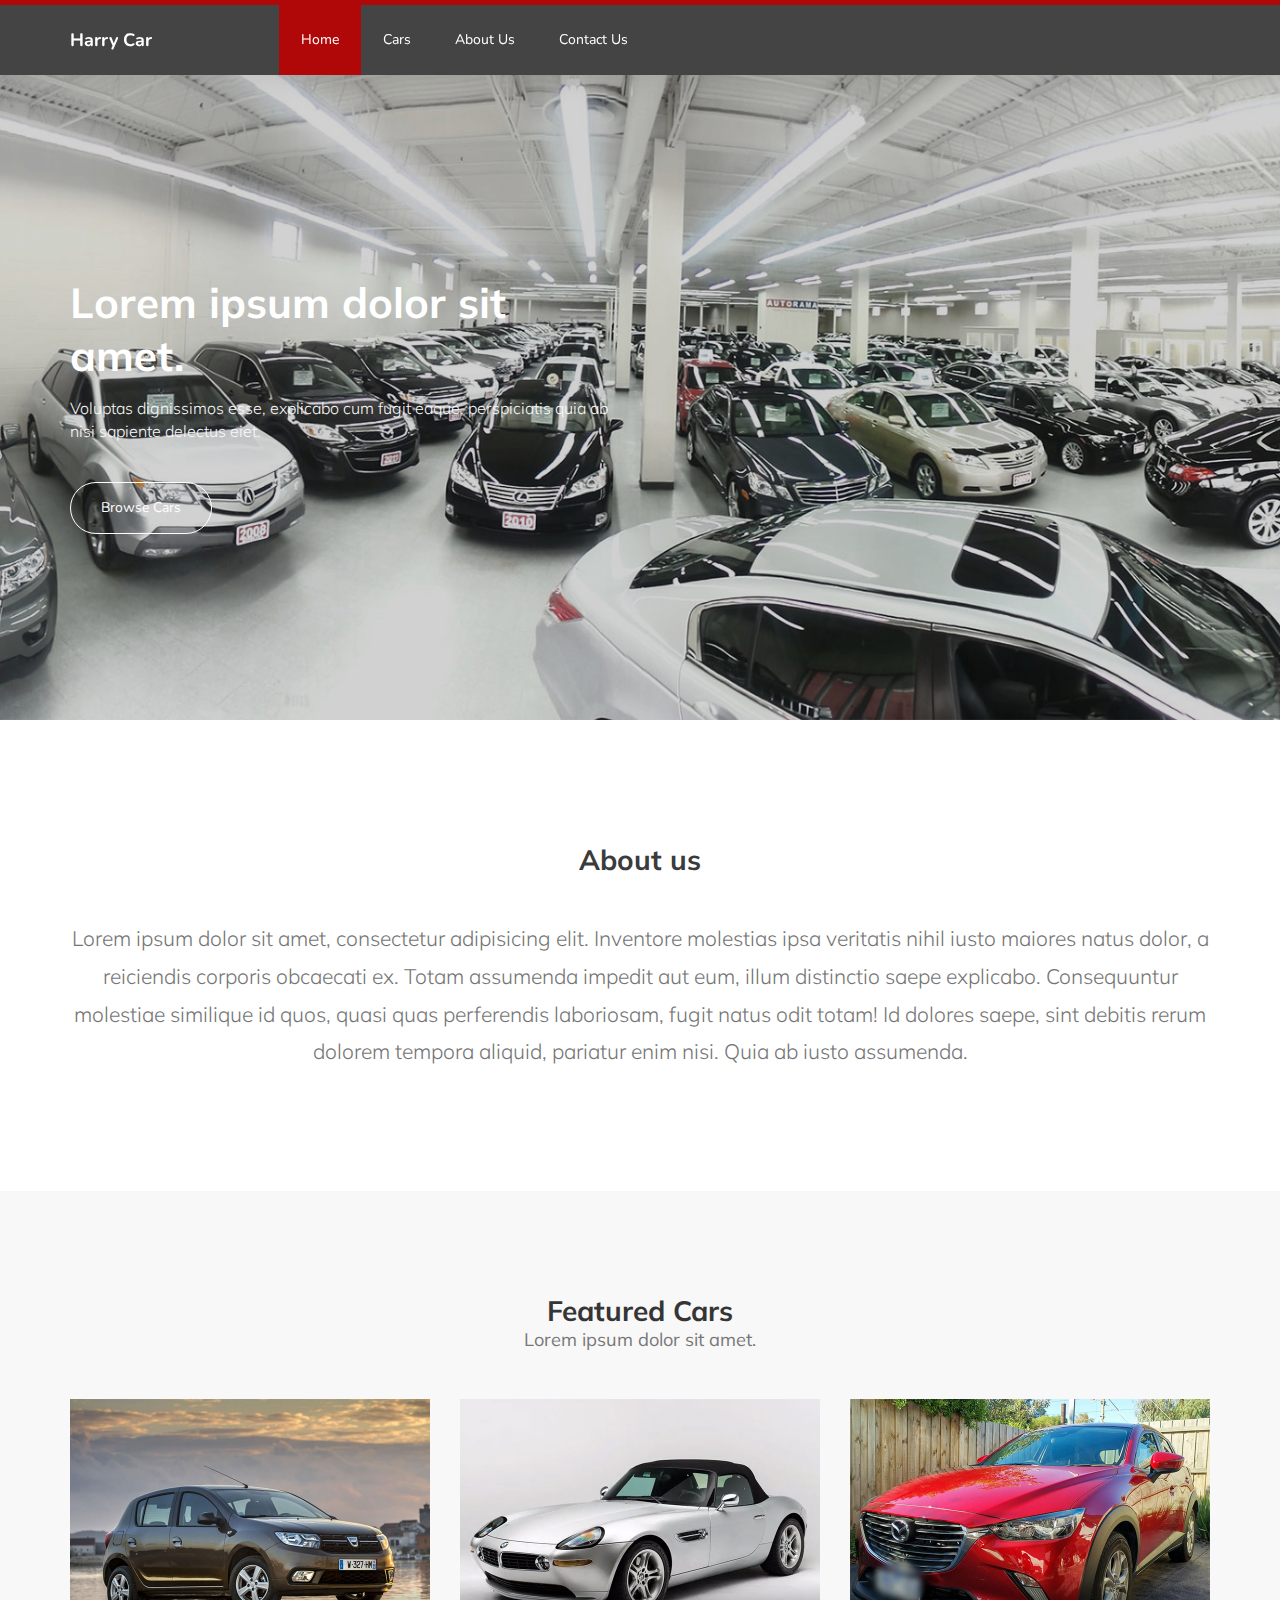
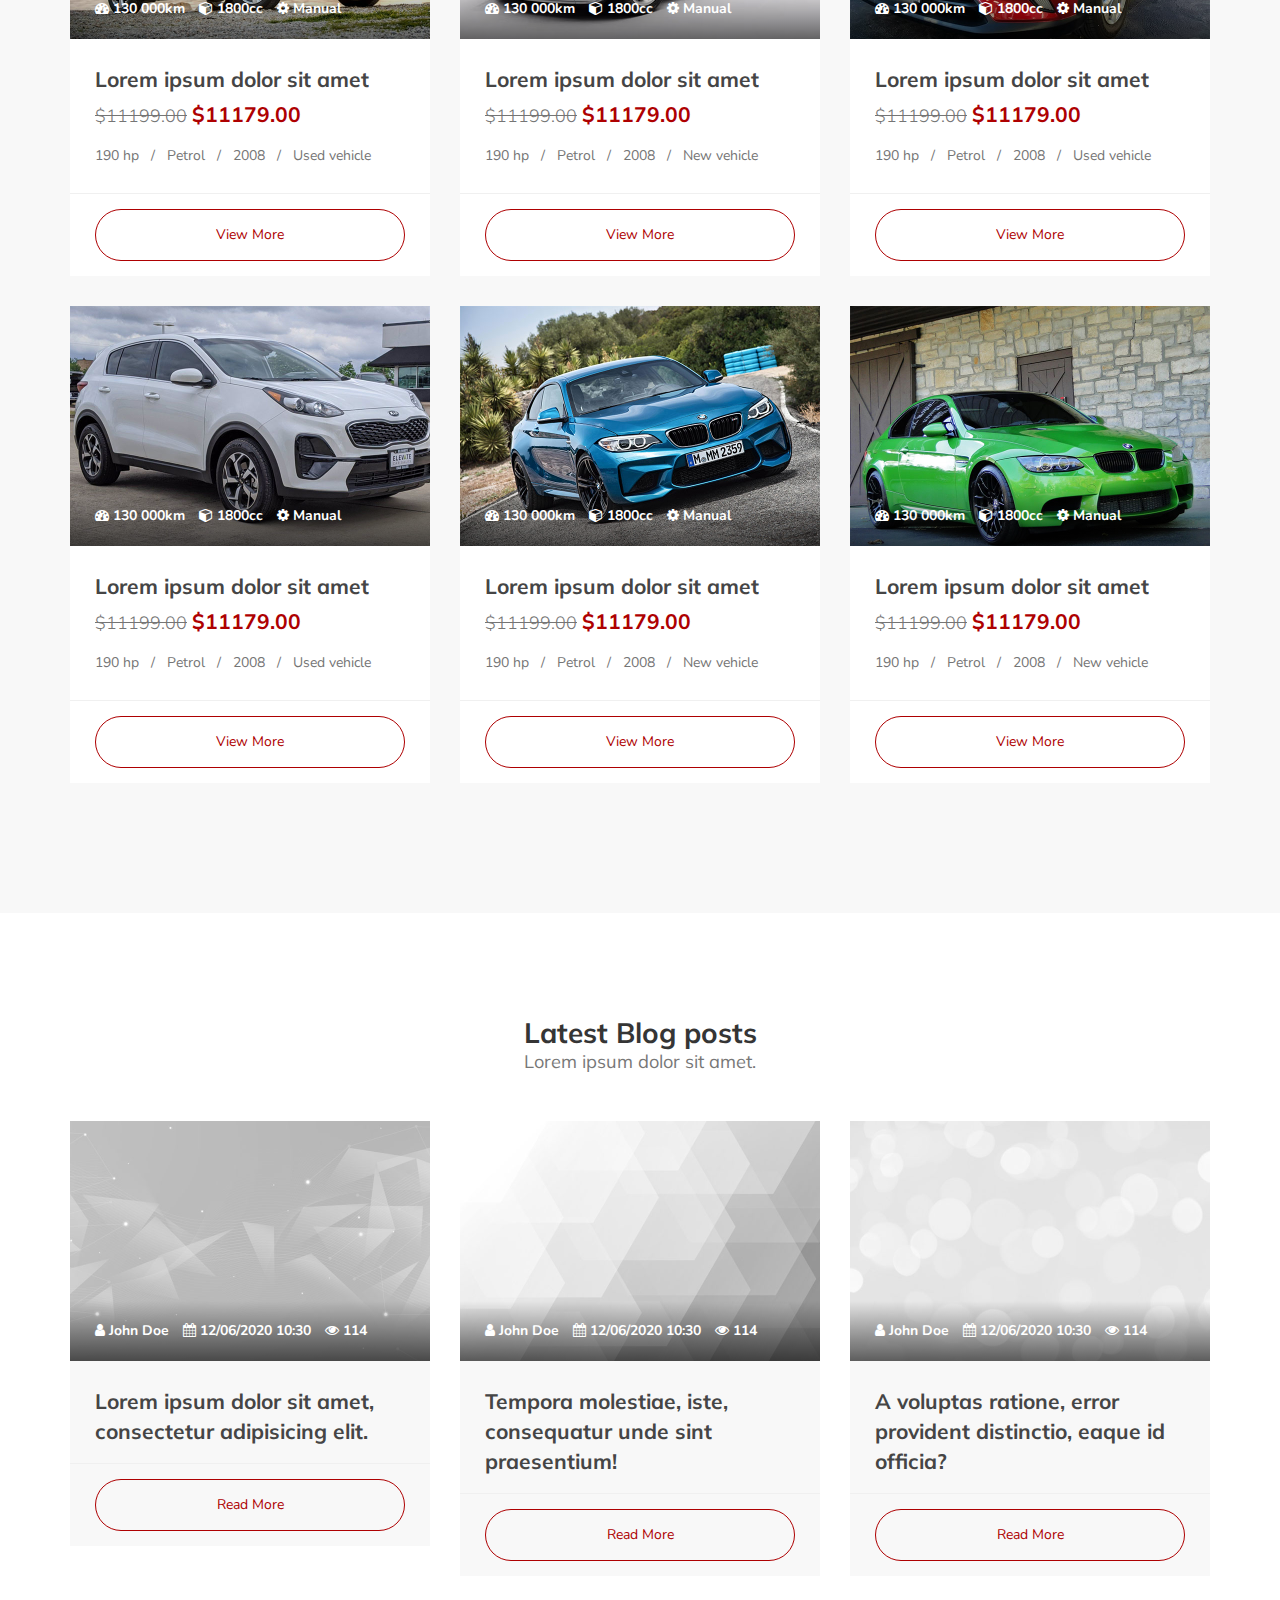
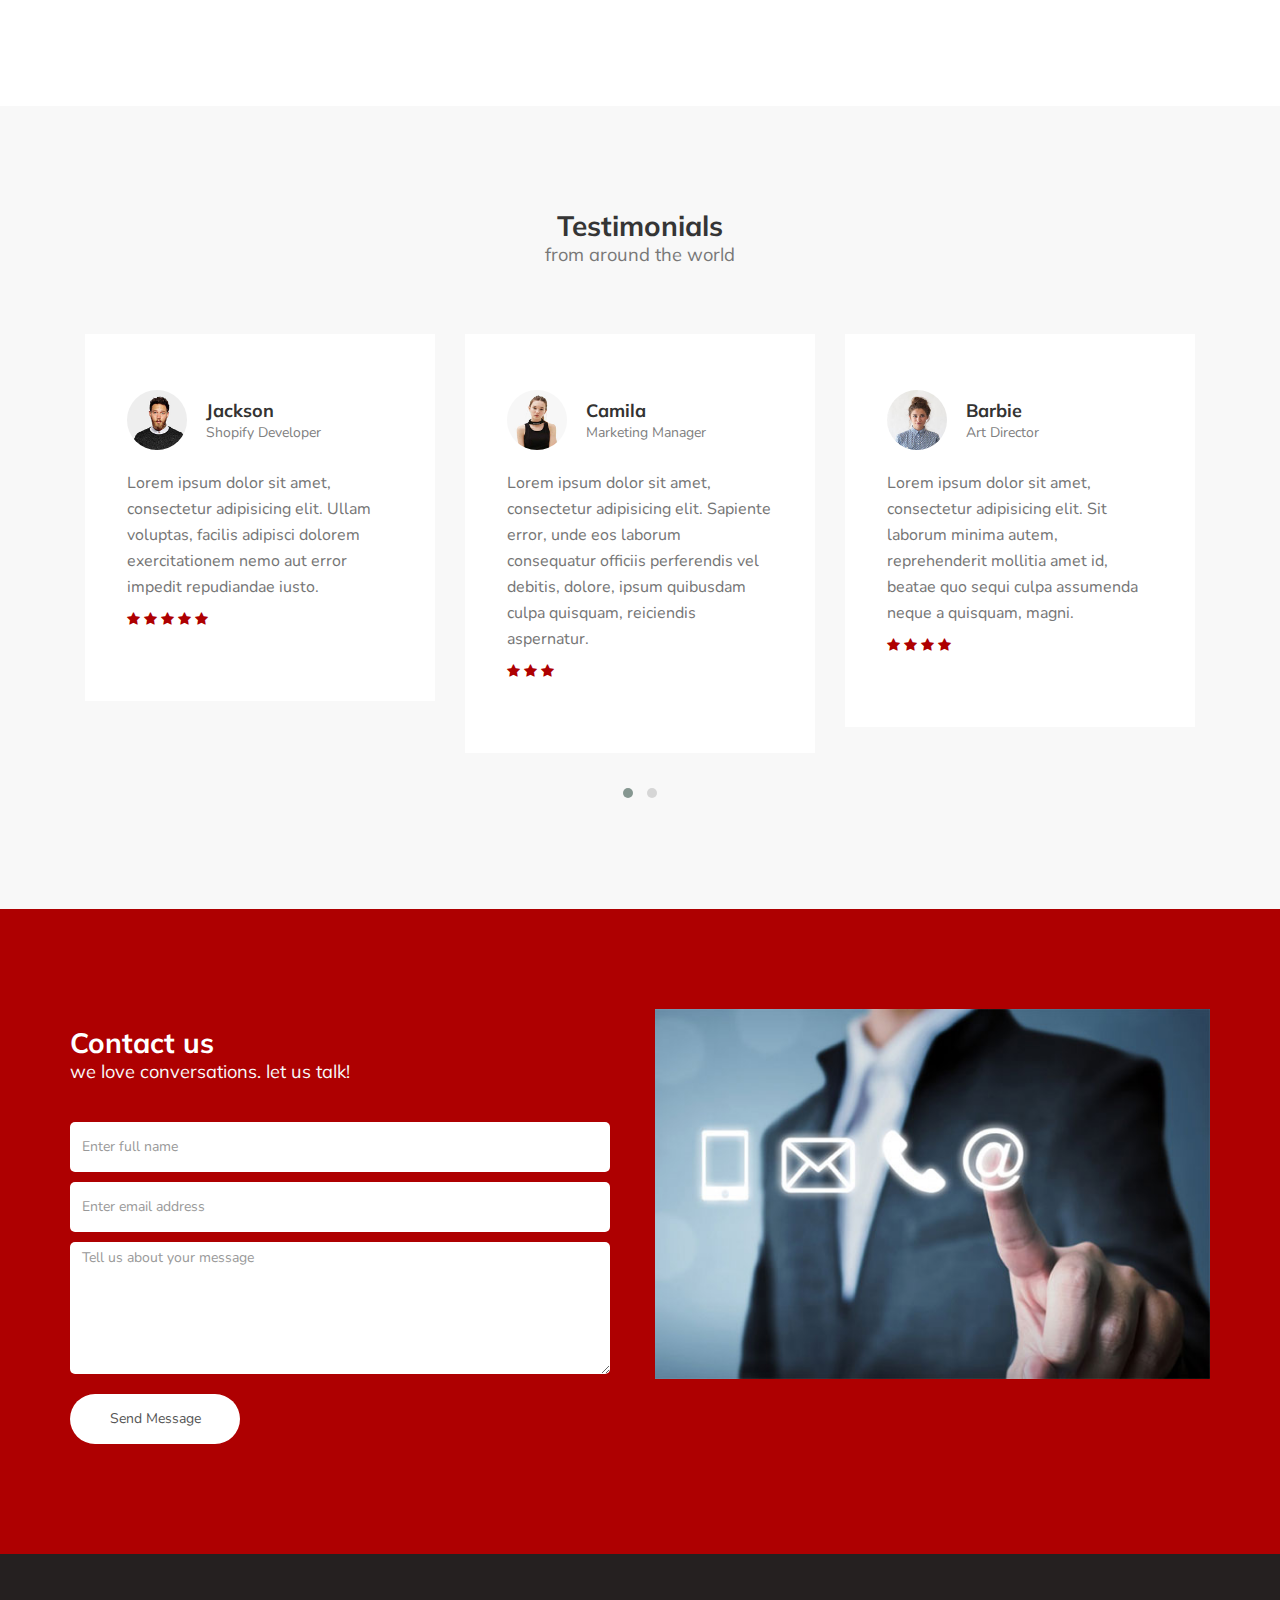
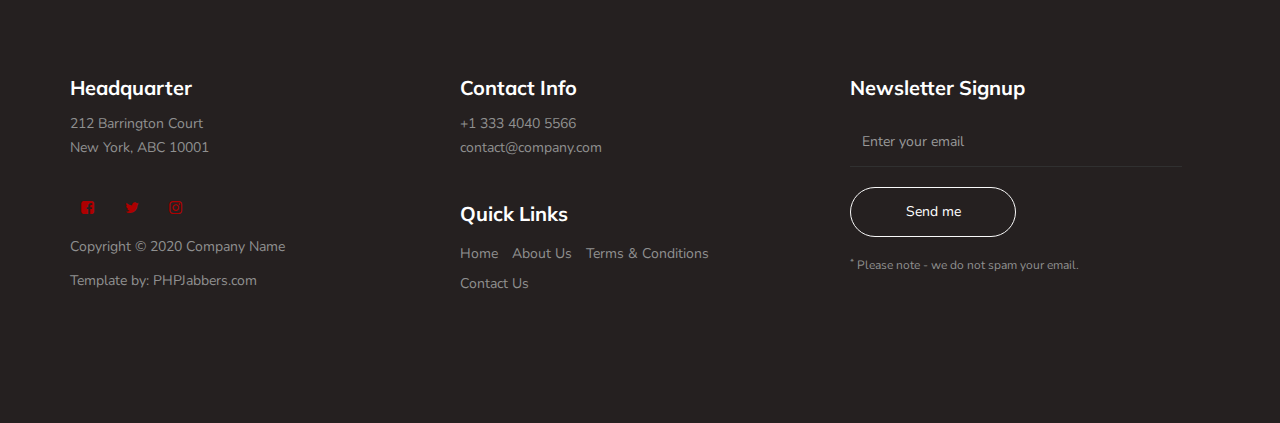
<file: index.html>
<!DOCTYPE html>
<html lang="en">
<head>

     <title>Harry Car</title>

     <meta charset="UTF-8">
     <meta http-equiv="X-UA-Compatible" content="IE=Edge">
     <meta name="description" content="">
     <meta name="keywords" content="">
     <meta name="author" content="">
     <meta name="viewport" content="width=device-width, initial-scale=1, maximum-scale=1">

     <link rel="stylesheet" href="css/bootstrap.min.css">
     <link rel="stylesheet" href="css/font-awesome.min.css">
     <link rel="stylesheet" href="css/owl.carousel.css">
     <link rel="stylesheet" href="css/owl.theme.default.min.css">

     <!-- MAIN CSS -->
     <link rel="stylesheet" href="css/style.css">

</head>
<body id="top" data-spy="scroll" data-target=".navbar-collapse" data-offset="50">

     <!-- PRE LOADER -->
     <section class="preloader">
          <div class="spinner">
               <span class="spinner-rotate"></span>
          </div>
     </section>


     <!-- MENU -->
     <section class="navbar custom-navbar navbar-fixed-top" role="navigation">
          <div class="container">

               <div class="navbar-header">
                    <button class="navbar-toggle" data-toggle="collapse" data-target=".navbar-collapse">
                         <span class="icon icon-bar"></span>
                         <span class="icon icon-bar"></span>
                         <span class="icon icon-bar"></span>
                    </button>

                    <!-- lOGO TEXT HERE -->
                    <a href="#" class="navbar-brand">Harry Car</a>
               </div>

               <!-- MENU LINKS -->
               <div class="collapse navbar-collapse">
                    <ul class="nav navbar-nav navbar-nav-first">
                         <li class="active"><a href="index.html">Home</a></li>
						 <li><a href="cars.html">Cars</a></li>
	                     <li><a href="about-us.html">About Us</a></li>
<!--                         <li class="dropdown">-->
<!--                              <a href="#" class="dropdown-toggle" data-toggle="dropdown" role="button" aria-haspopup="true" aria-expanded="false">More <span class="caret"></span></a>-->
<!--                              -->
<!--                              <ul class="dropdown-menu">-->
<!--                                    <li><a href="blog-posts.html">Blog</a></li>-->
<!--			                         <li><a href="team.html">Team</a></li>-->
<!--			                         <li><a href="testimonials.html">Testimonials</a></li>-->
<!--                              </ul>-->
<!--                         </li>-->
                         <li><a href="contact.html">Contact Us</a></li>
                    </ul>
               </div>

          </div>
     </section>

     <!-- HOME -->
     <section id="home">
          <div class="row">
               <div class="owl-carousel owl-theme home-slider">
                    <div class="item item-first">
                         <div class="caption">
                              <div class="container">
                                   <div class="col-md-6 col-sm-12">
                                        <h1>Lorem ipsum dolor sit amet.</h1>
                                        <h3>Voluptas dignissimos esse, explicabo cum fugit eaque, perspiciatis quia ab nisi sapiente delectus eiet.</h3>
                                        <a href="cars.html" class="section-btn btn btn-default">Browse Cars</a>
                                   </div>
                              </div>
                         </div>
                    </div>

                    <div class="item item-second">
                         <div class="caption">
                              <div class="container">
                                   <div class="col-md-6 col-sm-12">
                                        <h1>Distinctio explicabo vero animi culpa facere voluptatem.</h1>
                                        <h3>Lorem ipsum dolor sit amet, consectetur adipisicing elit. Nemo, excepturi.</h3>
                                        <a href="cars.html" class="section-btn btn btn-default">Browse Cars</a>
                                   </div>
                              </div>
                         </div>
                    </div>

                    <div class="item item-third">
                         <div class="caption">
                              <div class="container">
                                   <div class="col-md-6 col-sm-12">
                                        <h1>Efficient Learning Methods</h1>
                                        <h3>Nam eget sapien vel nibh euismod vulputate in vel nibh. Quisque eu ex eu urna venenatis sollicitudin ut at libero.</h3>
                                        <a href="cars.html" class="section-btn btn btn-default">Browse Cars</a>
                                   </div>
                              </div>
                         </div>
                    </div>
               </div>
          </div>
     </section>

     <main>
          <section>
               <div class="container">
                    <div class="row">
                         <div class="col-md-12 col-sm-12">
                              <div class="text-center">
                                   <h2>About us</h2>

                                   <br>

                                   <p class="lead">Lorem ipsum dolor sit amet, consectetur adipisicing elit. Inventore molestias ipsa veritatis nihil iusto maiores natus dolor, a reiciendis corporis obcaecati ex. Totam assumenda impedit aut eum, illum distinctio saepe explicabo. Consequuntur molestiae similique id quos, quasi quas perferendis laboriosam, fugit natus odit totam! Id dolores saepe, sint debitis rerum dolorem tempora aliquid, pariatur enim nisi. Quia ab iusto assumenda.</p>
                              </div>
                         </div>
                    </div>
               </div>
          </section>
          
<section>
               <div class="container">
                    <div class="row">
                         <div class="col-md-12 col-sm-12">
                              <div class="section-title text-center">
                                   <h2>Featured Cars <small>Lorem ipsum dolor sit amet.</small></h2>
                              </div>
                         </div>

                         <div class="col-md-4 col-sm-4">
                              <div class="courses-thumb courses-thumb-secondary">
                                   <div class="courses-top">
                                        <div class="courses-image">
                                             <img src="images/product-1-720x480.jpg" class="img-responsive" alt="">
                                        </div>
                                        <div class="courses-date">
                                             <span title="Author"><i class="fa fa-dashboard"></i> 130 000km</span>
                                             <span title="Author"><i class="fa fa-cube"></i> 1800cc</span>
                                             <span title="Views"><i class="fa fa-cog"></i> Manual</span>
                                        </div>
                                   </div>

                                   <div class="courses-detail">
                                        <h3><a href="car-details.html">Lorem ipsum dolor sit amet</a></h3>

                                        <p class="lead"><small><del> $11199.00</del></small> <strong>$11179.00</strong></p>

                                        <p>190 hp &nbsp;&nbsp;/&nbsp;&nbsp; Petrol &nbsp;&nbsp;/&nbsp;&nbsp; 2008 &nbsp;&nbsp;/&nbsp;&nbsp; Used vehicle</p>
                                   </div>

                                   <div class="courses-info">
                                        <a href="car-details.html" class="section-btn btn btn-primary btn-block">View More</a>
                                   </div>
                              </div>
                         </div>

                         <div class="col-md-4 col-sm-4">
                              <div class="courses-thumb courses-thumb-secondary">
                                   <div class="courses-top">
                                        <div class="courses-image">
                                             <img src="images/product-2-720x480.jpg" class="img-responsive" alt="">
                                        </div>
                                        <div class="courses-date">
                                             <span title="Author"><i class="fa fa-dashboard"></i> 130 000km</span>
                                             <span title="Author"><i class="fa fa-cube"></i> 1800cc</span>
                                             <span title="Views"><i class="fa fa-cog"></i> Manual</span>
                                        </div>
                                   </div>

                                   <div class="courses-detail">
                                        <h3><a href="car-details.html">Lorem ipsum dolor sit amet</a></h3>

                                        <p class="lead"><small><del> $11199.00</del></small> <strong>$11179.00</strong></p>

                                        <p>190 hp &nbsp;&nbsp;/&nbsp;&nbsp; Petrol &nbsp;&nbsp;/&nbsp;&nbsp; 2008 &nbsp;&nbsp;/&nbsp;&nbsp; New vehicle</p>
                                   </div>

                                   <div class="courses-info">
                                        <a href="car-details.html" class="section-btn btn btn-primary btn-block">View More</a>
                                   </div>
                              </div>
                         </div>

                         <div class="col-md-4 col-sm-4">
                              <div class="courses-thumb courses-thumb-secondary">
                                   <div class="courses-top">
                                        <div class="courses-image">
                                             <img src="images/product-3-720x480.jpg" class="img-responsive" alt="">
                                        </div>
                                        <div class="courses-date">
                                             <span title="Author"><i class="fa fa-dashboard"></i> 130 000km</span>
                                             <span title="Author"><i class="fa fa-cube"></i> 1800cc</span>
                                             <span title="Views"><i class="fa fa-cog"></i> Manual</span>
                                        </div>
                                   </div>

                                   <div class="courses-detail">
                                        <h3><a href="car-details.html">Lorem ipsum dolor sit amet</a></h3>

                                        <p class="lead"><small><del> $11199.00</del></small> <strong>$11179.00</strong></p>

                                        <p>190 hp &nbsp;&nbsp;/&nbsp;&nbsp; Petrol &nbsp;&nbsp;/&nbsp;&nbsp; 2008 &nbsp;&nbsp;/&nbsp;&nbsp; Used vehicle</p>
                                   </div>

                                   <div class="courses-info">
                                        <a href="car-details.html" class="section-btn btn btn-primary btn-block">View More</a>
                                   </div>
                              </div>
                         </div>

                         <div class="col-md-4 col-sm-4">
                              <div class="courses-thumb courses-thumb-secondary">
                                   <div class="courses-top">
                                        <div class="courses-image">
                                             <img src="images/product-4-720x480.jpg" class="img-responsive" alt="">
                                        </div>
                                        <div class="courses-date">
                                             <span title="Author"><i class="fa fa-dashboard"></i> 130 000km</span>
                                             <span title="Author"><i class="fa fa-cube"></i> 1800cc</span>
                                             <span title="Views"><i class="fa fa-cog"></i> Manual</span>
                                        </div>
                                   </div>

                                   <div class="courses-detail">
                                        <h3><a href="car-details.html">Lorem ipsum dolor sit amet</a></h3>

                                        <p class="lead"><small><del> $11199.00</del></small> <strong>$11179.00</strong></p>

                                        <p>190 hp &nbsp;&nbsp;/&nbsp;&nbsp; Petrol &nbsp;&nbsp;/&nbsp;&nbsp; 2008 &nbsp;&nbsp;/&nbsp;&nbsp; Used vehicle</p>
                                   </div>

                                   <div class="courses-info">
                                        <a href="car-details.html" class="section-btn btn btn-primary btn-block">View More</a>
                                   </div>
                              </div>
                         </div>

                         <div class="col-md-4 col-sm-4">
                              <div class="courses-thumb courses-thumb-secondary">
                                   <div class="courses-top">
                                        <div class="courses-image">
                                             <img src="images/product-5-720x480.jpg" class="img-responsive" alt="">
                                        </div>
                                        <div class="courses-date">
                                             <span title="Author"><i class="fa fa-dashboard"></i> 130 000km</span>
                                             <span title="Author"><i class="fa fa-cube"></i> 1800cc</span>
                                             <span title="Views"><i class="fa fa-cog"></i> Manual</span>
                                        </div>
                                   </div>

                                   <div class="courses-detail">
                                        <h3><a href="car-details.html">Lorem ipsum dolor sit amet</a></h3>

                                        <p class="lead"><small><del> $11199.00</del></small> <strong>$11179.00</strong></p>

                                        <p>190 hp &nbsp;&nbsp;/&nbsp;&nbsp; Petrol &nbsp;&nbsp;/&nbsp;&nbsp; 2008 &nbsp;&nbsp;/&nbsp;&nbsp; New vehicle</p>
                                   </div>

                                   <div class="courses-info">
                                        <a href="car-details.html" class="section-btn btn btn-primary btn-block">View More</a>
                                   </div>
                              </div>
                         </div>

                         <div class="col-md-4 col-sm-4">
                              <div class="courses-thumb courses-thumb-secondary">
                                   <div class="courses-top">
                                        <div class="courses-image">
                                             <img src="images/product-6-720x480.jpg" class="img-responsive" alt="">
                                        </div>
                                        <div class="courses-date">
                                             <span title="Author"><i class="fa fa-dashboard"></i> 130 000km</span>
                                             <span title="Author"><i class="fa fa-cube"></i> 1800cc</span>
                                             <span title="Views"><i class="fa fa-cog"></i> Manual</span>
                                        </div>
                                   </div>

                                   <div class="courses-detail">
                                        <h3><a href="car-details.html">Lorem ipsum dolor sit amet</a></h3>

                                        <p class="lead"><small><del> $11199.00</del></small> <strong>$11179.00</strong></p>

                                        <p>190 hp &nbsp;&nbsp;/&nbsp;&nbsp; Petrol &nbsp;&nbsp;/&nbsp;&nbsp; 2008 &nbsp;&nbsp;/&nbsp;&nbsp; New vehicle</p>
                                   </div>

                                   <div class="courses-info">
                                        <a href="car-details.html" class="section-btn btn btn-primary btn-block">View More</a>
                                   </div>
                              </div>
                         </div>
                    </div>
               </div>
          </section>
          
          <section>
               <div class="container">
                    <div class="row">
                         <div class="col-md-12 col-sm-12">
                              <div class="section-title text-center">
                                   <h2>Latest Blog posts <small>Lorem ipsum dolor sit amet.</small></h2>
                              </div>
                         </div>

                         <div class="col-md-4 col-sm-4">
                              <div class="courses-thumb courses-thumb-secondary">
                                   <div class="courses-top">
                                        <div class="courses-image">
                                             <img src="images/blog-1-720x480.jpg" class="img-responsive" alt="">
                                        </div>
                                        <div class="courses-date">
                                             <span title="Author"><i class="fa fa-user"></i> John Doe</span>
                                             <span title="Date"><i class="fa fa-calendar"></i> 12/06/2020 10:30</span>
                                             <span title="Views"><i class="fa fa-eye"></i> 114</span>
                                        </div>
                                   </div>

                                   <div class="courses-detail">
                                        <h3><a href="blog-post-details.html">Lorem ipsum dolor sit amet, consectetur adipisicing elit.</a></h3>
                                   </div>

                                   <div class="courses-info">
                                        <a href="blog-post-details.html" class="section-btn btn btn-primary btn-block">Read More</a>
                                   </div>
                              </div>
                         </div>

                         <div class="col-md-4 col-sm-4">
                              <div class="courses-thumb courses-thumb-secondary">
                                   <div class="courses-top">
                                        <div class="courses-image">
                                             <img src="images/blog-2-720x480.jpg" class="img-responsive" alt="">
                                        </div>
                                        <div class="courses-date">
                                             <span title="Author"><i class="fa fa-user"></i> John Doe</span>
                                             <span title="Date"><i class="fa fa-calendar"></i> 12/06/2020 10:30</span>
                                             <span title="Views"><i class="fa fa-eye"></i> 114</span>
                                        </div>
                                   </div>

                                   <div class="courses-detail">
                                        <h3><a href="blog-post-details.html">Tempora molestiae, iste, consequatur unde sint praesentium!</a></h3>
                                   </div>

                                   <div class="courses-info">
                                        <a href="blog-post-details.html" class="section-btn btn btn-primary btn-block">Read More</a>
                                   </div>
                              </div>
                         </div>

                         <div class="col-md-4 col-sm-4">
                              <div class="courses-thumb courses-thumb-secondary">
                                   <div class="courses-top">
                                        <div class="courses-image">
                                             <img src="images/blog-3-720x480.jpg" class="img-responsive" alt="">
                                        </div>
                                        <div class="courses-date">
                                             <span title="Author"><i class="fa fa-user"></i> John Doe</span>
                                             <span title="Date"><i class="fa fa-calendar"></i> 12/06/2020 10:30</span>
                                             <span title="Views"><i class="fa fa-eye"></i> 114</span>
                                        </div>
                                   </div>

                                   <div class="courses-detail">
                                        <h3><a href="blog-post-details.html">A voluptas ratione, error provident distinctio, eaque id officia?</a></h3>
                                   </div>

                                   <div class="courses-info">
                                        <a href="blog-post-details.html" class="section-btn btn btn-primary btn-block">Read More</a>
                                   </div>
                              </div>
                         </div>
                    </div>
               </div>
          </section>

          

          <section id="testimonial">
               <div class="container">
                    <div class="row">

                         <div class="col-md-12 col-sm-12">
                              <div class="section-title text-center">
                                   <h2>Testimonials <small>from around the world</small></h2>
                              </div>

                              <div class="owl-carousel owl-theme owl-client">
                                   <div class="col-md-4 col-sm-4">
                                        <div class="item">
                                             <div class="tst-image">
                                                  <img src="images/tst-image-1-200x216.jpg" class="img-responsive" alt="">
                                             </div>
                                             <div class="tst-author">
                                                  <h4>Jackson</h4>
                                                  <span>Shopify Developer</span>
                                             </div>
                                             <p>Lorem ipsum dolor sit amet, consectetur adipisicing elit. Ullam voluptas, facilis adipisci dolorem exercitationem nemo aut error impedit repudiandae iusto.</p>
                                             <div class="tst-rating">
                                                  <i class="fa fa-star"></i>
                                                  <i class="fa fa-star"></i>
                                                  <i class="fa fa-star"></i>
                                                  <i class="fa fa-star"></i>
                                                  <i class="fa fa-star"></i>
                                             </div>
                                        </div>
                                   </div>

                                   <div class="col-md-4 col-sm-4">
                                        <div class="item">
                                             <div class="tst-image">
                                                  <img src="images/tst-image-2-200x216.jpg" class="img-responsive" alt="">
                                             </div>
                                             <div class="tst-author">
                                                  <h4>Camila</h4>
                                                  <span>Marketing Manager</span>
                                             </div>
                                             <p>Lorem ipsum dolor sit amet, consectetur adipisicing elit. Sapiente error, unde eos laborum consequatur officiis perferendis vel debitis, dolore, ipsum quibusdam culpa quisquam, reiciendis aspernatur.</p>
                                             <div class="tst-rating">
                                                  <i class="fa fa-star"></i>
                                                  <i class="fa fa-star"></i>
                                                  <i class="fa fa-star"></i>
                                             </div>
                                        </div>
                                   </div>

                                   <div class="col-md-4 col-sm-4">
                                        <div class="item">
                                             <div class="tst-image">
                                                  <img src="images/tst-image-3-200x216.jpg" class="img-responsive" alt="">
                                             </div>
                                             <div class="tst-author">
                                                  <h4>Barbie</h4>
                                                  <span>Art Director</span>
                                             </div>
                                             <p>Lorem ipsum dolor sit amet, consectetur adipisicing elit. Sit laborum minima autem, reprehenderit mollitia amet id, beatae quo sequi culpa assumenda neque a quisquam, magni.</p>
                                             <div class="tst-rating">
                                                  <i class="fa fa-star"></i>
                                                  <i class="fa fa-star"></i>
                                                  <i class="fa fa-star"></i>
                                                  <i class="fa fa-star"></i>
                                             </div>
                                        </div>
                                   </div>

                                   <div class="col-md-4 col-sm-4">
                                        <div class="item">
                                             <div class="tst-image">
                                                  <img src="images/tst-image-4-200x216.jpg" class="img-responsive" alt="">
                                             </div>
                                             <div class="tst-author">
                                                  <h4>Andrio</h4>
                                                  <span>Web Developer</span>
                                             </div>
                                             <p>Lorem ipsum dolor sit amet, consectetur adipisicing elit. Dolore natus culpa laudantium sit dolores quidem at nulla, iure atque laborum! Odit tempora, enim aliquid at modi illum ducimus explicabo soluta.</p>
                                             <div class="tst-rating">
                                                  <i class="fa fa-star"></i>
                                                  <i class="fa fa-star"></i>
                                                  <i class="fa fa-star"></i>
                                                  <i class="fa fa-star"></i>
                                             </div>
                                        </div>
                                   </div>

                              </div>
                        </div>
                    </div>
               </div>
          </section> 
     </main>

     <!-- CONTACT -->
     <section id="contact">
          <div class="container">
               <div class="row">

                    <div class="col-md-6 col-sm-12">
                         <form id="contact-form" role="form" action="" method="post">
                              <div class="section-title">
                                   <h2>Contact us <small>we love conversations. let us talk!</small></h2>
                              </div>

                              <div class="col-md-12 col-sm-12">
                                   <input type="text" class="form-control" placeholder="Enter full name" name="name" required>
                    
                                   <input type="email" class="form-control" placeholder="Enter email address" name="email" required>

                                   <textarea class="form-control" rows="6" placeholder="Tell us about your message" name="message" required></textarea>
                              </div>

                              <div class="col-md-4 col-sm-12">
                                   <input type="submit" class="form-control" name="send message" value="Send Message">
                              </div>

                         </form>
                    </div>

                    <div class="col-md-6 col-sm-12">
                         <div class="contact-image">
                              <img src="images/contact-1-600x400.jpg" class="img-responsive" alt="Smiling Two Girls">
                         </div>
                    </div>

               </div>
          </div>
     </section>       

     <!-- FOOTER -->
     <footer id="footer">
          <div class="container">
               <div class="row">

                    <div class="col-md-4 col-sm-6">
                         <div class="footer-info">
                              <div class="section-title">
                                   <h2>Headquarter</h2>
                              </div>
                              <address>
                                   <p>212 Barrington Court <br>New York, ABC 10001</p>
                              </address>

                              <ul class="social-icon">
                                   <li><a href="#" class="fa fa-facebook-square" attr="facebook icon"></a></li>
                                   <li><a href="#" class="fa fa-twitter"></a></li>
                                   <li><a href="#" class="fa fa-instagram"></a></li>
                              </ul>

                              <div class="copyright-text"> 
                                   <p>Copyright &copy; 2020 Company Name</p>
                                   <p>Template by: <a href="https://www.phpjabbers.com/">PHPJabbers.com</a></p>
                              </div>
                         </div>
                    </div>

                    <div class="col-md-4 col-sm-6">
                         <div class="footer-info">
                              <div class="section-title">
                                   <h2>Contact Info</h2>
                              </div>
                              <address>
                                   <p>+1 333 4040 5566</p>
                                   <p><a href="mailto:contact@company.com">contact@company.com</a></p>
                              </address>

                              <div class="footer_menu">
                                   <h2>Quick Links</h2>
                                   <ul>
                                        <li><a href="index.html">Home</a></li>
                                        <li><a href="about-us.html">About Us</a></li>
                                        <li><a href="terms.html">Terms & Conditions</a></li>
                                        <li><a href="contact.html">Contact Us</a></li>
                                   </ul>
                              </div>
                         </div>
                    </div>

                    <div class="col-md-4 col-sm-12">
                         <div class="footer-info newsletter-form">
                              <div class="section-title">
                                   <h2>Newsletter Signup</h2>
                              </div>
                              <div>
                                   <div class="form-group">
                                        <form action="#" method="get">
                                             <input type="email" class="form-control" placeholder="Enter your email" name="email" id="email" required>
                                             <input type="submit" class="form-control" name="submit" id="form-submit" value="Send me">
                                        </form>
                                        <span><sup>*</sup> Please note - we do not spam your email.</span>
                                   </div>
                              </div>
                         </div>
                    </div>
                    
               </div>
          </div>
     </footer>

     <!-- SCRIPTS -->
     <script src="js/jquery.js"></script>
     <script src="js/bootstrap.min.js"></script>
     <script src="js/owl.carousel.min.js"></script>
     <script src="js/smoothscroll.js"></script>
     <script src="js/custom.js"></script>

</body>
</html>
</file>
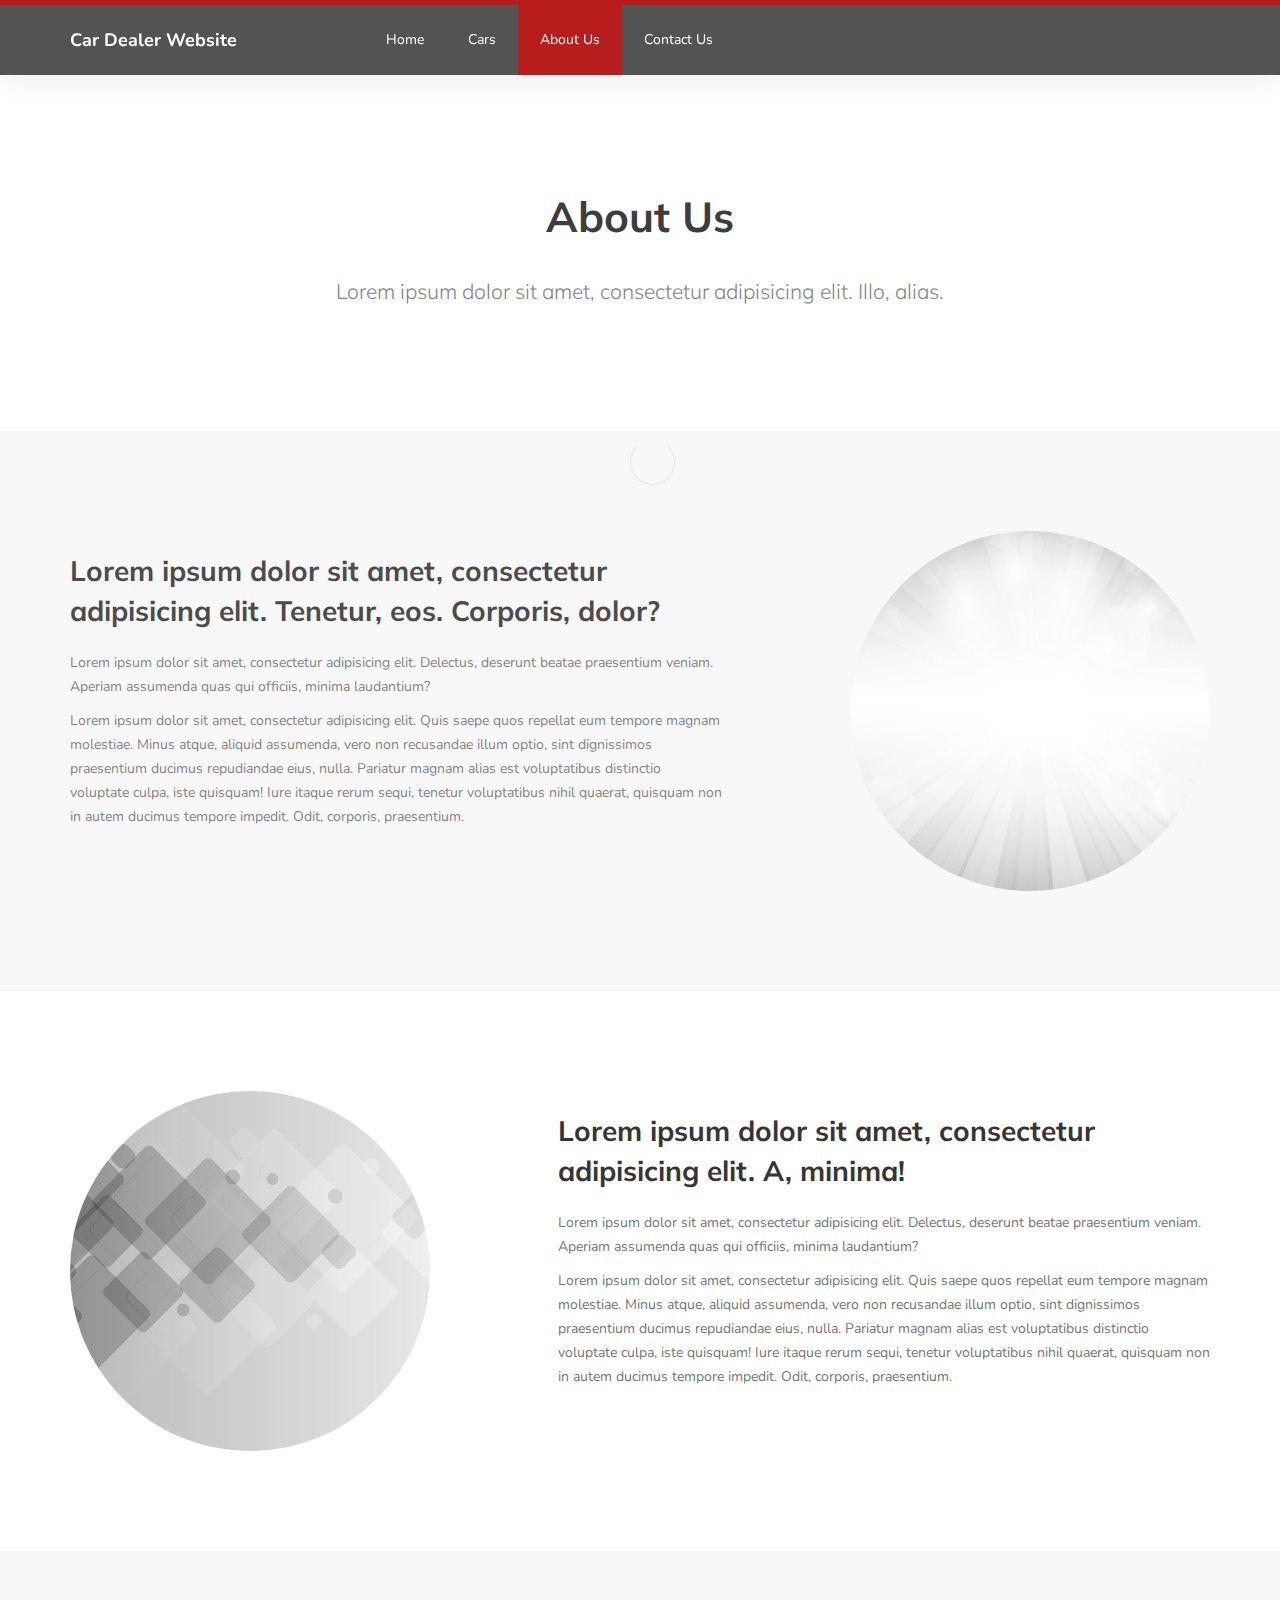
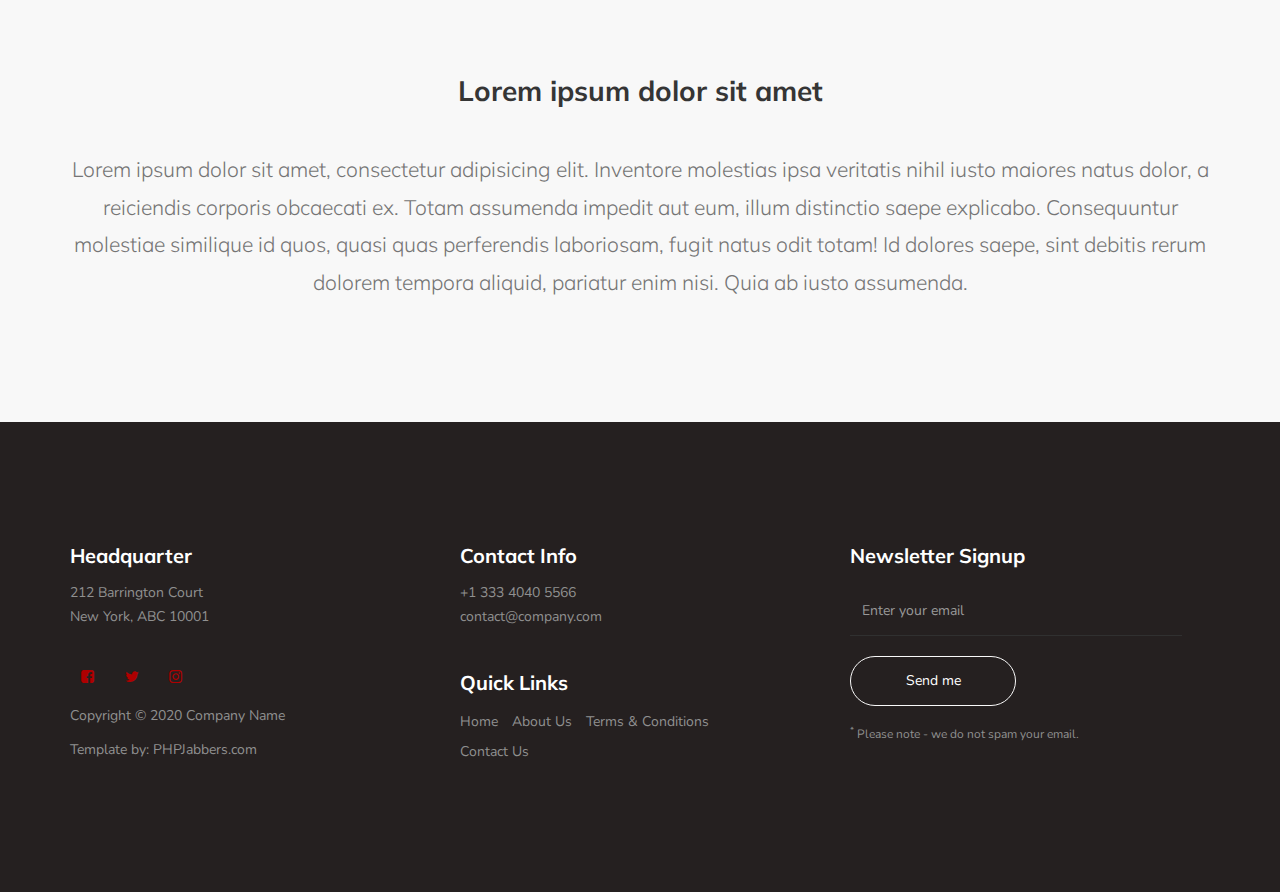
<file: about-us.html>
<!DOCTYPE html>
<html lang="en">
<head>

     <title>PHPJabber | Car Dealer Website Template</title>

     <meta charset="UTF-8">
     <meta http-equiv="X-UA-Compatible" content="IE=Edge">
     <meta name="description" content="">
     <meta name="keywords" content="">
     <meta name="author" content="">
     <meta name="viewport" content="width=device-width, initial-scale=1, maximum-scale=1">

     <link rel="stylesheet" href="css/bootstrap.min.css">
     <link rel="stylesheet" href="css/font-awesome.min.css">
     <link rel="stylesheet" href="css/owl.carousel.css">
     <link rel="stylesheet" href="css/owl.theme.default.min.css">

     <!-- MAIN CSS -->
     <link rel="stylesheet" href="css/style.css">

</head>
<body id="top" data-spy="scroll" data-target=".navbar-collapse" data-offset="50">

     <!-- PRE LOADER -->
     <section class="preloader">
          <div class="spinner">

               <span class="spinner-rotate"></span>
               
          </div>
     </section>


     <!-- MENU -->
     <section class="navbar custom-navbar navbar-fixed-top" role="navigation">
          <div class="container">

               <div class="navbar-header">
                    <button class="navbar-toggle" data-toggle="collapse" data-target=".navbar-collapse">
                         <span class="icon icon-bar"></span>
                         <span class="icon icon-bar"></span>
                         <span class="icon icon-bar"></span>
                    </button>

                    <!-- lOGO TEXT HERE -->
                    <a href="#" class="navbar-brand">Car Dealer Website</a>
               </div>

               <!-- MENU LINKS -->
               <div class="collapse navbar-collapse">
                    <ul class="nav navbar-nav navbar-nav-first">
                         <li><a href="index.html">Home</a></li>
						 <li><a href="cars.html">Cars</a></li>
	                     <li class="active"><a href="about-us.html">About Us</a></li>
<!--                         <li class="dropdown">-->
<!--                              <a href="#" class="dropdown-toggle" data-toggle="dropdown" role="button" aria-haspopup="true" aria-expanded="false">More <span class="caret"></span></a>-->
<!--                              -->
<!--                              <ul class="dropdown-menu">-->
<!--                                    <li><a href="blog-posts.html">Blog</a></li>-->
<!--			                         <li><a href="team.html">Team</a></li>-->
<!--			                         <li><a href="testimonials.html">Testimonials</a></li>-->
<!--                              </ul>-->
<!--                         </li>-->
                         <li><a href="contact.html">Contact Us</a></li>
                    </ul>
               </div>

          </div>
     </section>

     <section>
          <div class="container">
               <div class="text-center">
                    <h1>About Us</h1>

                    <br>

                    <p class="lead">Lorem ipsum dolor sit amet, consectetur adipisicing elit. Illo, alias.</p>
               </div>
          </div>
     </section>

     <section class="section-background">
          <div class="container">
               <div class="row">
                    <div class="col-md-offset-1 col-md-4 col-xs-12 pull-right">
                         <img src="images/about-1-720x720.jpg" class="img-responsive img-circle" alt="">
                    </div>

                    <div class="col-md-7 col-xs-12">
                         <div class="about-info">
                              <h2>Lorem ipsum dolor sit amet, consectetur adipisicing elit. Tenetur, eos. Corporis, dolor?</h2>

                              <figure>
                                   <figcaption>
                                        <p>Lorem ipsum dolor sit amet, consectetur adipisicing elit. Delectus, deserunt beatae praesentium veniam. Aperiam assumenda quas qui officiis, minima laudantium?</p>

                                        <p>Lorem ipsum dolor sit amet, consectetur adipisicing elit. Quis saepe quos repellat eum tempore magnam molestiae. Minus atque, aliquid assumenda, vero non recusandae illum optio, sint dignissimos praesentium ducimus repudiandae eius, nulla. Pariatur magnam alias est voluptatibus distinctio voluptate culpa, iste quisquam! Iure itaque rerum sequi, tenetur voluptatibus nihil quaerat, quisquam non in autem ducimus tempore impedit. Odit, corporis, praesentium.</p>
                                   </figcaption>
                              </figure>
                         </div>
                    </div>
               </div>
          </div>
     </section>

     <section>
          <div class="container">
               <div class="row">
                    <div class="col-md-4 col-xs-12">
                         <img src="images/about-2-720x720.jpg" class="img-responsive img-circle" alt="">
                    </div>

                    <div class="col-md-offset-1 col-md-7 col-xs-12">
                         <div class="about-info">
                              <h2>Lorem ipsum dolor sit amet, consectetur adipisicing elit. A, minima!</h2>

                              <figure>
                                   <figcaption>
                                        <p>Lorem ipsum dolor sit amet, consectetur adipisicing elit. Delectus, deserunt beatae praesentium veniam. Aperiam assumenda quas qui officiis, minima laudantium?</p>

                                        <p>Lorem ipsum dolor sit amet, consectetur adipisicing elit. Quis saepe quos repellat eum tempore magnam molestiae. Minus atque, aliquid assumenda, vero non recusandae illum optio, sint dignissimos praesentium ducimus repudiandae eius, nulla. Pariatur magnam alias est voluptatibus distinctio voluptate culpa, iste quisquam! Iure itaque rerum sequi, tenetur voluptatibus nihil quaerat, quisquam non in autem ducimus tempore impedit. Odit, corporis, praesentium.</p>
                                   </figcaption>
                              </figure>
                         </div>
                    </div>
               </div>
          </div>
     </section>

     <section class="section-background">
          <div class="container">
               <div class="row">
                    <div class="col-md-12 col-sm-12">
                         <div class="text-center">
                              <h2>Lorem ipsum dolor sit amet</h2>

                              <br>

                              <p class="lead">Lorem ipsum dolor sit amet, consectetur adipisicing elit. Inventore molestias ipsa veritatis nihil iusto maiores natus dolor, a reiciendis corporis obcaecati ex. Totam assumenda impedit aut eum, illum distinctio saepe explicabo. Consequuntur molestiae similique id quos, quasi quas perferendis laboriosam, fugit natus odit totam! Id dolores saepe, sint debitis rerum dolorem tempora aliquid, pariatur enim nisi. Quia ab iusto assumenda.</p>
                         </div>
                    </div>
               </div>
          </div>
     </section>

     <!-- FOOTER -->
     <footer id="footer">
          <div class="container">
               <div class="row">

                    <div class="col-md-4 col-sm-6">
                         <div class="footer-info">
                              <div class="section-title">
                                   <h2>Headquarter</h2>
                              </div>
                              <address>
                                   <p>212 Barrington Court <br>New York, ABC 10001</p>
                              </address>

                              <ul class="social-icon">
                                   <li><a href="#" class="fa fa-facebook-square" attr="facebook icon"></a></li>
                                   <li><a href="#" class="fa fa-twitter"></a></li>
                                   <li><a href="#" class="fa fa-instagram"></a></li>
                              </ul>

                              <div class="copyright-text"> 
                                   <p>Copyright &copy; 2020 Company Name</p>
                                   <p>Template by: <a href="https://www.phpjabbers.com/">PHPJabbers.com</a></p>
                              </div>
                         </div>
                    </div>

                    <div class="col-md-4 col-sm-6">
                         <div class="footer-info">
                              <div class="section-title">
                                   <h2>Contact Info</h2>
                              </div>
                              <address>
                                   <p>+1 333 4040 5566</p>
                                   <p><a href="mailto:contact@company.com">contact@company.com</a></p>
                              </address>

                              <div class="footer_menu">
                                   <h2>Quick Links</h2>
                                   <ul>
                                        <li><a href="index.html">Home</a></li>
                                        <li><a href="about-us.html">About Us</a></li>
                                        <li><a href="terms.html">Terms & Conditions</a></li>
                                        <li><a href="contact.html">Contact Us</a></li>
                                   </ul>
                              </div>
                         </div>
                    </div>

                    <div class="col-md-4 col-sm-12">
                         <div class="footer-info newsletter-form">
                              <div class="section-title">
                                   <h2>Newsletter Signup</h2>
                              </div>
                              <div>
                                   <div class="form-group">
                                        <form action="#" method="get">
                                             <input type="email" class="form-control" placeholder="Enter your email" name="email" id="email" required>
                                             <input type="submit" class="form-control" name="submit" id="form-submit" value="Send me">
                                        </form>
                                        <span><sup>*</sup> Please note - we do not spam your email.</span>
                                   </div>
                              </div>
                         </div>
                    </div>
                    
               </div>
          </div>
     </footer>


     <!-- SCRIPTS -->
     <script src="js/jquery.js"></script>
     <script src="js/bootstrap.min.js"></script>
     <script src="js/owl.carousel.min.js"></script>
     <script src="js/smoothscroll.js"></script>
     <script src="js/custom.js"></script>

</body>
</html>
</file>
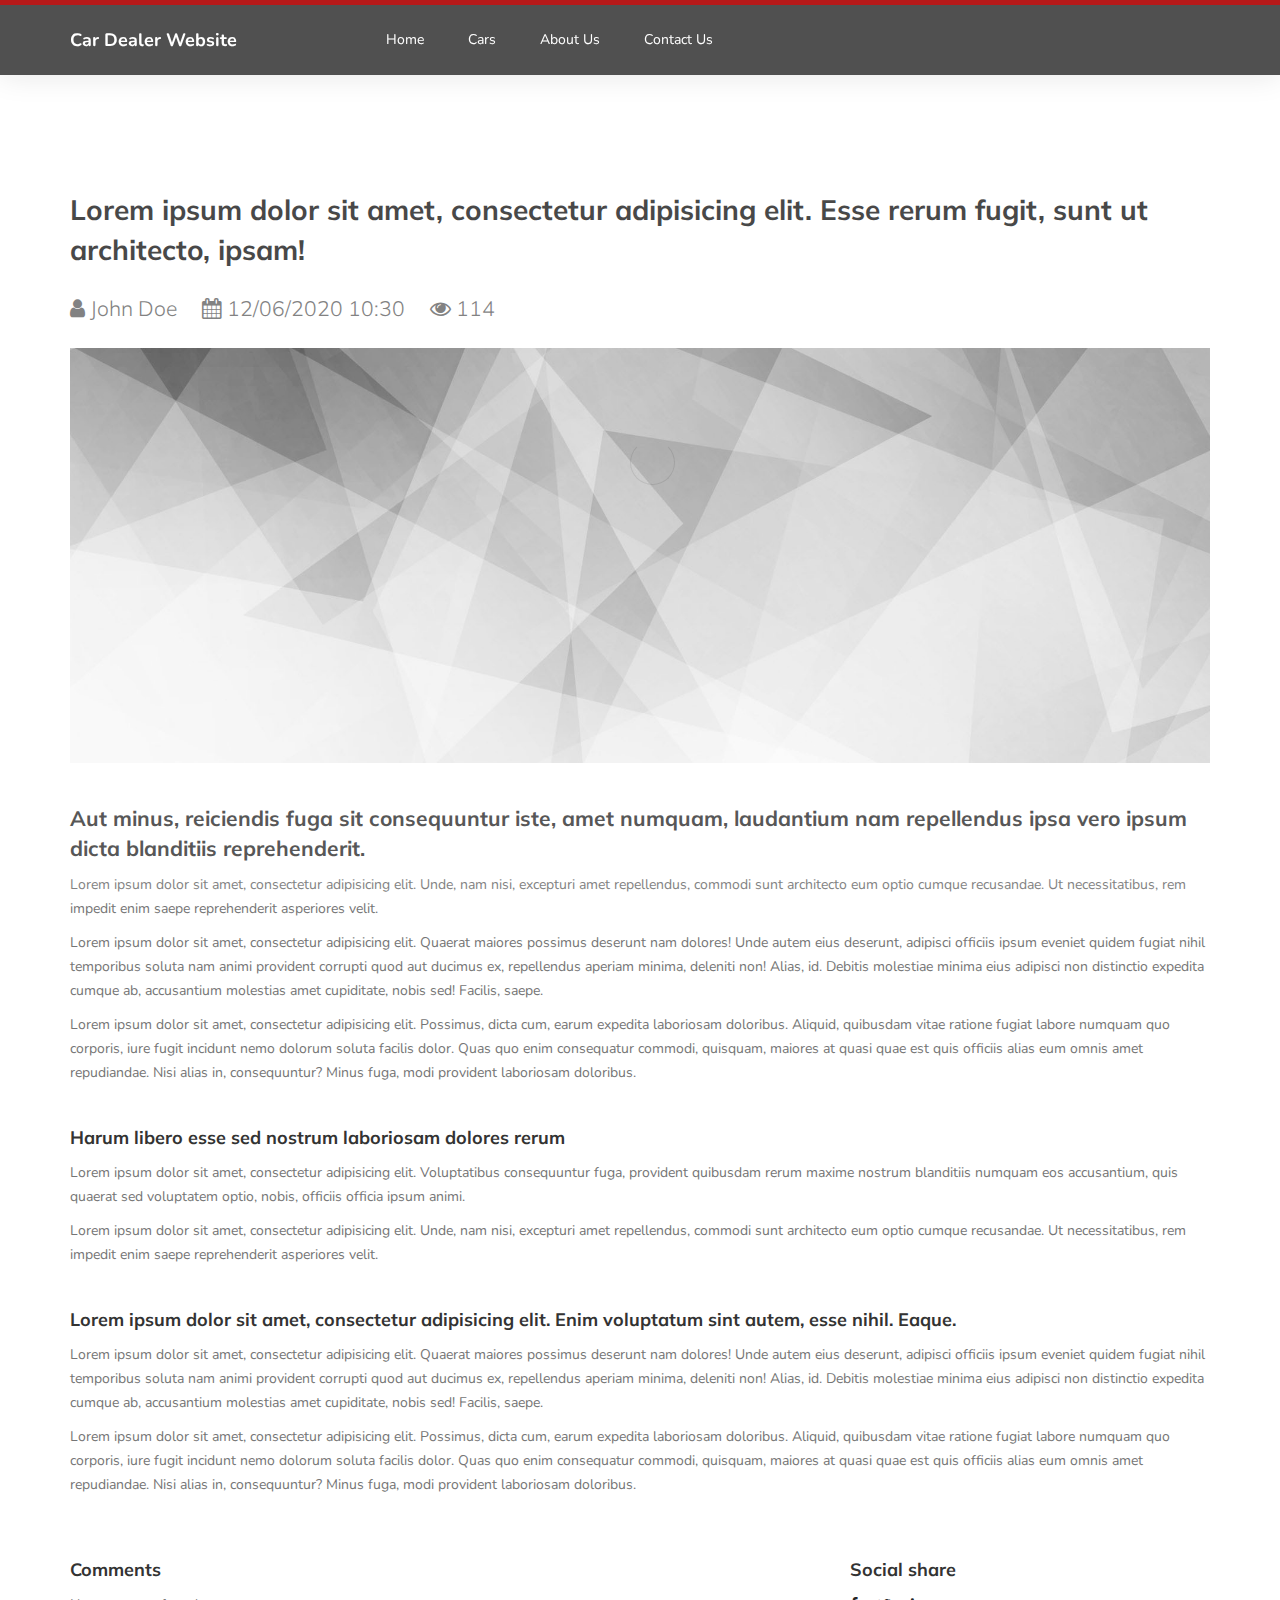
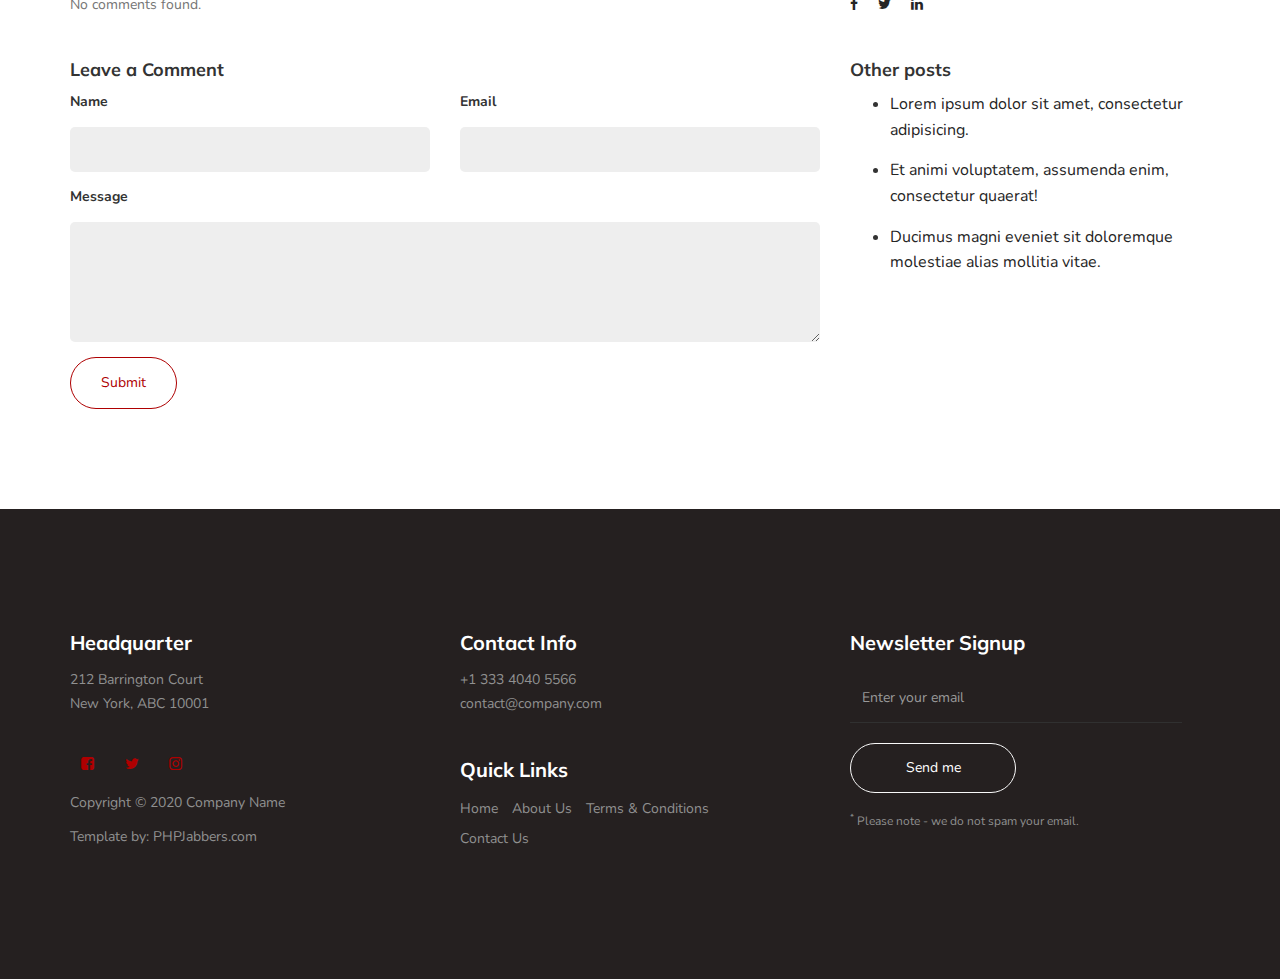
<file: blog-post-details.html>
<!DOCTYPE html>
<html lang="en">
<head>

     <title>PHPJabber | Car Dealer Website Template</title>

     <meta charset="UTF-8">
     <meta http-equiv="X-UA-Compatible" content="IE=Edge">
     <meta name="description" content="">
     <meta name="keywords" content="">
     <meta name="author" content="">
     <meta name="viewport" content="width=device-width, initial-scale=1, maximum-scale=1">

     <link rel="stylesheet" href="css/bootstrap.min.css">
     <link rel="stylesheet" href="css/font-awesome.min.css">
     <link rel="stylesheet" href="css/owl.carousel.css">
     <link rel="stylesheet" href="css/owl.theme.default.min.css">

     <!-- MAIN CSS -->
     <link rel="stylesheet" href="css/style.css">

</head>
<body id="top" data-spy="scroll" data-target=".navbar-collapse" data-offset="50">

     <!-- PRE LOADER -->
     <section class="preloader">
          <div class="spinner">

               <span class="spinner-rotate"></span>
               
          </div>
     </section>


     <!-- MENU -->
     <section class="navbar custom-navbar navbar-fixed-top" role="navigation">
          <div class="container">

               <div class="navbar-header">
                    <button class="navbar-toggle" data-toggle="collapse" data-target=".navbar-collapse">
                         <span class="icon icon-bar"></span>
                         <span class="icon icon-bar"></span>
                         <span class="icon icon-bar"></span>
                    </button>

                    <!-- lOGO TEXT HERE -->
                    <a href="#" class="navbar-brand">Car Dealer Website</a>
               </div>

               <!-- MENU LINKS -->
               <div class="collapse navbar-collapse">
                    <ul class="nav navbar-nav navbar-nav-first">
                         <li><a href="index.html">Home</a></li>
						 <li><a href="cars.html">Cars</a></li>
	                     <li><a href="about-us.html">About Us</a></li>
<!--                         <li class="dropdown">-->
<!--                              <a href="#" class="dropdown-toggle" data-toggle="dropdown" role="button" aria-haspopup="true" aria-expanded="false">More <span class="caret"></span></a>-->
<!--                              -->
<!--                              <ul class="dropdown-menu">-->
<!--                                    <li><a href="blog-posts.html">Blog</a></li>-->
<!--			                         <li><a href="team.html">Team</a></li>-->
<!--			                         <li><a href="testimonials.html">Testimonials</a></li>-->
<!--                              </ul>-->
<!--                         </li>-->
                         <li><a href="contact.html">Contact Us</a></li>
                    </ul>
               </div>

          </div>
     </section>


     <section>
          <div class="container">
               <h2>Lorem ipsum dolor sit amet, consectetur adipisicing elit. Esse rerum fugit, sunt ut architecto, ipsam!</h2>

               <p class="lead">
                    <i class="fa fa-user"></i> John Doe &nbsp;&nbsp;&nbsp;
                    <i class="fa fa-calendar"></i> 12/06/2020 10:30 &nbsp;&nbsp;&nbsp;
                    <i class="fa fa-eye"></i> 114
               </p>

               <img src="images/other-image-fullscreen-1-1920x700.jpg" class="img-responsive" alt="">

               <br>

               <h3>Aut minus, reiciendis fuga sit consequuntur iste, amet numquam, laudantium nam repellendus ipsa vero ipsum dicta blanditiis reprehenderit.</h3>
               

               <p>Lorem ipsum dolor sit amet, consectetur adipisicing elit. Unde, nam nisi, excepturi amet repellendus, commodi sunt architecto eum optio cumque recusandae. Ut necessitatibus, rem impedit enim saepe reprehenderit asperiores velit.</p>

               <p>Lorem ipsum dolor sit amet, consectetur adipisicing elit. Quaerat maiores possimus deserunt nam dolores! Unde autem eius deserunt, adipisci officiis ipsum eveniet quidem fugiat nihil temporibus soluta nam animi provident corrupti quod aut ducimus ex, repellendus aperiam minima, deleniti non! Alias, id. Debitis molestiae minima eius adipisci non distinctio expedita cumque ab, accusantium molestias amet cupiditate, nobis sed! Facilis, saepe.</p>

               <p>Lorem ipsum dolor sit amet, consectetur adipisicing elit. Possimus, dicta cum, earum expedita laboriosam doloribus. Aliquid, quibusdam vitae ratione fugiat labore numquam quo corporis, iure fugit incidunt nemo dolorum soluta facilis dolor. Quas quo enim consequatur commodi, quisquam, maiores at quasi quae est quis officiis alias eum omnis amet repudiandae. Nisi alias in, 
               consequuntur? Minus fuga, modi provident laboriosam doloribus.</p>

               <br>

               <h4>Harum libero esse sed nostrum laboriosam dolores rerum</h4>

               <p>Lorem ipsum dolor sit amet, consectetur adipisicing elit. Voluptatibus consequuntur fuga, provident quibusdam rerum maxime nostrum blanditiis numquam eos accusantium, quis quaerat sed voluptatem optio, nobis, officiis officia ipsum animi.</p>

               <p>Lorem ipsum dolor sit amet, consectetur adipisicing elit. Unde, nam nisi, excepturi amet repellendus, commodi sunt architecto eum optio cumque recusandae. Ut necessitatibus, rem impedit enim saepe reprehenderit asperiores velit.</p>

               <br>


               <h4>Lorem ipsum dolor sit amet, consectetur adipisicing elit. Enim voluptatum sint autem, esse nihil. Eaque.</h4>

               <p>Lorem ipsum dolor sit amet, consectetur adipisicing elit. Quaerat maiores possimus deserunt nam dolores! Unde autem eius deserunt, adipisci officiis ipsum eveniet quidem fugiat nihil temporibus soluta nam animi provident corrupti quod aut ducimus ex, repellendus aperiam minima, deleniti non! Alias, id. Debitis molestiae minima eius adipisci non distinctio expedita cumque ab, accusantium molestias amet cupiditate, nobis sed! Facilis, saepe.</p>

               <p>Lorem ipsum dolor sit amet, consectetur adipisicing elit. Possimus, dicta cum, earum expedita laboriosam doloribus. Aliquid, quibusdam vitae ratione fugiat labore numquam quo corporis, iure fugit incidunt nemo dolorum soluta facilis dolor. Quas quo enim consequatur commodi, quisquam, maiores at quasi quae est quis officiis alias eum omnis amet repudiandae. Nisi alias in, 
               consequuntur? Minus fuga, modi provident laboriosam doloribus.</p>

               <br>
               <br>

               <div class="row">
                    <div class="col-md-4 col-xs-12 pull-right">
                         <h4>Social share</h4>

                         <p>
                              <a href="#" target="_blank"><i class="fa fa-facebook"></i></a> &nbsp;&nbsp;&nbsp;

                              <a href="#" target="_blank"><i class="fa fa-twitter"></i></a> &nbsp;&nbsp;&nbsp;

                              <a href="#" target="_blank"><i class="fa fa-linkedin"></i></a>
                         </p>

                         <br>


                         <h4>Other posts</h4>

                         <ul class="list">
                              <li><a href="blog-post-details.html">Lorem ipsum dolor sit amet, consectetur adipisicing.</a></li>
                              <li><a href="blog-post-details.html">Et animi voluptatem, assumenda enim, consectetur quaerat!</a></li>
                              <li><a href="blog-post-details.html">Ducimus magni eveniet sit doloremque molestiae alias mollitia vitae.</a></li>
                         </ul>
                    </div>

                    <div class="col-md-8 col-xs-12">
                         <h4>Comments</h4>

                         <p>No comments found.</p>

                         <br>
                         
                         <h4>Leave a Comment</h4>

                         <form action="#" class="form">

                              <div class="row">
                                   <div class="col-sm-6 col-xs-6">
                                        <div class="form-group">
                                             <label class="control-label">Name</label>

                                             <input type="text" name="name" class="form-control">
                                        </div>
                                   </div>

                                   <div class="col-sm-6 col-xs-6">
                                        <div class="form-group">
                                             <label class="control-label">Email</label>

                                             <input type="email" name="email" class="form-control">
                                        </div>
                                   </div>
                              </div>

                              <div class="form-group">
                                   <label class="control-label">Message</label>

                                   <textarea name="comment" class="form-control" rows="10" autocomplete="off"></textarea>
                              </div>

                              <button type="submit" class="section-btn btn btn-primary">Submit</button>
                         </form>
                    </div>
               </div>
          </div>
     </section>

     <!-- FOOTER -->
     <footer id="footer">
          <div class="container">
               <div class="row">

                    <div class="col-md-4 col-sm-6">
                         <div class="footer-info">
                              <div class="section-title">
                                   <h2>Headquarter</h2>
                              </div>
                              <address>
                                   <p>212 Barrington Court <br>New York, ABC 10001</p>
                              </address>

                              <ul class="social-icon">
                                   <li><a href="#" class="fa fa-facebook-square" attr="facebook icon"></a></li>
                                   <li><a href="#" class="fa fa-twitter"></a></li>
                                   <li><a href="#" class="fa fa-instagram"></a></li>
                              </ul>

                              <div class="copyright-text"> 
                                   <p>Copyright &copy; 2020 Company Name</p>
                                   <p>Template by: <a href="https://www.phpjabbers.com/">PHPJabbers.com</a></p>
                              </div>
                         </div>
                    </div>

                    <div class="col-md-4 col-sm-6">
                         <div class="footer-info">
                              <div class="section-title">
                                   <h2>Contact Info</h2>
                              </div>
                              <address>
                                   <p>+1 333 4040 5566</p>
                                   <p><a href="mailto:contact@company.com">contact@company.com</a></p>
                              </address>

                              <div class="footer_menu">
                                   <h2>Quick Links</h2>
                                   <ul>
                                        <li><a href="index.html">Home</a></li>
                                        <li><a href="about-us.html">About Us</a></li>
                                        <li><a href="terms.html">Terms & Conditions</a></li>
                                        <li><a href="contact.html">Contact Us</a></li>
                                   </ul>
                              </div>
                         </div>
                    </div>

                    <div class="col-md-4 col-sm-12">
                         <div class="footer-info newsletter-form">
                              <div class="section-title">
                                   <h2>Newsletter Signup</h2>
                              </div>
                              <div>
                                   <div class="form-group">
                                        <form action="#" method="get">
                                             <input type="email" class="form-control" placeholder="Enter your email" name="email" id="email" required>
                                             <input type="submit" class="form-control" name="submit" id="form-submit" value="Send me">
                                        </form>
                                        <span><sup>*</sup> Please note - we do not spam your email.</span>
                                   </div>
                              </div>
                         </div>
                    </div>
                    
               </div>
          </div>
     </footer>

     <!-- SCRIPTS -->
     <script src="js/jquery.js"></script>
     <script src="js/bootstrap.min.js"></script>
     <script src="js/owl.carousel.min.js"></script>
     <script src="js/smoothscroll.js"></script>
     <script src="js/custom.js"></script>

</body>
</html>
</file>
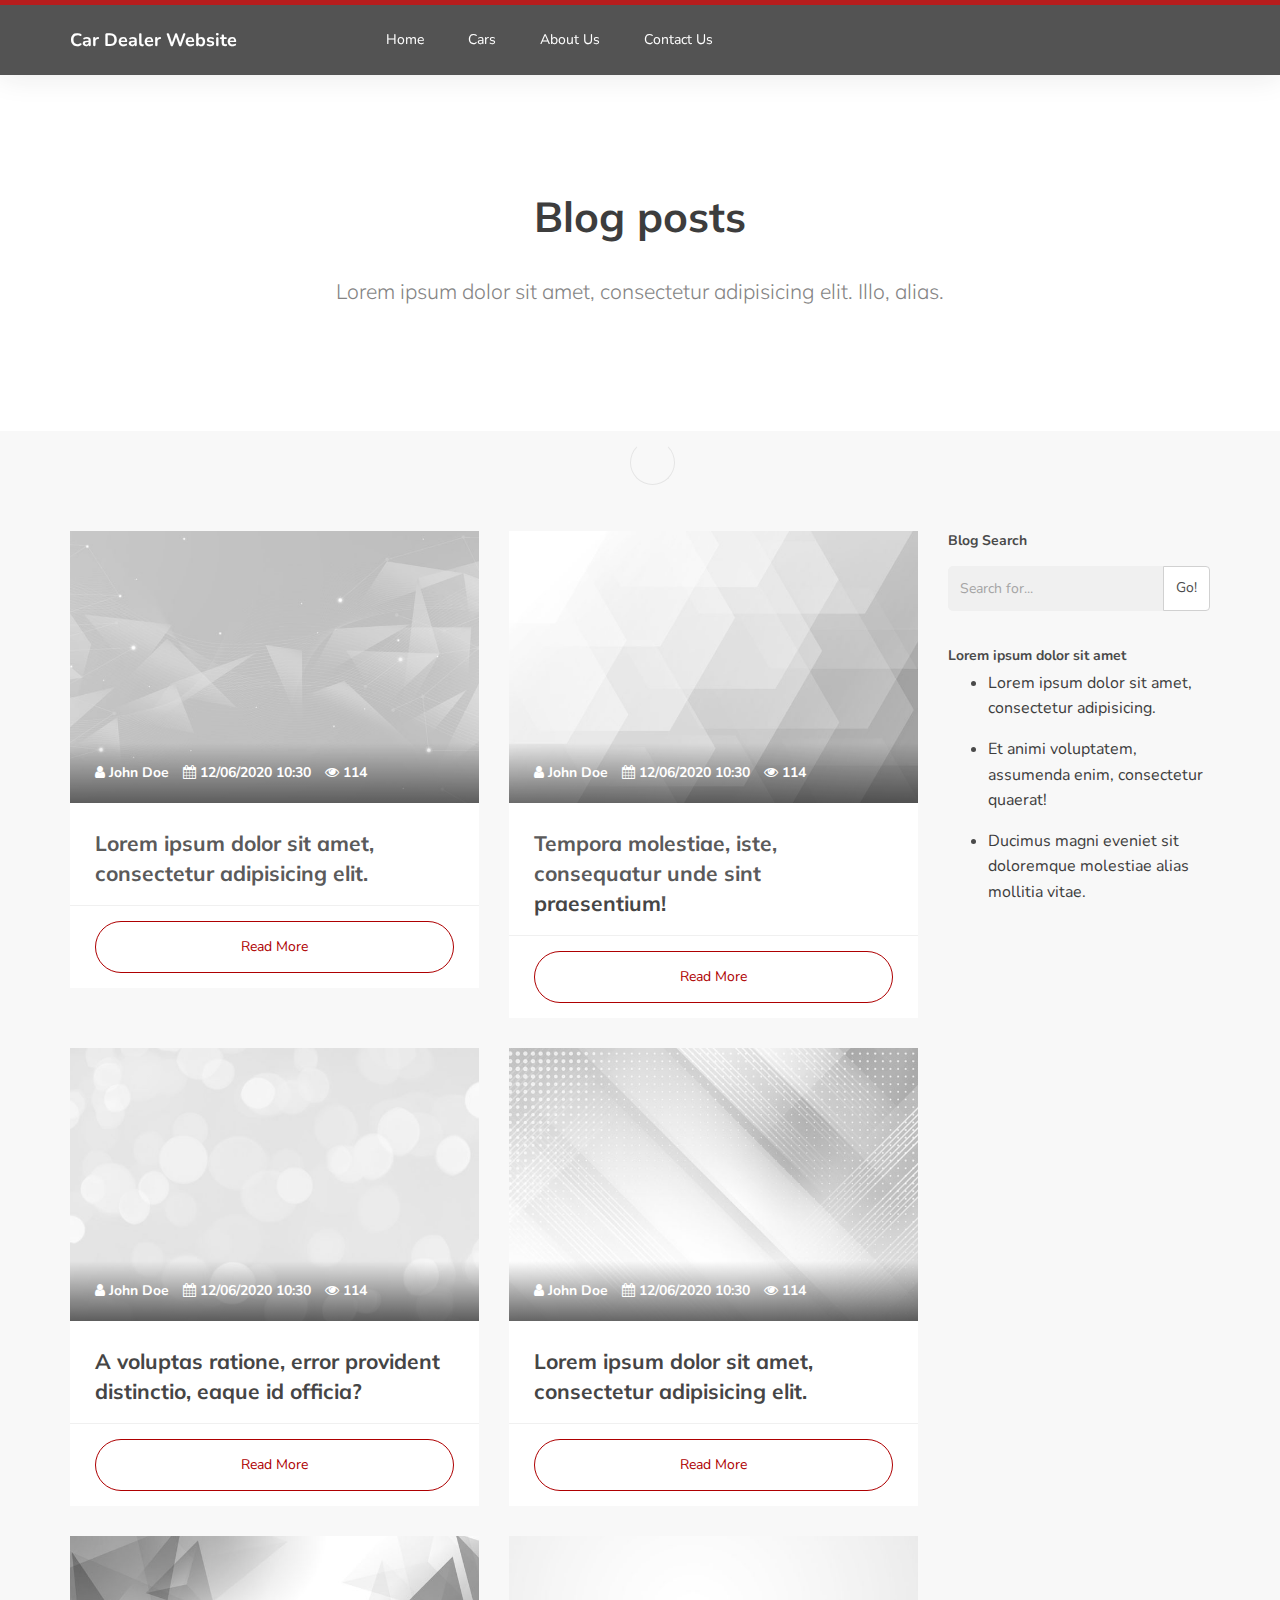
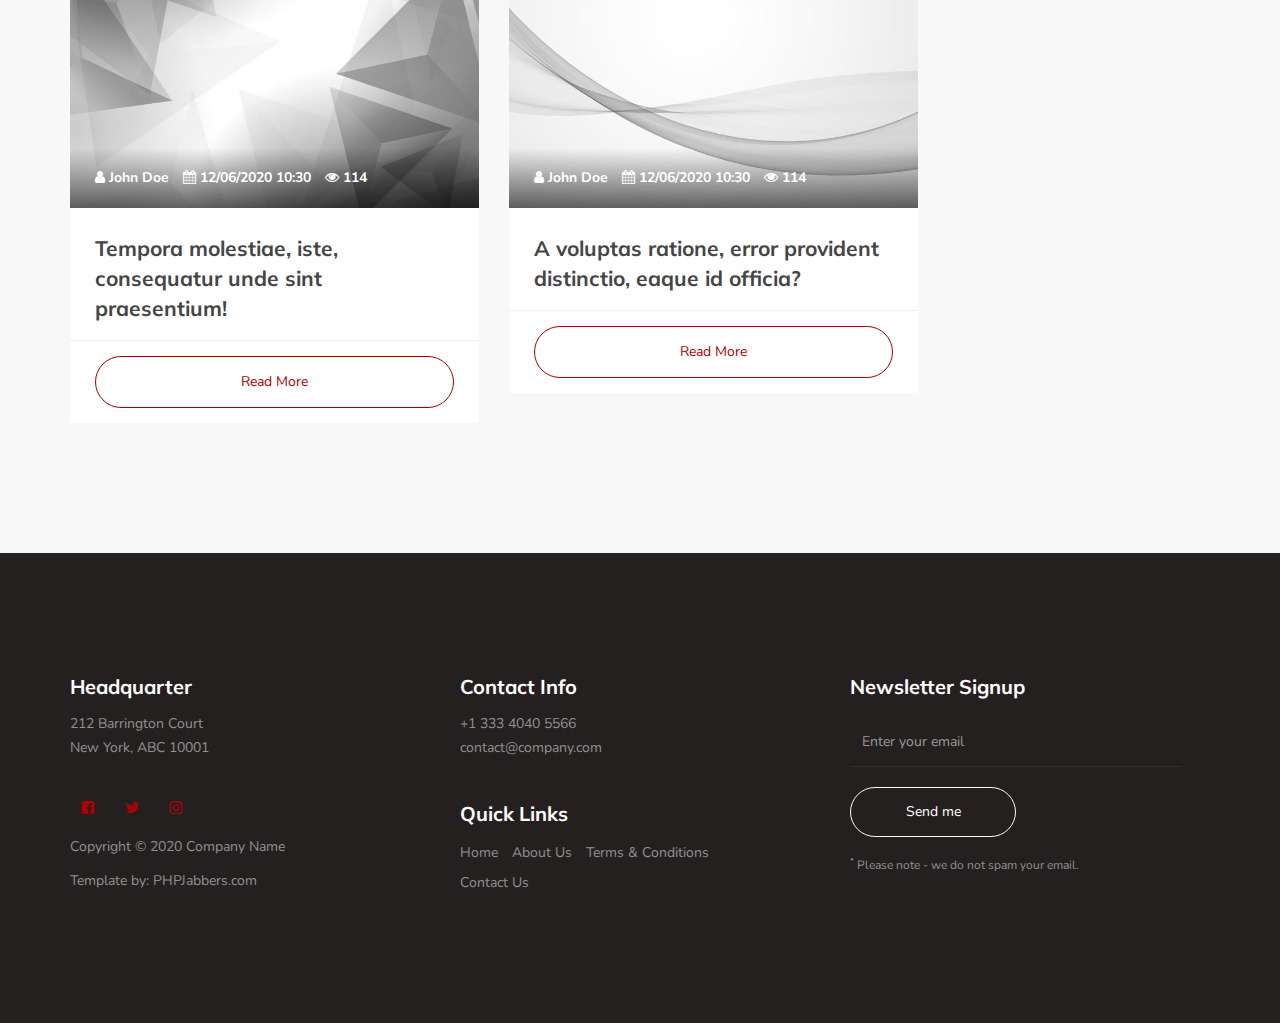
<file: blog-posts.html>
<!DOCTYPE html>
<html lang="en">
<head>

     <title>PHPJabber | Car Dealer Website Template</title>

     <meta charset="UTF-8">
     <meta http-equiv="X-UA-Compatible" content="IE=Edge">
     <meta name="description" content="">
     <meta name="keywords" content="">
     <meta name="author" content="">
     <meta name="viewport" content="width=device-width, initial-scale=1, maximum-scale=1">

     <link rel="stylesheet" href="css/bootstrap.min.css">
     <link rel="stylesheet" href="css/font-awesome.min.css">
     <link rel="stylesheet" href="css/owl.carousel.css">
     <link rel="stylesheet" href="css/owl.theme.default.min.css">

     <!-- MAIN CSS -->
     <link rel="stylesheet" href="css/style.css">

</head>
<body id="top" data-spy="scroll" data-target=".navbar-collapse" data-offset="50">

     <!-- PRE LOADER -->
     <section class="preloader">
          <div class="spinner">

               <span class="spinner-rotate"></span>
               
          </div>
     </section>


     <!-- MENU -->
     <section class="navbar custom-navbar navbar-fixed-top" role="navigation">
          <div class="container">

               <div class="navbar-header">
                    <button class="navbar-toggle" data-toggle="collapse" data-target=".navbar-collapse">
                         <span class="icon icon-bar"></span>
                         <span class="icon icon-bar"></span>
                         <span class="icon icon-bar"></span>
                    </button>

                    <!-- lOGO TEXT HERE -->
                    <a href="#" class="navbar-brand">Car Dealer Website</a>
               </div>

               <!-- MENU LINKS -->
               <div class="collapse navbar-collapse">
                    <ul class="nav navbar-nav navbar-nav-first">
                         <li><a href="index.html">Home</a></li>
						 <li><a href="cars.html">Cars</a></li>
	                     <li><a href="about-us.html">About Us</a></li>
<!--                         <li class="dropdown">-->
<!--                              <a href="#" class="dropdown-toggle" data-toggle="dropdown" role="button" aria-haspopup="true" aria-expanded="false">More <span class="caret"></span></a>-->
<!--                              -->
<!--                              <ul class="dropdown-menu">-->
<!--                                    <li class="active"><a href="blog-posts.html">Blog</a></li>-->
<!--			                         <li><a href="team.html">Team</a></li>-->
<!--			                         <li><a href="testimonials.html">Testimonials</a></li>-->
<!--                              </ul>-->
<!--                         </li>-->
                         <li><a href="contact.html">Contact Us</a></li>
                    </ul>
               </div>

          </div>
     </section>

     <section>
          <div class="container">
               <div class="text-center">
                    <h1>Blog posts</h1>

                    <br>

                    <p class="lead">Lorem ipsum dolor sit amet, consectetur adipisicing elit. Illo, alias.</p>
               </div>
          </div>
     </section>

     <section class="section-background">
          <div class="container">
               <div class="row">
                    <div class="col-lg-3 pull-right col-xs-12">
                         <div class="form">
                              <form action="#">
                                   <div class="form-group">
                                        <label class="control-label">Blog Search</label>

                                        <div class="input-group">
                                             <input type="text" class="form-control" placeholder="Search for...">
                                             <span class="input-group-btn">
                                                  <button class="btn btn-default" type="button">Go!</button>
                                             </span>
                                        </div>
                                   </div>
                              </form>
                         </div>

                         <br>

                         <label class="control-label">Lorem ipsum dolor sit amet</label>

                         <ul class="list">
                              <li><a href="blog-post-details.html">Lorem ipsum dolor sit amet, consectetur adipisicing.</a></li>
                              <li><a href="blog-post-details.html">Et animi voluptatem, assumenda enim, consectetur quaerat!</a></li>
                              <li><a href="blog-post-details.html">Ducimus magni eveniet sit doloremque molestiae alias mollitia vitae.</a></li>
                         </ul>
                    </div>

                    <div class="col-lg-9 col-xs-12">
                         <div class="row">
                              <div class="col-sm-6">
                                   <div class="courses-thumb courses-thumb-secondary">
                                        <div class="courses-top">
                                             <div class="courses-image">
                                                  <img src="images/blog-1-720x480.jpg" class="img-responsive" alt="">
                                             </div>
                                             <div class="courses-date">
                                                  <span title="Author"><i class="fa fa-user"></i> John Doe</span>
                                                  <span title="Date"><i class="fa fa-calendar"></i> 12/06/2020 10:30</span>
                                                  <span title="Views"><i class="fa fa-eye"></i> 114</span>
                                             </div>
                                        </div>

                                        <div class="courses-detail">
                                             <h3><a href="blog-post-details.html">Lorem ipsum dolor sit amet, consectetur adipisicing elit.</a></h3>
                                        </div>

                                        <div class="courses-info">
                                             <a href="blog-post-details.html" class="section-btn btn btn-primary btn-block">Read More</a>
                                        </div>
                                   </div>
                              </div>

                              <div class="col-sm-6">
                                   <div class="courses-thumb courses-thumb-secondary">
                                        <div class="courses-top">
                                             <div class="courses-image">
                                                  <img src="images/blog-2-720x480.jpg" class="img-responsive" alt="">
                                             </div>
                                             <div class="courses-date">
                                                  <span title="Author"><i class="fa fa-user"></i> John Doe</span>
                                                  <span title="Date"><i class="fa fa-calendar"></i> 12/06/2020 10:30</span>
                                                  <span title="Views"><i class="fa fa-eye"></i> 114</span>
                                             </div>
                                        </div>

                                        <div class="courses-detail">
                                             <h3><a href="blog-post-details.html">Tempora molestiae, iste, consequatur unde sint praesentium!</a></h3>
                                        </div>

                                        <div class="courses-info">
                                             <a href="blog-post-details.html" class="section-btn btn btn-primary btn-block">Read More</a>
                                        </div>
                                   </div>
                              </div>

                              <div class="col-sm-6">
                                   <div class="courses-thumb courses-thumb-secondary">
                                        <div class="courses-top">
                                             <div class="courses-image">
                                                  <img src="images/blog-3-720x480.jpg" class="img-responsive" alt="">
                                             </div>
                                             <div class="courses-date">
                                                  <span title="Author"><i class="fa fa-user"></i> John Doe</span>
                                                  <span title="Date"><i class="fa fa-calendar"></i> 12/06/2020 10:30</span>
                                                  <span title="Views"><i class="fa fa-eye"></i> 114</span>
                                             </div>
                                        </div>

                                        <div class="courses-detail">
                                             <h3><a href="blog-post-details.html">A voluptas ratione, error provident distinctio, eaque id officia?</a></h3>
                                        </div>

                                        <div class="courses-info">
                                             <a href="blog-post-details.html" class="section-btn btn btn-primary btn-block">Read More</a>
                                        </div>
                                   </div>
                              </div>

                              <div class="col-sm-6">
                                   <div class="courses-thumb courses-thumb-secondary">
                                        <div class="courses-top">
                                             <div class="courses-image">
                                                  <img src="images/blog-4-720x480.jpg" class="img-responsive" alt="">
                                             </div>
                                             <div class="courses-date">
                                                  <span title="Author"><i class="fa fa-user"></i> John Doe</span>
                                                  <span title="Date"><i class="fa fa-calendar"></i> 12/06/2020 10:30</span>
                                                  <span title="Views"><i class="fa fa-eye"></i> 114</span>
                                             </div>
                                        </div>

                                        <div class="courses-detail">
                                             <h3><a href="blog-post-details.html">Lorem ipsum dolor sit amet, consectetur adipisicing elit.</a></h3>
                                        </div>

                                        <div class="courses-info">
                                             <a href="blog-post-details.html" class="section-btn btn btn-primary btn-block">Read More</a>
                                        </div>
                                   </div>
                              </div>

                              <div class="col-sm-6">
                                   <div class="courses-thumb courses-thumb-secondary">
                                        <div class="courses-top">
                                             <div class="courses-image">
                                                  <img src="images/blog-5-720x480.jpg" class="img-responsive" alt="">
                                             </div>
                                             <div class="courses-date">
                                                  <span title="Author"><i class="fa fa-user"></i> John Doe</span>
                                                  <span title="Date"><i class="fa fa-calendar"></i> 12/06/2020 10:30</span>
                                                  <span title="Views"><i class="fa fa-eye"></i> 114</span>
                                             </div>
                                        </div>

                                        <div class="courses-detail">
                                             <h3><a href="blog-post-details.html">Tempora molestiae, iste, consequatur unde sint praesentium!</a></h3>
                                        </div>

                                        <div class="courses-info">
                                             <a href="blog-post-details.html" class="section-btn btn btn-primary btn-block">Read More</a>
                                        </div>
                                   </div>
                              </div>

                              <div class="col-sm-6">
                                   <div class="courses-thumb courses-thumb-secondary">
                                        <div class="courses-top">
                                             <div class="courses-image">
                                                  <img src="images/blog-6-720x480.jpg" class="img-responsive" alt="">
                                             </div>
                                             <div class="courses-date">
                                                  <span title="Author"><i class="fa fa-user"></i> John Doe</span>
                                                  <span title="Date"><i class="fa fa-calendar"></i> 12/06/2020 10:30</span>
                                                  <span title="Views"><i class="fa fa-eye"></i> 114</span>
                                             </div>
                                        </div>

                                        <div class="courses-detail">
                                             <h3><a href="blog-post-details.html">A voluptas ratione, error provident distinctio, eaque id officia?</a></h3>
                                        </div>

                                        <div class="courses-info">
                                             <a href="blog-post-details.html" class="section-btn btn btn-primary btn-block">Read More</a>
                                        </div>
                                   </div>
                              </div>
                         </div>
                    </div>
               </div>
          </div>
     </section>

     <!-- FOOTER -->
     <footer id="footer">
          <div class="container">
               <div class="row">

                    <div class="col-md-4 col-sm-6">
                         <div class="footer-info">
                              <div class="section-title">
                                   <h2>Headquarter</h2>
                              </div>
                              <address>
                                   <p>212 Barrington Court <br>New York, ABC 10001</p>
                              </address>

                              <ul class="social-icon">
                                   <li><a href="#" class="fa fa-facebook-square" attr="facebook icon"></a></li>
                                   <li><a href="#" class="fa fa-twitter"></a></li>
                                   <li><a href="#" class="fa fa-instagram"></a></li>
                              </ul>

                              <div class="copyright-text"> 
                                   <p>Copyright &copy; 2020 Company Name</p>
                                   <p>Template by: <a href="https://www.phpjabbers.com/">PHPJabbers.com</a></p>
                              </div>
                         </div>
                    </div>

                    <div class="col-md-4 col-sm-6">
                         <div class="footer-info">
                              <div class="section-title">
                                   <h2>Contact Info</h2>
                              </div>
                              <address>
                                   <p>+1 333 4040 5566</p>
                                   <p><a href="mailto:contact@company.com">contact@company.com</a></p>
                              </address>

                              <div class="footer_menu">
                                   <h2>Quick Links</h2>
                                   <ul>
                                        <li><a href="index.html">Home</a></li>
                                        <li><a href="about-us.html">About Us</a></li>
                                        <li><a href="terms.html">Terms & Conditions</a></li>
                                        <li><a href="contact.html">Contact Us</a></li>
                                   </ul>
                              </div>
                         </div>
                    </div>

                    <div class="col-md-4 col-sm-12">
                         <div class="footer-info newsletter-form">
                              <div class="section-title">
                                   <h2>Newsletter Signup</h2>
                              </div>
                              <div>
                                   <div class="form-group">
                                        <form action="#" method="get">
                                             <input type="email" class="form-control" placeholder="Enter your email" name="email" id="email" required>
                                             <input type="submit" class="form-control" name="submit" id="form-submit" value="Send me">
                                        </form>
                                        <span><sup>*</sup> Please note - we do not spam your email.</span>
                                   </div>
                              </div>
                         </div>
                    </div>
                    
               </div>
          </div>
     </footer>

     <div class="modal fade bs-example-modal" tabindex="-1" role="dialog" aria-labelledby="myModalLabel">
          <div class="modal-dialog" role="document">
               <div class="modal-content">
                    <div class="modal-header">
                         <button type="button" class="close" data-dismiss="modal" aria-label="Close"><span aria-hidden="true">&times;</span></button>
                         <h4 class="modal-title" id="gridSystemModalLabel">Book Now</h4>
                    </div>
                    
                    <div class="modal-body">
                         <form action="#" id="contact-form">
                              <div class="row">
                                   <div class="col-md-6">
                                        <input type="text" class="form-control" placeholder="Pick-up location" required>
                                   </div>

                                   <div class="col-md-6">
                                        <input type="text" class="form-control" placeholder="Return location" required>
                                   </div>
                              </div>

                              <div class="row">
                                   <div class="col-md-6">
                                        <input type="text" class="form-control" placeholder="Pick-up date/time" required>
                                   </div>

                                   <div class="col-md-6">
                                        <input type="text" class="form-control" placeholder="Return date/time" required>
                                   </div>
                              </div>
                              <input type="text" class="form-control" placeholder="Enter full name" required>

                              <div class="row">
                                   <div class="col-md-6">
                                        <input type="text" class="form-control" placeholder="Enter email address" required>
                                   </div>

                                   <div class="col-md-6">
                                        <input type="text" class="form-control" placeholder="Enter phone" required>
                                   </div>
                              </div>
                         </form>
                    </div>

                    <div class="modal-footer">
                         <button type="button" class="section-btn btn btn-primary">Book Now</button>
                    </div>
               </div>
          </div>
     </div>

     <!-- SCRIPTS -->
     <script src="js/jquery.js"></script>
     <script src="js/bootstrap.min.js"></script>
     <script src="js/owl.carousel.min.js"></script>
     <script src="js/smoothscroll.js"></script>
     <script src="js/custom.js"></script>

</body>
</html>
</file>
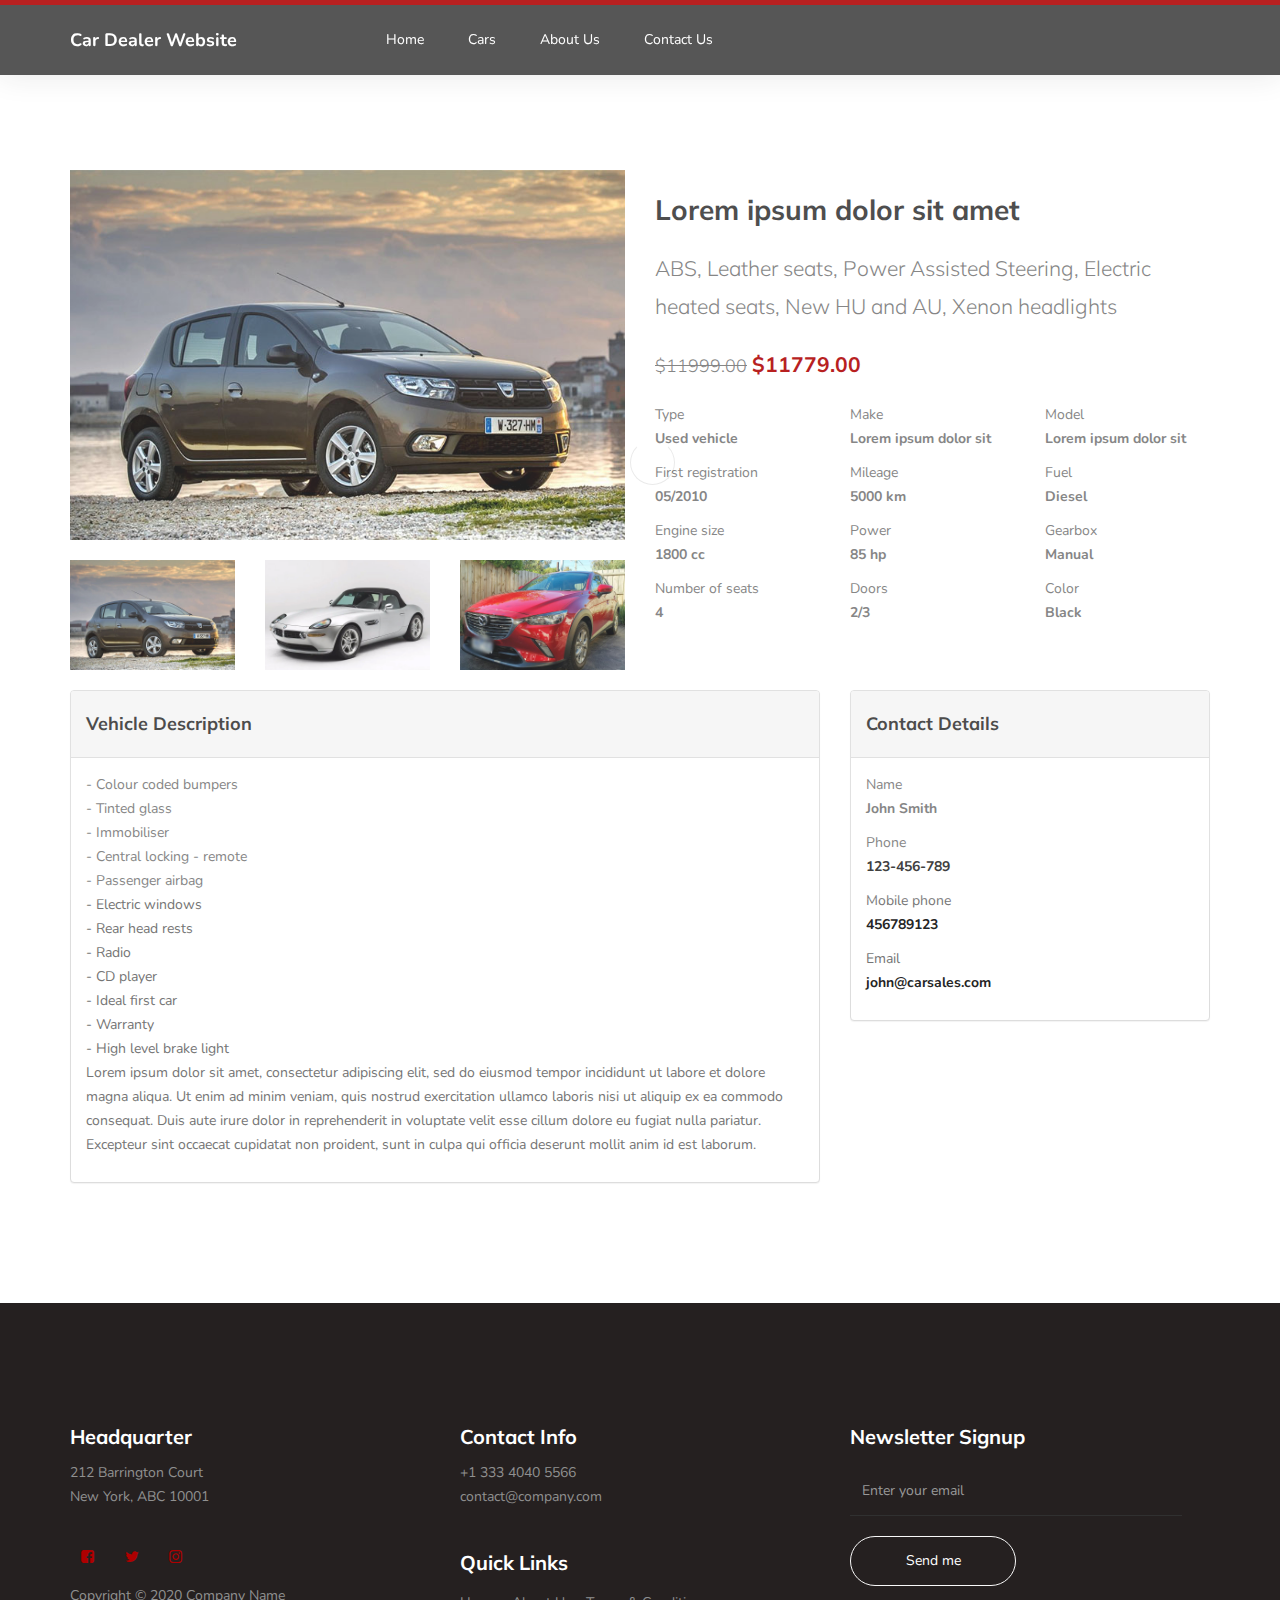
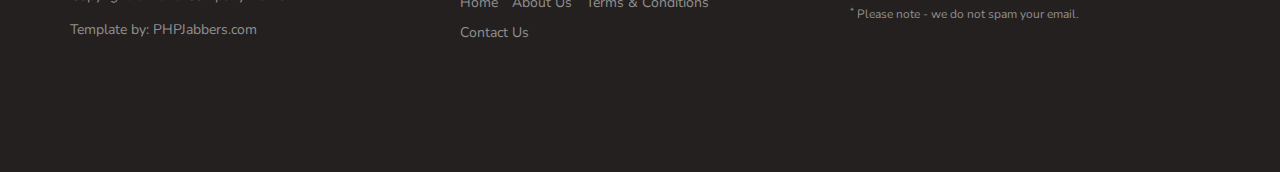
<file: car-details.html>
<!DOCTYPE html>
<html lang="en">
<head>

     <title>PHPJabber | Free Website 1</title>

     <meta charset="UTF-8">
     <meta http-equiv="X-UA-Compatible" content="IE=Edge">
     <meta name="description" content="">
     <meta name="keywords" content="">
     <meta name="author" content="">
     <meta name="viewport" content="width=device-width, initial-scale=1, maximum-scale=1">

     <link rel="stylesheet" href="css/bootstrap.min.css">
     <link rel="stylesheet" href="css/font-awesome.min.css">
     <link rel="stylesheet" href="css/owl.carousel.css">
     <link rel="stylesheet" href="css/owl.theme.default.min.css">

     <!-- MAIN CSS -->
     <link rel="stylesheet" href="css/style.css">

</head>
<body id="top" data-spy="scroll" data-target=".navbar-collapse" data-offset="50">

     <!-- PRE LOADER -->
     <section class="preloader">
          <div class="spinner">

               <span class="spinner-rotate"></span>
               
          </div>
     </section>


     <!-- MENU -->
     <section class="navbar custom-navbar navbar-fixed-top" role="navigation">
          <div class="container">

               <div class="navbar-header">
                    <button class="navbar-toggle" data-toggle="collapse" data-target=".navbar-collapse">
                         <span class="icon icon-bar"></span>
                         <span class="icon icon-bar"></span>
                         <span class="icon icon-bar"></span>
                    </button>

                    <!-- lOGO TEXT HERE -->
                    <a href="#" class="navbar-brand">Car Dealer Website</a>
               </div>

               <!-- MENU LINKS -->
               <div class="collapse navbar-collapse">
                    <ul class="nav navbar-nav navbar-nav-first">
                         <li><a href="index.html">Home</a></li>
						 <li><a href="cars.html">Cars</a></li>
	                     <li><a href="about-us.html">About Us</a></li>
<!--                         <li class="dropdown">-->
<!--                              <a href="#" class="dropdown-toggle" data-toggle="dropdown" role="button" aria-haspopup="true" aria-expanded="false">More <span class="caret"></span></a>-->
<!--                              -->
<!--                              <ul class="dropdown-menu">-->
<!--                                    <li><a href="blog-posts.html">Blog</a></li>-->
<!--	                            <li><a href="team.html">Team</a></li>-->
<!--	                            <li><a href="testimonials.html">Testimonials</a></li>-->
<!--                              </ul>-->
<!--                         </li>-->
                         <li><a href="contact.html">Contact Us</a></li>
                    </ul>
               </div>

          </div>
     </section>

     <section>
          <div class="container">
               <div class="row">
                    <div class="col-md-6 col-xs-12">
                         <div>
                              <img src="images/product-1-720x480.jpg" alt="" class="img-responsive wc-image">
                         </div>

                         <br>

                         <div class="row">
                              <div class="col-sm-4 col-xs-6">
                                   <div>
                                        <img src="images/product-1-720x480.jpg" alt="" class="img-responsive">
                                   </div>
                                   
                                   <br>
                              </div>

                              <div class="col-sm-4 col-xs-6">
                                   <div>
                                        <img src="images/product-2-720x480.jpg" alt="" class="img-responsive">
                                   </div>
                                   
                                   <br>
                              </div>

                              <div class="col-sm-4 col-xs-6">
                                   <div>
                                        <img src="images/product-3-720x480.jpg" alt="" class="img-responsive">
                                   </div>

                                   <br>
                              </div>
                         </div>
                    </div>

                    <div class="col-md-6 col-xs-12">
                         <form action="#" method="post" class="form">
                              <h2>Lorem ipsum dolor sit amet</h2>

                              <p class="lead">ABS, Leather seats, Power Assisted Steering, Electric heated seats, New HU and AU, Xenon headlights</p>
                              
                              <p class="lead"><small><del> $11999.00</del></small> <strong class="text-primary">$11779.00</strong></p>

                              <div class="row">
                                   <div class="col-md-4 col-sm-6">
                                        <p>
                                             <span>Type</span>

                                             <br>

                                             <strong>Used vehicle</strong>
                                        </p>
                                   </div>

                                   <div class="col-md-4 col-sm-6">
                                        <p>
                                             <span>Make</span>

                                             <br>

                                             <strong>Lorem ipsum dolor sit</strong>
                                        </p>
                                   </div>

                                   <div class="col-md-4 col-sm-6">
                                        <p>
                                             <span> Model</span>

                                             <br>

                                             <strong>Lorem ipsum dolor sit</strong>
                                        </p>
                                   </div>

                                   <div class="col-md-4 col-sm-6">
                                        <p>
                                             <span>First registration</span>

                                             <br>

                                             <strong>05/2010</strong>
                                        </p>
                                   </div>

                                   <div class="col-md-4 col-sm-6">
                                        <p>
                                             <span>Mileage</span>

                                             <br>

                                             <strong>5000 km</strong>
                                        </p>
                                   </div>

                                   <div class="col-md-4 col-sm-6">
                                        <p>
                                             <span>Fuel</span>

                                             <br>

                                             <strong>Diesel</strong>
                                        </p>
                                   </div>

                                   <div class="col-md-4 col-sm-6">
                                        <p>
                                             <span>Engine size</span>

                                             <br>

                                             <strong>1800 cc</strong>
                                        </p>
                                   </div>

                                   <div class="col-md-4 col-sm-6">
                                        <p>
                                             <span>Power</span>

                                             <br>

                                             <strong>85 hp</strong>
                                        </p>
                                   </div>


                                   <div class="col-md-4 col-sm-6">
                                        <p>
                                             <span>Gearbox</span>

                                             <br>

                                             <strong>Manual</strong>
                                        </p>
                                   </div>

                                   <div class="col-md-4 col-sm-6">
                                        <p>
                                             <span>Number of seats</span>

                                             <br>

                                             <strong>4</strong>
                                        </p>
                                   </div>

                                   <div class="col-md-4 col-sm-6">
                                        <p>
                                             <span>Doors</span>

                                             <br>

                                             <strong>2/3</strong>
                                        </p>
                                   </div>

                                   <div class="col-md-4 col-sm-6">
                                        <p>
                                             <span>Color</span>

                                             <br>

                                             <strong>Black</strong>
                                        </p>
                                   </div>
                              </div>
                         </form>
                    </div>
               </div>

               <div class="row">
                    <div class="col-lg-8 col-xs-12">
                         <div class="panel panel-default">
                              <div class="panel-heading">
                                   <h4>Vehicle Description</h4>
                              </div>

                              <div class="panel-body">
                                   <p>- Colour coded bumpers<br>- Tinted glass<br>- Immobiliser<br>- Central locking - remote<br>- Passenger airbag<br>- Electric windows<br>- Rear head rests<br>- Radio<br>- CD player<br>- Ideal first car<br>- Warranty<br>- High level brake light<br>Lorem ipsum dolor sit amet, consectetur adipiscing elit, sed do eiusmod tempor incididunt ut labore et dolore magna aliqua. Ut enim ad minim veniam, quis nostrud exercitation ullamco laboris nisi ut aliquip ex ea commodo consequat. Duis aute irure dolor in reprehenderit in voluptate velit esse cillum dolore eu fugiat nulla pariatur. Excepteur sint occaecat cupidatat non proident, sunt in culpa qui officia deserunt mollit anim id est laborum.</p>
                              </div>
                         </div>
                    </div>

                    <div class="col-lg-4 col-xs-12">
                         <div class="panel panel-default">
                              <div class="panel-heading">
                                   <h4>Contact Details</h4>
                              </div>

                              <div class="panel-body">
                                   <p>
                                        <span>Name</span>

                                        <br>

                                        <strong>John Smith</strong>
                                   </p>

                                   <p>
                                        <span>Phone</span>

                                        <br>

                                        <strong><a href="tel:123-456-789">123-456-789</a></strong>
                                   </p>


                                   <p>
                                        <span>Mobile phone</span>

                                        <br>

                                        <strong><a href="tel:456789123">456789123</a></strong>
                                   </p>

                                   <p>
                                        <span>Email</span>

                                        <br>

                                        <strong><a href="mailto:john@carsales.com">john@carsales.com</a></strong>
                                   </p>
                              </div>
                         </div>
                    </div>
               </div>
          </div>
     </section>

     <!-- FOOTER -->
     <footer id="footer">
          <div class="container">
               <div class="row">

                    <div class="col-md-4 col-sm-6">
                         <div class="footer-info">
                              <div class="section-title">
                                   <h2>Headquarter</h2>
                              </div>
                              <address>
                                   <p>212 Barrington Court <br>New York, ABC 10001</p>
                              </address>

                              <ul class="social-icon">
                                   <li><a href="#" class="fa fa-facebook-square" attr="facebook icon"></a></li>
                                   <li><a href="#" class="fa fa-twitter"></a></li>
                                   <li><a href="#" class="fa fa-instagram"></a></li>
                              </ul>

                              <div class="copyright-text"> 
                                   <p>Copyright &copy; 2020 Company Name</p>
                                   <p>Template by: <a href="https://www.phpjabbers.com/">PHPJabbers.com</a></p>
                              </div>
                         </div>
                    </div>

                    <div class="col-md-4 col-sm-6">
                         <div class="footer-info">
                              <div class="section-title">
                                   <h2>Contact Info</h2>
                              </div>
                              <address>
                                   <p>+1 333 4040 5566</p>
                                   <p><a href="mailto:contact@company.com">contact@company.com</a></p>
                              </address>

                              <div class="footer_menu">
                                   <h2>Quick Links</h2>
                                   <ul>
                                        <li><a href="index.html">Home</a></li>
                                        <li><a href="about-us.html">About Us</a></li>
                                        <li><a href="terms.html">Terms & Conditions</a></li>
                                        <li><a href="contact.html">Contact Us</a></li>
                                   </ul>
                              </div>
                         </div>
                    </div>

                    <div class="col-md-4 col-sm-12">
                         <div class="footer-info newsletter-form">
                              <div class="section-title">
                                   <h2>Newsletter Signup</h2>
                              </div>
                              <div>
                                   <div class="form-group">
                                        <form action="#" method="get">
                                             <input type="email" class="form-control" placeholder="Enter your email" name="email" id="email" required>
                                             <input type="submit" class="form-control" name="submit" id="form-submit" value="Send me">
                                        </form>
                                        <span><sup>*</sup> Please note - we do not spam your email.</span>
                                   </div>
                              </div>
                         </div>
                    </div>
                    
               </div>
          </div>
     </footer>

     <!-- SCRIPTS -->
     <script src="js/jquery.js"></script>
     <script src="js/bootstrap.min.js"></script>
     <script src="js/owl.carousel.min.js"></script>
     <script src="js/smoothscroll.js"></script>
     <script src="js/custom.js"></script>

</body>
</html>
</file>
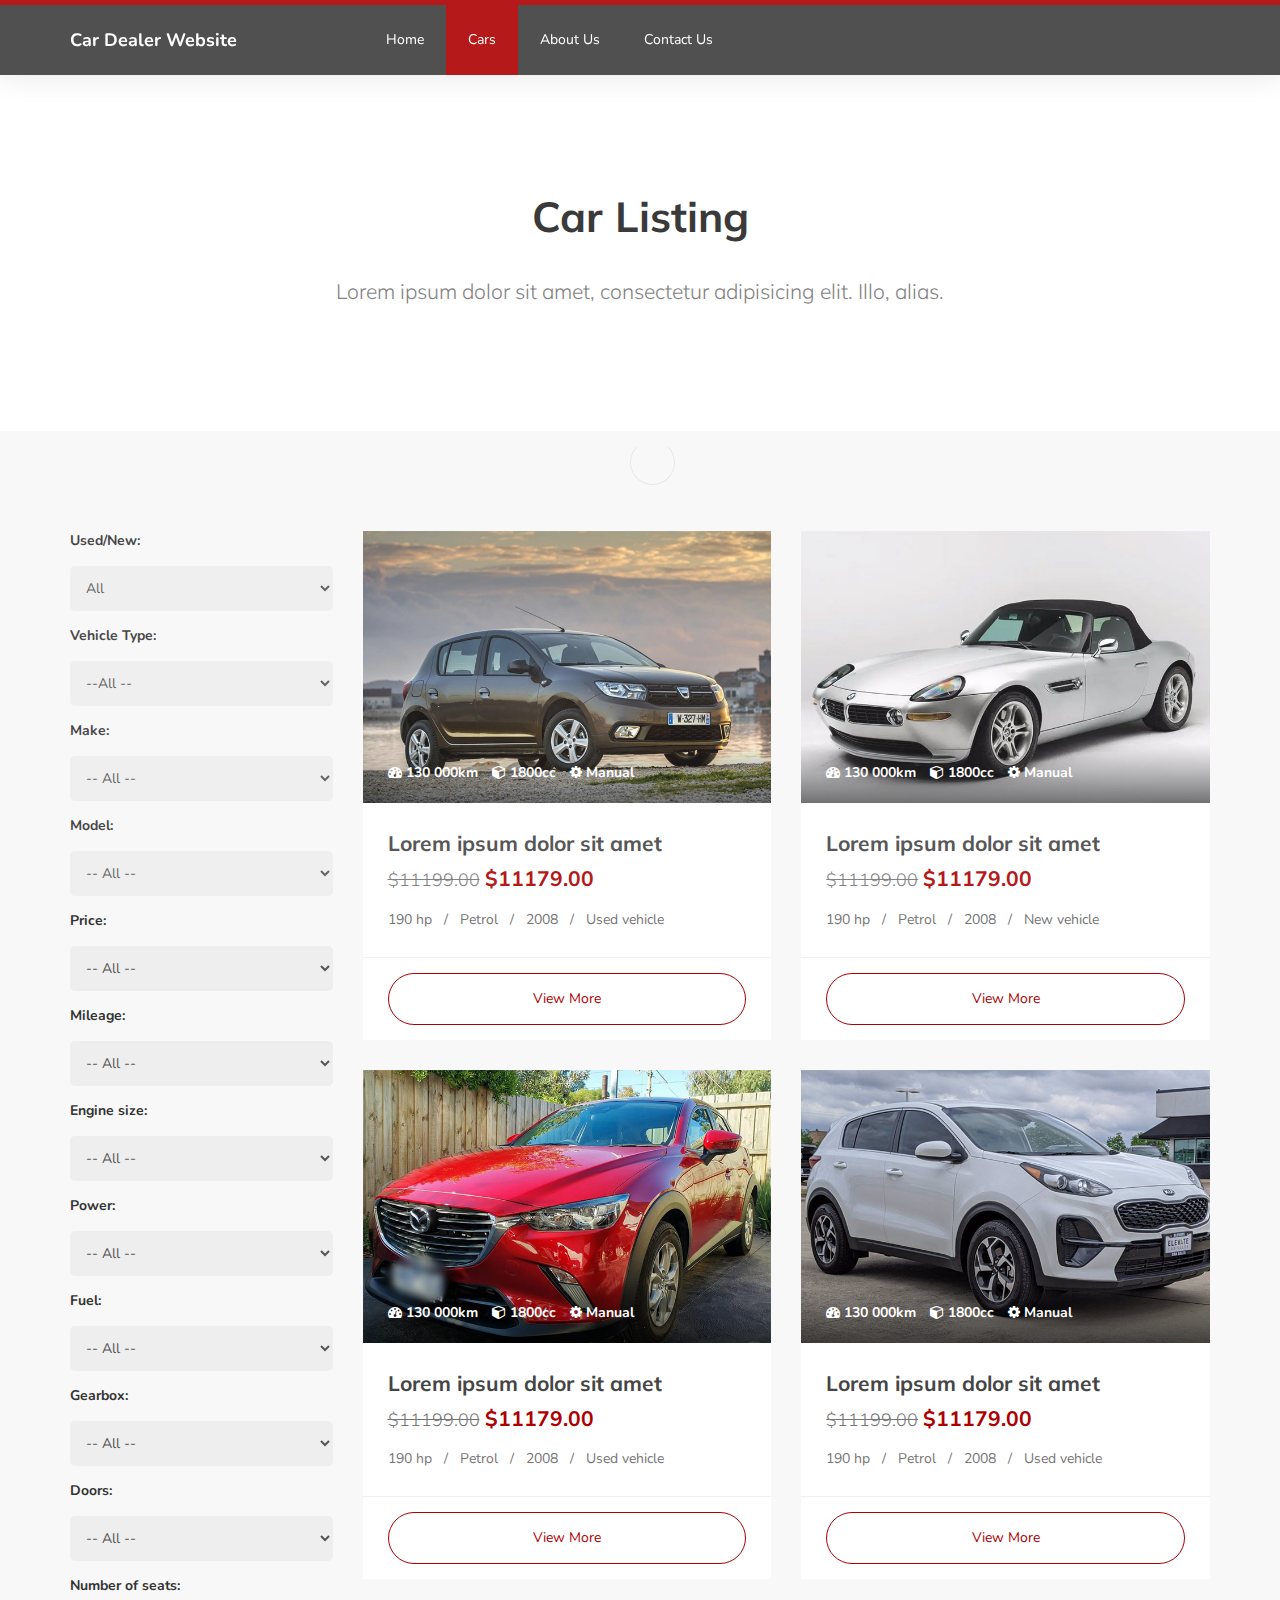
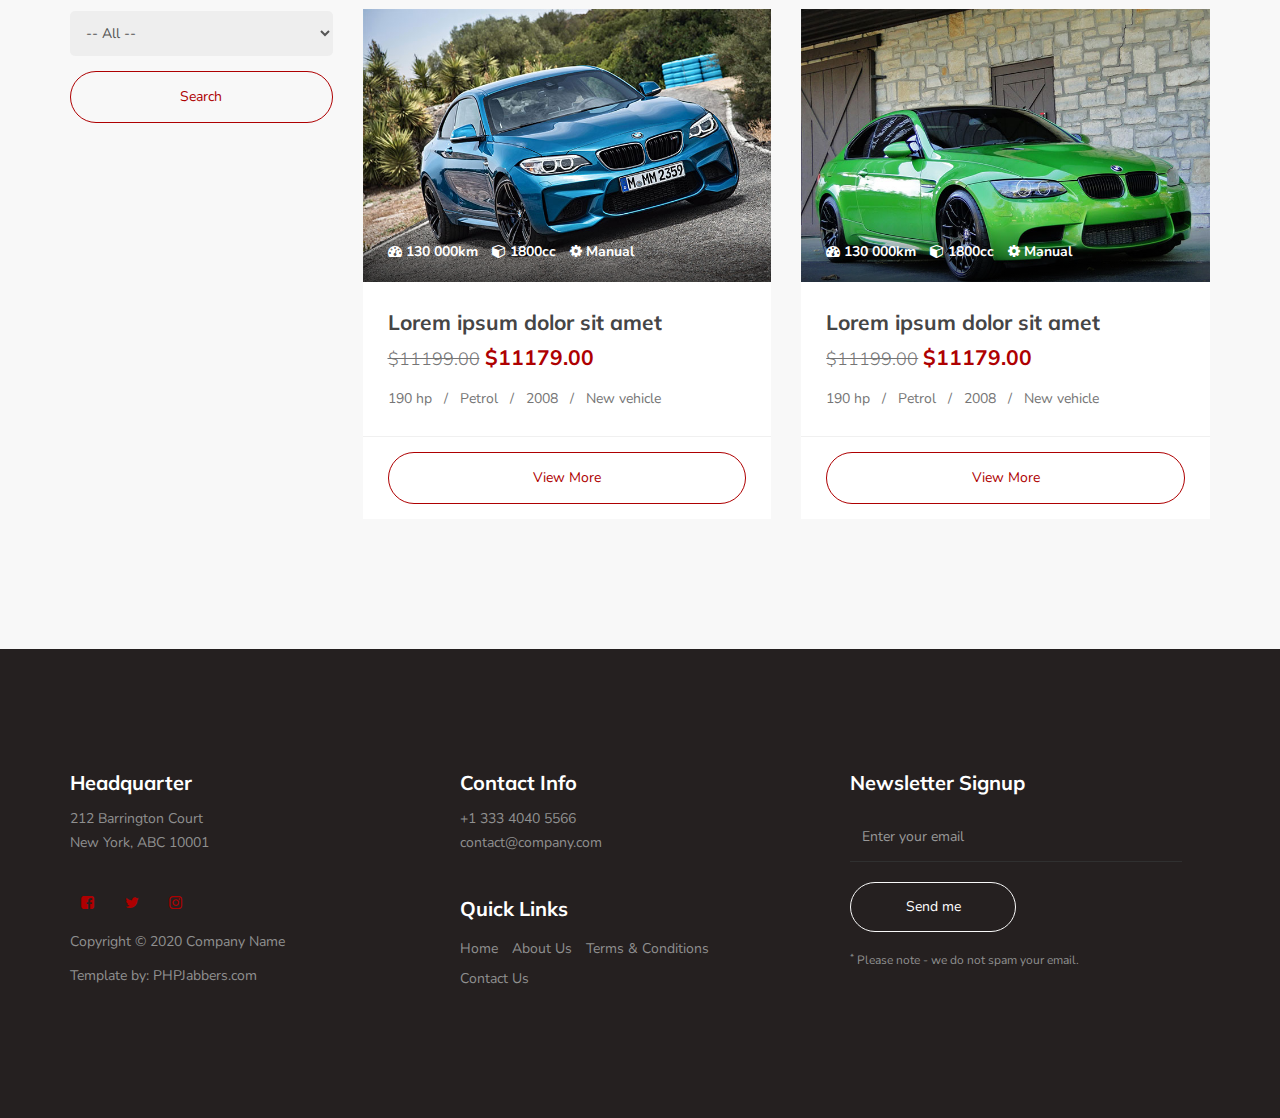
<file: cars.html>
<!DOCTYPE html>
<html lang="en">
<head>

     <title>PHPJabber | Car Dealer Website Template</title>

     <meta charset="UTF-8">
     <meta http-equiv="X-UA-Compatible" content="IE=Edge">
     <meta name="description" content="">
     <meta name="keywords" content="">
     <meta name="author" content="">
     <meta name="viewport" content="width=device-width, initial-scale=1, maximum-scale=1">

     <link rel="stylesheet" href="css/bootstrap.min.css">
     <link rel="stylesheet" href="css/font-awesome.min.css">
     <link rel="stylesheet" href="css/owl.carousel.css">
     <link rel="stylesheet" href="css/owl.theme.default.min.css">

     <!-- MAIN CSS -->
     <link rel="stylesheet" href="css/style.css">

</head>
<body id="top" data-spy="scroll" data-target=".navbar-collapse" data-offset="50">

     <!-- PRE LOADER -->
     <section class="preloader">
          <div class="spinner">

               <span class="spinner-rotate"></span>
               
          </div>
     </section>


     <!-- MENU -->
     <section class="navbar custom-navbar navbar-fixed-top" role="navigation">
          <div class="container">

               <div class="navbar-header">
                    <button class="navbar-toggle" data-toggle="collapse" data-target=".navbar-collapse">
                         <span class="icon icon-bar"></span>
                         <span class="icon icon-bar"></span>
                         <span class="icon icon-bar"></span>
                    </button>

                    <!-- lOGO TEXT HERE -->
                    <a href="#" class="navbar-brand">Car Dealer Website</a>
               </div>

               <!-- MENU LINKS -->
               <div class="collapse navbar-collapse">
                    <ul class="nav navbar-nav navbar-nav-first">
                         <li><a href="index.html">Home</a></li>
						 <li class="active"><a href="cars.html">Cars</a></li>
	                     <li><a href="about-us.html">About Us</a></li>
<!--                         <li class="dropdown">-->
<!--                              <a href="#" class="dropdown-toggle" data-toggle="dropdown" role="button" aria-haspopup="true" aria-expanded="false">More <span class="caret"></span></a>-->
<!--                              -->
<!--                              <ul class="dropdown-menu">-->
<!--                                    <li><a href="blog-posts.html">Blog</a></li>-->
<!--			                         <li><a href="team.html">Team</a></li>-->
<!--			                         <li><a href="testimonials.html">Testimonials</a></li>-->
<!--                              </ul>-->
<!--                         </li>-->
                         <li><a href="contact.html">Contact Us</a></li>
                    </ul>
               </div>

          </div>
     </section>

     <section>
          <div class="container">
               <div class="text-center">
                    <h1>Car Listing</h1>

                    <br>

                    <p class="lead">Lorem ipsum dolor sit amet, consectetur adipisicing elit. Illo, alias.</p>
               </div>
          </div>
     </section>

     <section class="section-background">
          <div class="container">

               <div class="row">
                    <div class="col-lg-3 col-xs-12">
                         <div class="form">
                              <form action="#">
                                   <div class="form-group">
                                        <label>Used/New:</label>

                                        <select class="form-control">
                                             <option value="">All</option>
                                             <option value="new">New vehicle</option>
                                             <option value="used">Used vehicle</option>
                                        </select>
                                   </div>

                                   <div class="form-group">
                                        <label>Vehicle Type:</label>

                                        <select class="form-control">
                                             <option value="">--All --</option>
                                             <option value="">option 1</option>
                                             <option value="">option 2</option>
                                             <option value="">option 3</option>
                                             <option value="">option 4</option>
                                        </select>
                                   </div>

                                   <div class="form-group">
                                        <label>Make:</label>
                                        
                                        <select class="form-control">
                                             <option value="">-- All --</option>
                                             <option value="">option 1</option>
                                             <option value="">option 2</option>
                                             <option value="">option 3</option>
                                             <option value="">option 4</option>
                                        </select>
                                   </div>

                                   <div class="form-group">
                                        <label>Model:</label>
                                        
                                        <select class="form-control">
                                             <option value="">-- All --</option>
                                             <option value="">option 1</option>
                                             <option value="">option 2</option>
                                             <option value="">option 3</option>
                                             <option value="">option 4</option>
                                        </select>
                                   </div>

                                   <div class="form-group">
                                        <label>Price:</label>
                                        
                                        <select class="form-control">
                                             <option value="">-- All --</option>
                                             <option value="">option 1</option>
                                             <option value="">option 2</option>
                                             <option value="">option 3</option>
                                             <option value="">option 4</option>
                                        </select>
                                   </div>

                                   <div class="form-group">
                                        <label>Mileage:</label>
                                        
                                        <select class="form-control">
                                             <option value="">-- All --</option>
                                             <option value="">option 1</option>
                                             <option value="">option 2</option>
                                             <option value="">option 3</option>
                                             <option value="">option 4</option>
                                        </select>
                                   </div>

                                   <div class="form-group">
                                        <label>Engine size:</label>
                                        
                                        <select class="form-control">
                                             <option value="">-- All --</option>
                                             <option value="">option 1</option>
                                             <option value="">option 2</option>
                                             <option value="">option 3</option>
                                             <option value="">option 4</option>
                                        </select>
                                   </div>

                                   <div class="form-group">
                                        <label>Power:</label>
                                        
                                        <select class="form-control">
                                             <option value="">-- All --</option>
                                             <option value="">option 1</option>
                                             <option value="">option 2</option>
                                             <option value="">option 3</option>
                                             <option value="">option 4</option>
                                        </select>
                                   </div>

                                   <div class="form-group">
                                        <label>Fuel:</label>
                                        
                                        <select class="form-control">
                                             <option value="">-- All --</option>
                                             <option value="">option 1</option>
                                             <option value="">option 2</option>
                                             <option value="">option 3</option>
                                             <option value="">option 4</option>
                                        </select>
                                   </div>

                                   <div class="form-group">
                                        <label>Gearbox:</label>
                                        
                                        <select class="form-control">
                                             <option value="">-- All --</option>
                                             <option value="">option 1</option>
                                             <option value="">option 2</option>
                                             <option value="">option 3</option>
                                             <option value="">option 4</option>
                                        </select>
                                   </div>

                                   <div class="form-group">
                                        <label>Doors:</label>
                                        
                                        <select class="form-control">
                                             <option value="">-- All --</option>
                                             <option value="">option 1</option>
                                             <option value="">option 2</option>
                                             <option value="">option 3</option>
                                             <option value="">option 4</option>
                                        </select>
                                   </div>

                                   <div class="form-group">
                                        <label>Number of seats:</label>
                                        
                                        <select class="form-control">
                                             <option value="">-- All --</option>
                                             <option value="">option 1</option>
                                             <option value="">option 2</option>
                                             <option value="">option 3</option>
                                             <option value="">option 4</option>
                                        </select>
                                   </div>

                                   <button type="submit" class="section-btn btn btn-primary btn-block">Search</button>
                              </form>
                         </div>
                    </div>

                    <div class="col-lg-9 col-xs-12">
                         <div class="row">
                              <div class="col-lg-6 col-md-4 col-sm-6">
                                   <div class="courses-thumb courses-thumb-secondary">
                                        <div class="courses-top">
                                             <div class="courses-image">
                                                  <img src="images/product-1-720x480.jpg" class="img-responsive" alt="">
                                             </div>
                                             <div class="courses-date">
                                                  <span title="Author"><i class="fa fa-dashboard"></i> 130 000km</span>
                                                  <span title="Author"><i class="fa fa-cube"></i> 1800cc</span>
                                                  <span title="Views"><i class="fa fa-cog"></i> Manual</span>
                                             </div>
                                        </div>

                                        <div class="courses-detail">
                                             <h3><a href="car-details.html">Lorem ipsum dolor sit amet</a></h3>

                                             <p class="lead"><small><del> $11199.00</del></small> <strong>$11179.00</strong></p>

                                             <p>190 hp &nbsp;&nbsp;/&nbsp;&nbsp; Petrol &nbsp;&nbsp;/&nbsp;&nbsp; 2008 &nbsp;&nbsp;/&nbsp;&nbsp; Used vehicle</p>
                                        </div>

                                        <div class="courses-info">
                                             <a href="car-details.html" class="section-btn btn btn-primary btn-block">View More</a>
                                        </div>
                                   </div>
                              </div>

                              <div class="col-lg-6 col-md-4 col-sm-6">
                                   <div class="courses-thumb courses-thumb-secondary">
                                        <div class="courses-top">
                                             <div class="courses-image">
                                                  <img src="images/product-2-720x480.jpg" class="img-responsive" alt="">
                                             </div>
                                             <div class="courses-date">
                                                  <span title="Author"><i class="fa fa-dashboard"></i> 130 000km</span>
                                                  <span title="Author"><i class="fa fa-cube"></i> 1800cc</span>
                                                  <span title="Views"><i class="fa fa-cog"></i> Manual</span>
                                             </div>
                                        </div>

                                        <div class="courses-detail">
                                             <h3><a href="car-details.html">Lorem ipsum dolor sit amet</a></h3>

                                             <p class="lead"><small><del> $11199.00</del></small> <strong>$11179.00</strong></p>

                                             <p>190 hp &nbsp;&nbsp;/&nbsp;&nbsp; Petrol &nbsp;&nbsp;/&nbsp;&nbsp; 2008 &nbsp;&nbsp;/&nbsp;&nbsp; New vehicle</p>
                                        </div>

                                        <div class="courses-info">
                                             <a href="car-details.html" class="section-btn btn btn-primary btn-block">View More</a>
                                        </div>
                                   </div>
                              </div>

                              <div class="col-lg-6 col-md-4 col-sm-6">
                                   <div class="courses-thumb courses-thumb-secondary">
                                        <div class="courses-top">
                                             <div class="courses-image">
                                                  <img src="images/product-3-720x480.jpg" class="img-responsive" alt="">
                                             </div>
                                             <div class="courses-date">
                                                  <span title="Author"><i class="fa fa-dashboard"></i> 130 000km</span>
                                                  <span title="Author"><i class="fa fa-cube"></i> 1800cc</span>
                                                  <span title="Views"><i class="fa fa-cog"></i> Manual</span>
                                             </div>
                                        </div>

                                        <div class="courses-detail">
                                             <h3><a href="car-details.html">Lorem ipsum dolor sit amet</a></h3>

                                             <p class="lead"><small><del> $11199.00</del></small> <strong>$11179.00</strong></p>

                                             <p>190 hp &nbsp;&nbsp;/&nbsp;&nbsp; Petrol &nbsp;&nbsp;/&nbsp;&nbsp; 2008 &nbsp;&nbsp;/&nbsp;&nbsp; Used vehicle</p>
                                        </div>

                                        <div class="courses-info">
                                             <a href="car-details.html" class="section-btn btn btn-primary btn-block">View More</a>
                                        </div>
                                   </div>
                              </div>

                              <div class="col-lg-6 col-md-4 col-sm-6">
                                   <div class="courses-thumb courses-thumb-secondary">
                                        <div class="courses-top">
                                             <div class="courses-image">
                                                  <img src="images/product-4-720x480.jpg" class="img-responsive" alt="">
                                             </div>
                                             <div class="courses-date">
                                                  <span title="Author"><i class="fa fa-dashboard"></i> 130 000km</span>
                                                  <span title="Author"><i class="fa fa-cube"></i> 1800cc</span>
                                                  <span title="Views"><i class="fa fa-cog"></i> Manual</span>
                                             </div>
                                        </div>

                                        <div class="courses-detail">
                                             <h3><a href="car-details.html">Lorem ipsum dolor sit amet</a></h3>

                                             <p class="lead"><small><del> $11199.00</del></small> <strong>$11179.00</strong></p>

                                             <p>190 hp &nbsp;&nbsp;/&nbsp;&nbsp; Petrol &nbsp;&nbsp;/&nbsp;&nbsp; 2008 &nbsp;&nbsp;/&nbsp;&nbsp; Used vehicle</p>
                                        </div>

                                        <div class="courses-info">
                                             <a href="car-details.html" class="section-btn btn btn-primary btn-block">View More</a>
                                        </div>
                                   </div>
                              </div>

                              <div class="col-lg-6 col-md-4 col-sm-6">
                                   <div class="courses-thumb courses-thumb-secondary">
                                        <div class="courses-top">
                                             <div class="courses-image">
                                                  <img src="images/product-5-720x480.jpg" class="img-responsive" alt="">
                                             </div>
                                             <div class="courses-date">
                                                  <span title="Author"><i class="fa fa-dashboard"></i> 130 000km</span>
                                                  <span title="Author"><i class="fa fa-cube"></i> 1800cc</span>
                                                  <span title="Views"><i class="fa fa-cog"></i> Manual</span>
                                             </div>
                                        </div>

                                        <div class="courses-detail">
                                             <h3><a href="car-details.html">Lorem ipsum dolor sit amet</a></h3>

                                             <p class="lead"><small><del> $11199.00</del></small> <strong>$11179.00</strong></p>

                                             <p>190 hp &nbsp;&nbsp;/&nbsp;&nbsp; Petrol &nbsp;&nbsp;/&nbsp;&nbsp; 2008 &nbsp;&nbsp;/&nbsp;&nbsp; New vehicle</p>
                                        </div>

                                        <div class="courses-info">
                                             <a href="car-details.html" class="section-btn btn btn-primary btn-block">View More</a>
                                        </div>
                                   </div>
                              </div>

                              <div class="col-lg-6 col-md-4 col-sm-6">
                                   <div class="courses-thumb courses-thumb-secondary">
                                        <div class="courses-top">
                                             <div class="courses-image">
                                                  <img src="images/product-6-720x480.jpg" class="img-responsive" alt="">
                                             </div>
                                             <div class="courses-date">
                                                  <span title="Author"><i class="fa fa-dashboard"></i> 130 000km</span>
                                                  <span title="Author"><i class="fa fa-cube"></i> 1800cc</span>
                                                  <span title="Views"><i class="fa fa-cog"></i> Manual</span>
                                             </div>
                                        </div>

                                        <div class="courses-detail">
                                             <h3><a href="car-details.html">Lorem ipsum dolor sit amet</a></h3>

                                             <p class="lead"><small><del> $11199.00</del></small> <strong>$11179.00</strong></p>

                                             <p>190 hp &nbsp;&nbsp;/&nbsp;&nbsp; Petrol &nbsp;&nbsp;/&nbsp;&nbsp; 2008 &nbsp;&nbsp;/&nbsp;&nbsp; New vehicle</p>
                                        </div>

                                        <div class="courses-info">
                                             <a href="car-details.html" class="section-btn btn btn-primary btn-block">View More</a>
                                        </div>
                                   </div>
                              </div>
                         </div>
                    </div>
               </div>
          </div>
     </section>

     <!-- FOOTER -->
     <footer id="footer">
          <div class="container">
               <div class="row">

                    <div class="col-md-4 col-sm-6">
                         <div class="footer-info">
                              <div class="section-title">
                                   <h2>Headquarter</h2>
                              </div>
                              <address>
                                   <p>212 Barrington Court <br>New York, ABC 10001</p>
                              </address>

                              <ul class="social-icon">
                                   <li><a href="#" class="fa fa-facebook-square" attr="facebook icon"></a></li>
                                   <li><a href="#" class="fa fa-twitter"></a></li>
                                   <li><a href="#" class="fa fa-instagram"></a></li>
                              </ul>

                              <div class="copyright-text"> 
                                   <p>Copyright &copy; 2020 Company Name</p>
                                   <p>Template by: <a href="https://www.phpjabbers.com/">PHPJabbers.com</a></p>
                              </div>
                         </div>
                    </div>

                    <div class="col-md-4 col-sm-6">
                         <div class="footer-info">
                              <div class="section-title">
                                   <h2>Contact Info</h2>
                              </div>
                              <address>
                                   <p>+1 333 4040 5566</p>
                                   <p><a href="mailto:contact@company.com">contact@company.com</a></p>
                              </address>

                              <div class="footer_menu">
                                   <h2>Quick Links</h2>
                                   <ul>
                                        <li><a href="index.html">Home</a></li>
                                        <li><a href="about-us.html">About Us</a></li>
                                        <li><a href="terms.html">Terms & Conditions</a></li>
                                        <li><a href="contact.html">Contact Us</a></li>
                                   </ul>
                              </div>
                         </div>
                    </div>

                    <div class="col-md-4 col-sm-12">
                         <div class="footer-info newsletter-form">
                              <div class="section-title">
                                   <h2>Newsletter Signup</h2>
                              </div>
                              <div>
                                   <div class="form-group">
                                        <form action="#" method="get">
                                             <input type="email" class="form-control" placeholder="Enter your email" name="email" id="email" required>
                                             <input type="submit" class="form-control" name="submit" id="form-submit" value="Send me">
                                        </form>
                                        <span><sup>*</sup> Please note - we do not spam your email.</span>
                                   </div>
                              </div>
                         </div>
                    </div>
                    
               </div>
          </div>
     </footer>

     <div class="modal fade bs-example-modal" tabindex="-1" role="dialog" aria-labelledby="myModalLabel">
          <div class="modal-dialog" role="document">
               <div class="modal-content">
                    <div class="modal-header">
                         <button type="button" class="close" data-dismiss="modal" aria-label="Close"><span aria-hidden="true">&times;</span></button>
                         <h4 class="modal-title" id="gridSystemModalLabel">Book Now</h4>
                    </div>
                    
                    <div class="modal-body">
                         <form action="#" id="contact-form">
                              <div class="row">
                                   <div class="col-md-6">
                                        <input type="text" class="form-control" placeholder="Pick-up location" required>
                                   </div>

                                   <div class="col-md-6">
                                        <input type="text" class="form-control" placeholder="Return location" required>
                                   </div>
                              </div>

                              <div class="row">
                                   <div class="col-md-6">
                                        <input type="text" class="form-control" placeholder="Pick-up date/time" required>
                                   </div>

                                   <div class="col-md-6">
                                        <input type="text" class="form-control" placeholder="Return date/time" required>
                                   </div>
                              </div>
                              <input type="text" class="form-control" placeholder="Enter full name" required>

                              <div class="row">
                                   <div class="col-md-6">
                                        <input type="text" class="form-control" placeholder="Enter email address" required>
                                   </div>

                                   <div class="col-md-6">
                                        <input type="text" class="form-control" placeholder="Enter phone" required>
                                   </div>
                              </div>
                         </form>
                    </div>

                    <div class="modal-footer">
                         <button type="button" class="section-btn btn btn-primary">Book Now</button>
                    </div>
               </div>
          </div>
     </div>

     <!-- SCRIPTS -->
     <script src="js/jquery.js"></script>
     <script src="js/bootstrap.min.js"></script>
     <script src="js/owl.carousel.min.js"></script>
     <script src="js/smoothscroll.js"></script>
     <script src="js/custom.js"></script>

</body>
</html>
</file>
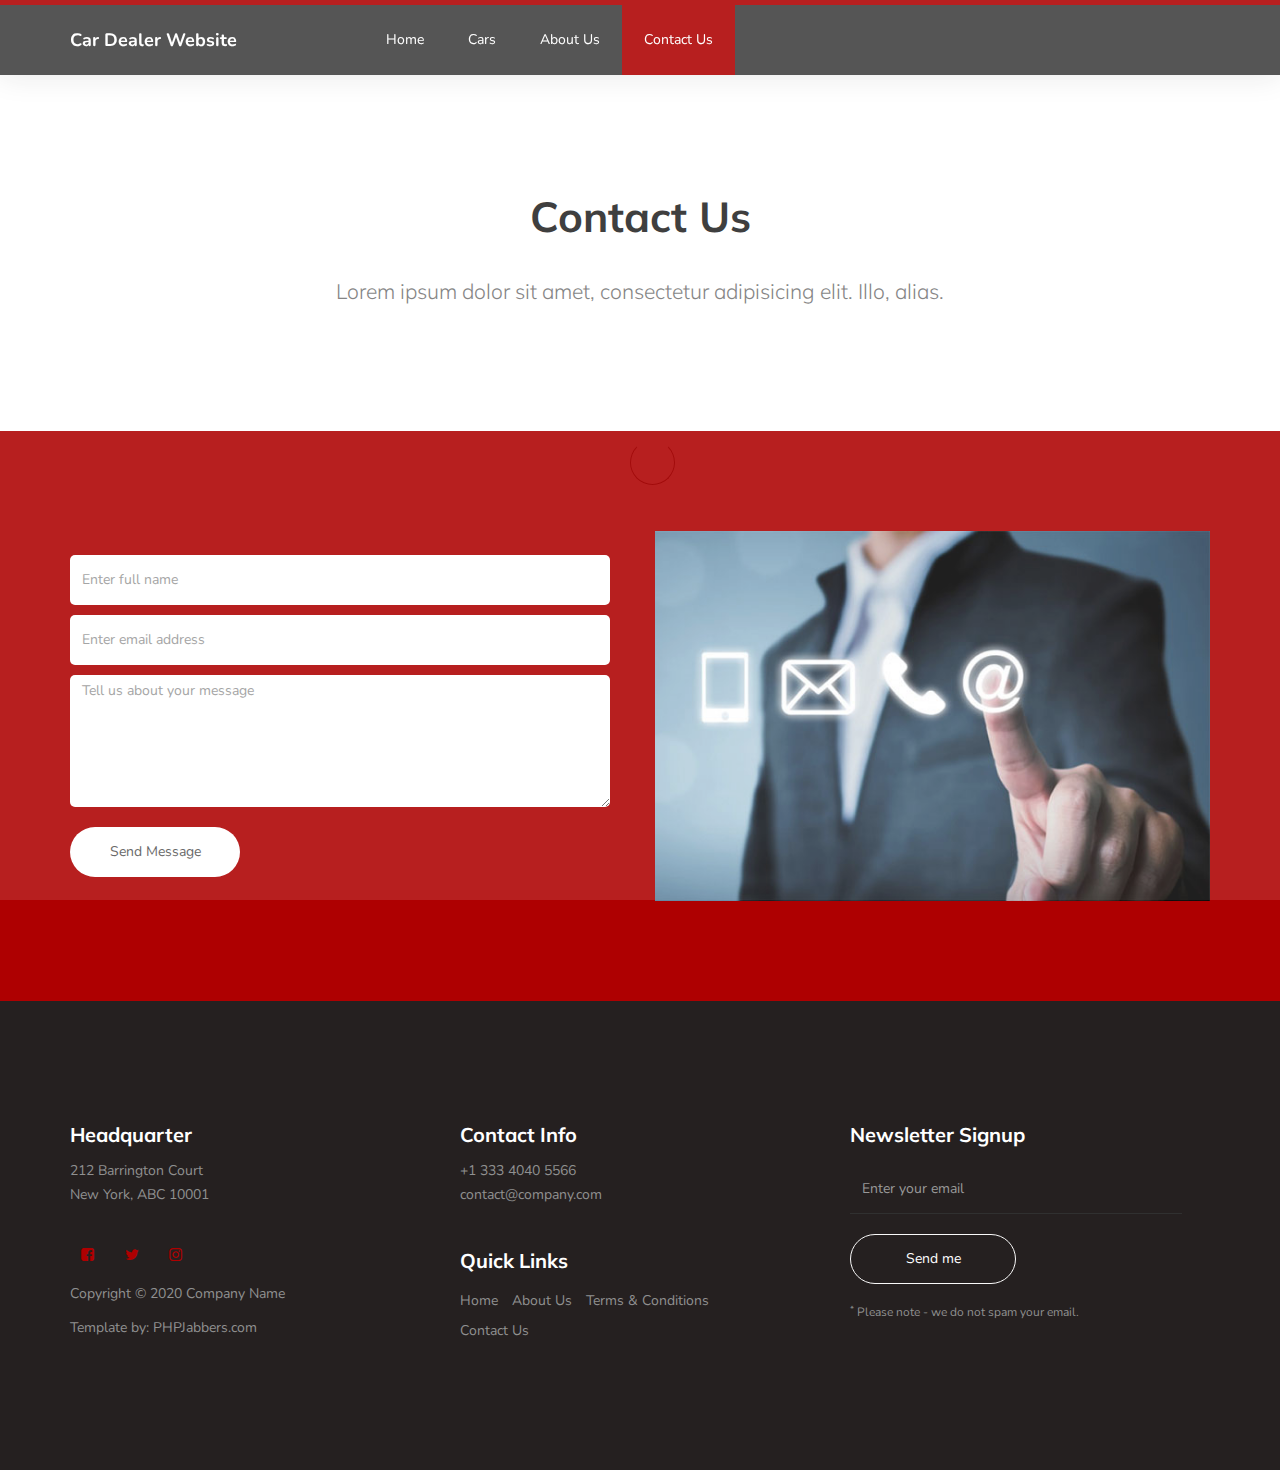
<file: contact.html>
<!DOCTYPE html>
<html lang="en">
<head>

     <title>PHPJabber | Car Dealer Website Template</title>

     <meta charset="UTF-8">
     <meta http-equiv="X-UA-Compatible" content="IE=Edge">
     <meta name="description" content="">
     <meta name="keywords" content="">
     <meta name="author" content="">
     <meta name="viewport" content="width=device-width, initial-scale=1, maximum-scale=1">

     <link rel="stylesheet" href="css/bootstrap.min.css">
     <link rel="stylesheet" href="css/font-awesome.min.css">
     <link rel="stylesheet" href="css/owl.carousel.css">
     <link rel="stylesheet" href="css/owl.theme.default.min.css">

     <!-- MAIN CSS -->
     <link rel="stylesheet" href="css/style.css">

</head>
<body id="top" data-spy="scroll" data-target=".navbar-collapse" data-offset="50">

     <!-- PRE LOADER -->
     <section class="preloader">
          <div class="spinner">

               <span class="spinner-rotate"></span>
               
          </div>
     </section>


     <!-- MENU -->
     <section class="navbar custom-navbar navbar-fixed-top" role="navigation">
          <div class="container">

               <div class="navbar-header">
                    <button class="navbar-toggle" data-toggle="collapse" data-target=".navbar-collapse">
                         <span class="icon icon-bar"></span>
                         <span class="icon icon-bar"></span>
                         <span class="icon icon-bar"></span>
                    </button>

                    <!-- lOGO TEXT HERE -->
                    <a href="#" class="navbar-brand">Car Dealer Website</a>
               </div>

               <!-- MENU LINKS -->
               <div class="collapse navbar-collapse">
                    <ul class="nav navbar-nav navbar-nav-first">
                         <li><a href="index.html">Home</a></li>
						 <li><a href="cars.html">Cars</a></li>
	                     <li><a href="about-us.html">About Us</a></li>
<!--                         <li class="dropdown">-->
<!--                              <a href="#" class="dropdown-toggle" data-toggle="dropdown" role="button" aria-haspopup="true" aria-expanded="false">More <span class="caret"></span></a>-->
<!--                              -->
<!--                              <ul class="dropdown-menu">-->
<!--                                    <li><a href="blog-posts.html">Blog</a></li>-->
<!--			                         <li><a href="team.html">Team</a></li>-->
<!--			                         <li><a href="testimonials.html">Testimonials</a></li>-->
<!--                              </ul>-->
<!--                         </li>-->
                         <li class="active"><a href="contact.html">Contact Us</a></li>
                    </ul>
               </div>

          </div>
     </section>

     <section>
          <div class="container">
               <div class="text-center">
                    <h1>Contact Us</h1>

                    <br>

                    <p class="lead">Lorem ipsum dolor sit amet, consectetur adipisicing elit. Illo, alias.</p>
               </div>
          </div>
     </section>


     <!-- CONTACT -->
     <section id="contact">
          <div class="container">
               <div class="row">

                    <div class="col-md-6 col-sm-12">
                         <form id="contact-form" role="form" action="" method="post">
                              <div class="col-md-12 col-sm-12">
                                   <input type="text" class="form-control" placeholder="Enter full name" name="name" required>
                    
                                   <input type="email" class="form-control" placeholder="Enter email address" name="email" required>

                                   <textarea class="form-control" rows="6" placeholder="Tell us about your message" name="message" required></textarea>
                              </div>

                              <div class="col-md-4 col-sm-12">
                                   <input type="submit" class="form-control" name="send message" value="Send Message">
                              </div>

                         </form>
                    </div>

                    <div class="col-md-6 col-sm-12">
                         <div class="contact-image">
                              <img src="images/contact-1-600x400.jpg" class="img-responsive" alt="">
                         </div>
                    </div>

               </div>
          </div>
     </section>       


     <!-- FOOTER -->
     <footer id="footer">
          <div class="container">
               <div class="row">

                    <div class="col-md-4 col-sm-6">
                         <div class="footer-info">
                              <div class="section-title">
                                   <h2>Headquarter</h2>
                              </div>
                              <address>
                                   <p>212 Barrington Court <br>New York, ABC 10001</p>
                              </address>

                              <ul class="social-icon">
                                   <li><a href="#" class="fa fa-facebook-square" attr="facebook icon"></a></li>
                                   <li><a href="#" class="fa fa-twitter"></a></li>
                                   <li><a href="#" class="fa fa-instagram"></a></li>
                              </ul>

                              <div class="copyright-text"> 
                                   <p>Copyright &copy; 2020 Company Name</p>
                                   <p>Template by: <a href="https://www.phpjabbers.com/">PHPJabbers.com</a></p>
                              </div>
                         </div>
                    </div>

                    <div class="col-md-4 col-sm-6">
                         <div class="footer-info">
                              <div class="section-title">
                                   <h2>Contact Info</h2>
                              </div>
                              <address>
                                   <p>+1 333 4040 5566</p>
                                   <p><a href="mailto:contact@company.com">contact@company.com</a></p>
                              </address>

                              <div class="footer_menu">
                                   <h2>Quick Links</h2>
                                   <ul>
                                        <li><a href="index.html">Home</a></li>
                                        <li><a href="about-us.html">About Us</a></li>
                                        <li><a href="terms.html">Terms & Conditions</a></li>
                                        <li><a href="contact.html">Contact Us</a></li>
                                   </ul>
                              </div>
                         </div>
                    </div>

                    <div class="col-md-4 col-sm-12">
                         <div class="footer-info newsletter-form">
                              <div class="section-title">
                                   <h2>Newsletter Signup</h2>
                              </div>
                              <div>
                                   <div class="form-group">
                                        <form action="#" method="get">
                                             <input type="email" class="form-control" placeholder="Enter your email" name="email" id="email" required>
                                             <input type="submit" class="form-control" name="submit" id="form-submit" value="Send me">
                                        </form>
                                        <span><sup>*</sup> Please note - we do not spam your email.</span>
                                   </div>
                              </div>
                         </div>
                    </div>
                    
               </div>
          </div>
     </footer>


     <!-- SCRIPTS -->
     <script src="js/jquery.js"></script>
     <script src="js/bootstrap.min.js"></script>
     <script src="js/owl.carousel.min.js"></script>
     <script src="js/smoothscroll.js"></script>
     <script src="js/custom.js"></script>

</body>
</html>
</file>
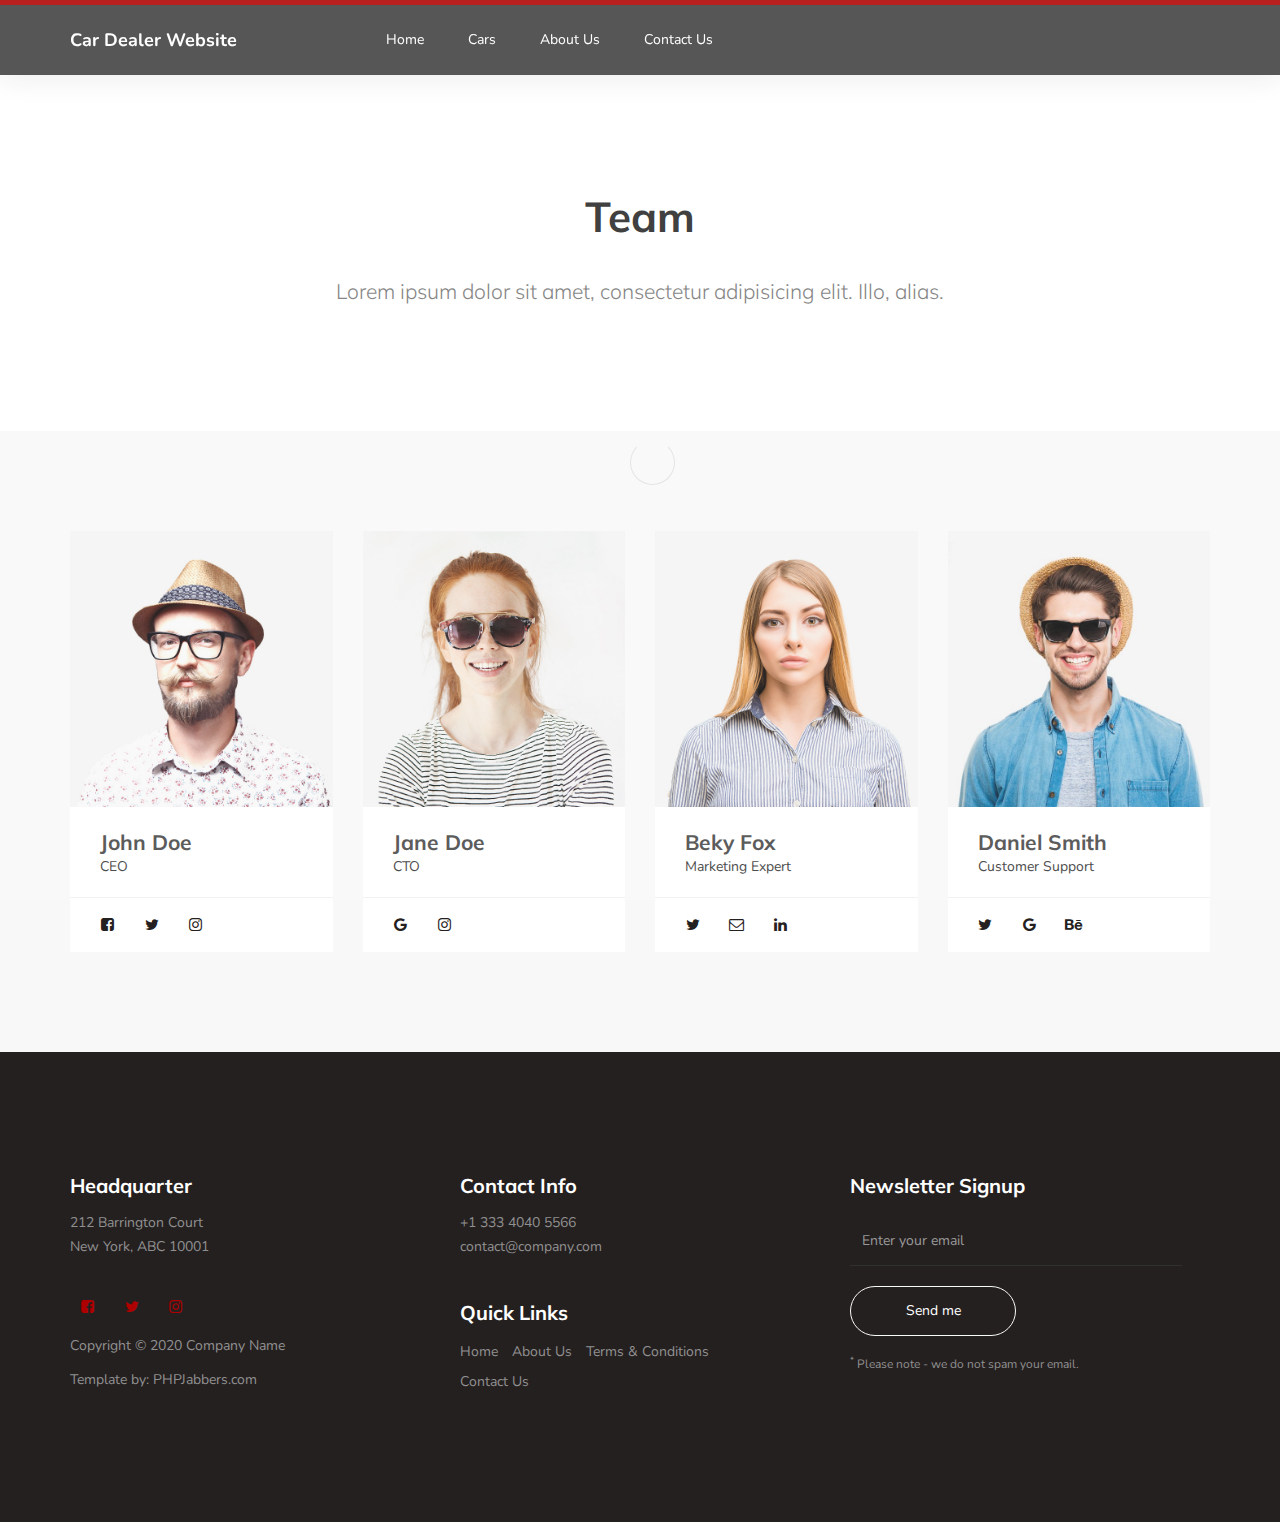
<file: team.html>
<!DOCTYPE html>
<html lang="en">
<head>

     <title>PHPJabber | Car Dealer Website Template</title>

     <meta charset="UTF-8">
     <meta http-equiv="X-UA-Compatible" content="IE=Edge">
     <meta name="description" content="">
     <meta name="keywords" content="">
     <meta name="author" content="">
     <meta name="viewport" content="width=device-width, initial-scale=1, maximum-scale=1">

     <link rel="stylesheet" href="css/bootstrap.min.css">
     <link rel="stylesheet" href="css/font-awesome.min.css">
     <link rel="stylesheet" href="css/owl.carousel.css">
     <link rel="stylesheet" href="css/owl.theme.default.min.css">

     <!-- MAIN CSS -->
     <link rel="stylesheet" href="css/style.css">

</head>
<body id="top" data-spy="scroll" data-target=".navbar-collapse" data-offset="50">

     <!-- PRE LOADER -->
     <section class="preloader">
          <div class="spinner">

               <span class="spinner-rotate"></span>
               
          </div>
     </section>


     <!-- MENU -->
     <section class="navbar custom-navbar navbar-fixed-top" role="navigation">
          <div class="container">

               <div class="navbar-header">
                    <button class="navbar-toggle" data-toggle="collapse" data-target=".navbar-collapse">
                         <span class="icon icon-bar"></span>
                         <span class="icon icon-bar"></span>
                         <span class="icon icon-bar"></span>
                    </button>

                    <!-- lOGO TEXT HERE -->
                    <a href="#" class="navbar-brand">Car Dealer Website</a>
               </div>

               <!-- MENU LINKS -->
               <div class="collapse navbar-collapse">
                    <ul class="nav navbar-nav navbar-nav-first">
                         <li><a href="index.html">Home</a></li>
						 <li><a href="cars.html">Cars</a></li>
	                     <li><a href="about-us.html">About Us</a></li>
<!--                         <li class="dropdown">-->
<!--                              <a href="#" class="dropdown-toggle" data-toggle="dropdown" role="button" aria-haspopup="true" aria-expanded="false">More <span class="caret"></span></a>-->
<!--                              -->
<!--                              <ul class="dropdown-menu">-->
<!--                                    <li><a href="blog-posts.html">Blog</a></li>-->
<!--			                         <li class="active"><a href="team.html">Team</a></li>-->
<!--			                         <li><a href="testimonials.html">Testimonials</a></li>-->
<!--                              </ul>-->
<!--                         </li>-->
                         <li><a href="contact.html">Contact Us</a></li>
                    </ul>
               </div>

          </div>
     </section>

     <section>
          <div class="container">
               <div class="text-center">
                    <h1>Team</h1>

                    <br>

                    <p class="lead">Lorem ipsum dolor sit amet, consectetur adipisicing elit. Illo, alias.</p>
               </div>
          </div>
     </section>

     <section id="team" class="section-background">
          <div class="container">
               <div class="row">
                    <div class="col-md-3 col-sm-6">
                         <div class="team-thumb">
                              <div class="team-image">
                                   <img src="images/author-image-1-646x680.jpg" class="img-responsive" alt="">
                              </div>
                              <div class="team-info">
                                   <h3>John Doe</h3>
                                   <span>CEO</span>
                              </div>
                              <ul class="social-icon">
                                   <li><a href="#" class="fa fa-facebook-square" attr="facebook icon"></a></li>
                                   <li><a href="#" class="fa fa-twitter"></a></li>
                                   <li><a href="#" class="fa fa-instagram"></a></li>
                              </ul>
                         </div>
                    </div>
                    <div class="col-md-3 col-sm-6">
                         <div class="team-thumb">
                              <div class="team-image">
                                   <img src="images/author-image-2-646x680.jpg" class="img-responsive" alt="">
                              </div>
                              <div class="team-info">
                                   <h3>Jane Doe</h3>
                                   <span>CTO</span>
                              </div>
                              <ul class="social-icon">
                                   <li><a href="#" class="fa fa-google"></a></li>
                                   <li><a href="#" class="fa fa-instagram"></a></li>
                              </ul>
                         </div>
                    </div>
                    <div class="col-md-3 col-sm-6">
                         <div class="team-thumb">
                              <div class="team-image">
                                   <img src="images/author-image-3-646x680.jpg" class="img-responsive" alt="">
                              </div>
                              <div class="team-info">
                                   <h3>Beky Fox</h3>
                                   <span>Marketing Expert</span>
                              </div>
                              <ul class="social-icon">
                                   <li><a href="#" class="fa fa-twitter"></a></li>
                                   <li><a href="#" class="fa fa-envelope-o"></a></li>
                                   <li><a href="#" class="fa fa-linkedin"></a></li>
                              </ul>
                         </div>
                    </div>
                    <div class="col-md-3 col-sm-6">
                         <div class="team-thumb">
                              <div class="team-image">
                                   <img src="images/author-image-4-646x680.jpg" class="img-responsive" alt="">
                              </div>
                              <div class="team-info">
                                   <h3>Daniel Smith</h3>
                                   <span>Customer Support</span>
                              </div>
                              <ul class="social-icon">
                                   <li><a href="#" class="fa fa-twitter"></a></li>
                                   <li><a href="#" class="fa fa-google"></a></li>
                                   <li><a href="#" class="fa fa-behance"></a></li>
                              </ul>
                         </div>
                    </div>
               </div>
          </div>
          </section>

     <!-- FOOTER -->
     <footer id="footer">
          <div class="container">
               <div class="row">

                    <div class="col-md-4 col-sm-6">
                         <div class="footer-info">
                              <div class="section-title">
                                   <h2>Headquarter</h2>
                              </div>
                              <address>
                                   <p>212 Barrington Court <br>New York, ABC 10001</p>
                              </address>

                              <ul class="social-icon">
                                   <li><a href="#" class="fa fa-facebook-square" attr="facebook icon"></a></li>
                                   <li><a href="#" class="fa fa-twitter"></a></li>
                                   <li><a href="#" class="fa fa-instagram"></a></li>
                              </ul>

                              <div class="copyright-text"> 
                                   <p>Copyright &copy; 2020 Company Name</p>
                                   <p>Template by: <a href="https://www.phpjabbers.com/">PHPJabbers.com</a></p>
                              </div>
                         </div>
                    </div>

                    <div class="col-md-4 col-sm-6">
                         <div class="footer-info">
                              <div class="section-title">
                                   <h2>Contact Info</h2>
                              </div>
                              <address>
                                   <p>+1 333 4040 5566</p>
                                   <p><a href="mailto:contact@company.com">contact@company.com</a></p>
                              </address>

                              <div class="footer_menu">
                                   <h2>Quick Links</h2>
                                   <ul>
                                        <li><a href="index.html">Home</a></li>
                                        <li><a href="about-us.html">About Us</a></li>
                                        <li><a href="terms.html">Terms & Conditions</a></li>
                                        <li><a href="contact.html">Contact Us</a></li>
                                   </ul>
                              </div>
                         </div>
                    </div>

                    <div class="col-md-4 col-sm-12">
                         <div class="footer-info newsletter-form">
                              <div class="section-title">
                                   <h2>Newsletter Signup</h2>
                              </div>
                              <div>
                                   <div class="form-group">
                                        <form action="#" method="get">
                                             <input type="email" class="form-control" placeholder="Enter your email" name="email" id="email" required>
                                             <input type="submit" class="form-control" name="submit" id="form-submit" value="Send me">
                                        </form>
                                        <span><sup>*</sup> Please note - we do not spam your email.</span>
                                   </div>
                              </div>
                         </div>
                    </div>
                    
               </div>
          </div>
     </footer>

     <div class="modal fade bs-example-modal" tabindex="-1" role="dialog" aria-labelledby="myModalLabel">
          <div class="modal-dialog" role="document">
               <div class="modal-content">
                    <div class="modal-header">
                         <button type="button" class="close" data-dismiss="modal" aria-label="Close"><span aria-hidden="true">&times;</span></button>
                         <h4 class="modal-title" id="gridSystemModalLabel">Book Now</h4>
                    </div>
                    
                    <div class="modal-body">
                         <form action="#" id="contact-form">
                              <div class="row">
                                   <div class="col-md-6">
                                        <input type="text" class="form-control" placeholder="Pick-up location" required>
                                   </div>

                                   <div class="col-md-6">
                                        <input type="text" class="form-control" placeholder="Return location" required>
                                   </div>
                              </div>

                              <div class="row">
                                   <div class="col-md-6">
                                        <input type="text" class="form-control" placeholder="Pick-up date/time" required>
                                   </div>

                                   <div class="col-md-6">
                                        <input type="text" class="form-control" placeholder="Return date/time" required>
                                   </div>
                              </div>
                              <input type="text" class="form-control" placeholder="Enter full name" required>

                              <div class="row">
                                   <div class="col-md-6">
                                        <input type="text" class="form-control" placeholder="Enter email address" required>
                                   </div>

                                   <div class="col-md-6">
                                        <input type="text" class="form-control" placeholder="Enter phone" required>
                                   </div>
                              </div>
                         </form>
                    </div>

                    <div class="modal-footer">
                         <button type="button" class="section-btn btn btn-primary">Book Now</button>
                    </div>
               </div>
          </div>
     </div>

     <!-- SCRIPTS -->
     <script src="js/jquery.js"></script>
     <script src="js/bootstrap.min.js"></script>
     <script src="js/owl.carousel.min.js"></script>
     <script src="js/smoothscroll.js"></script>
     <script src="js/custom.js"></script>

</body>
</html>
</file>
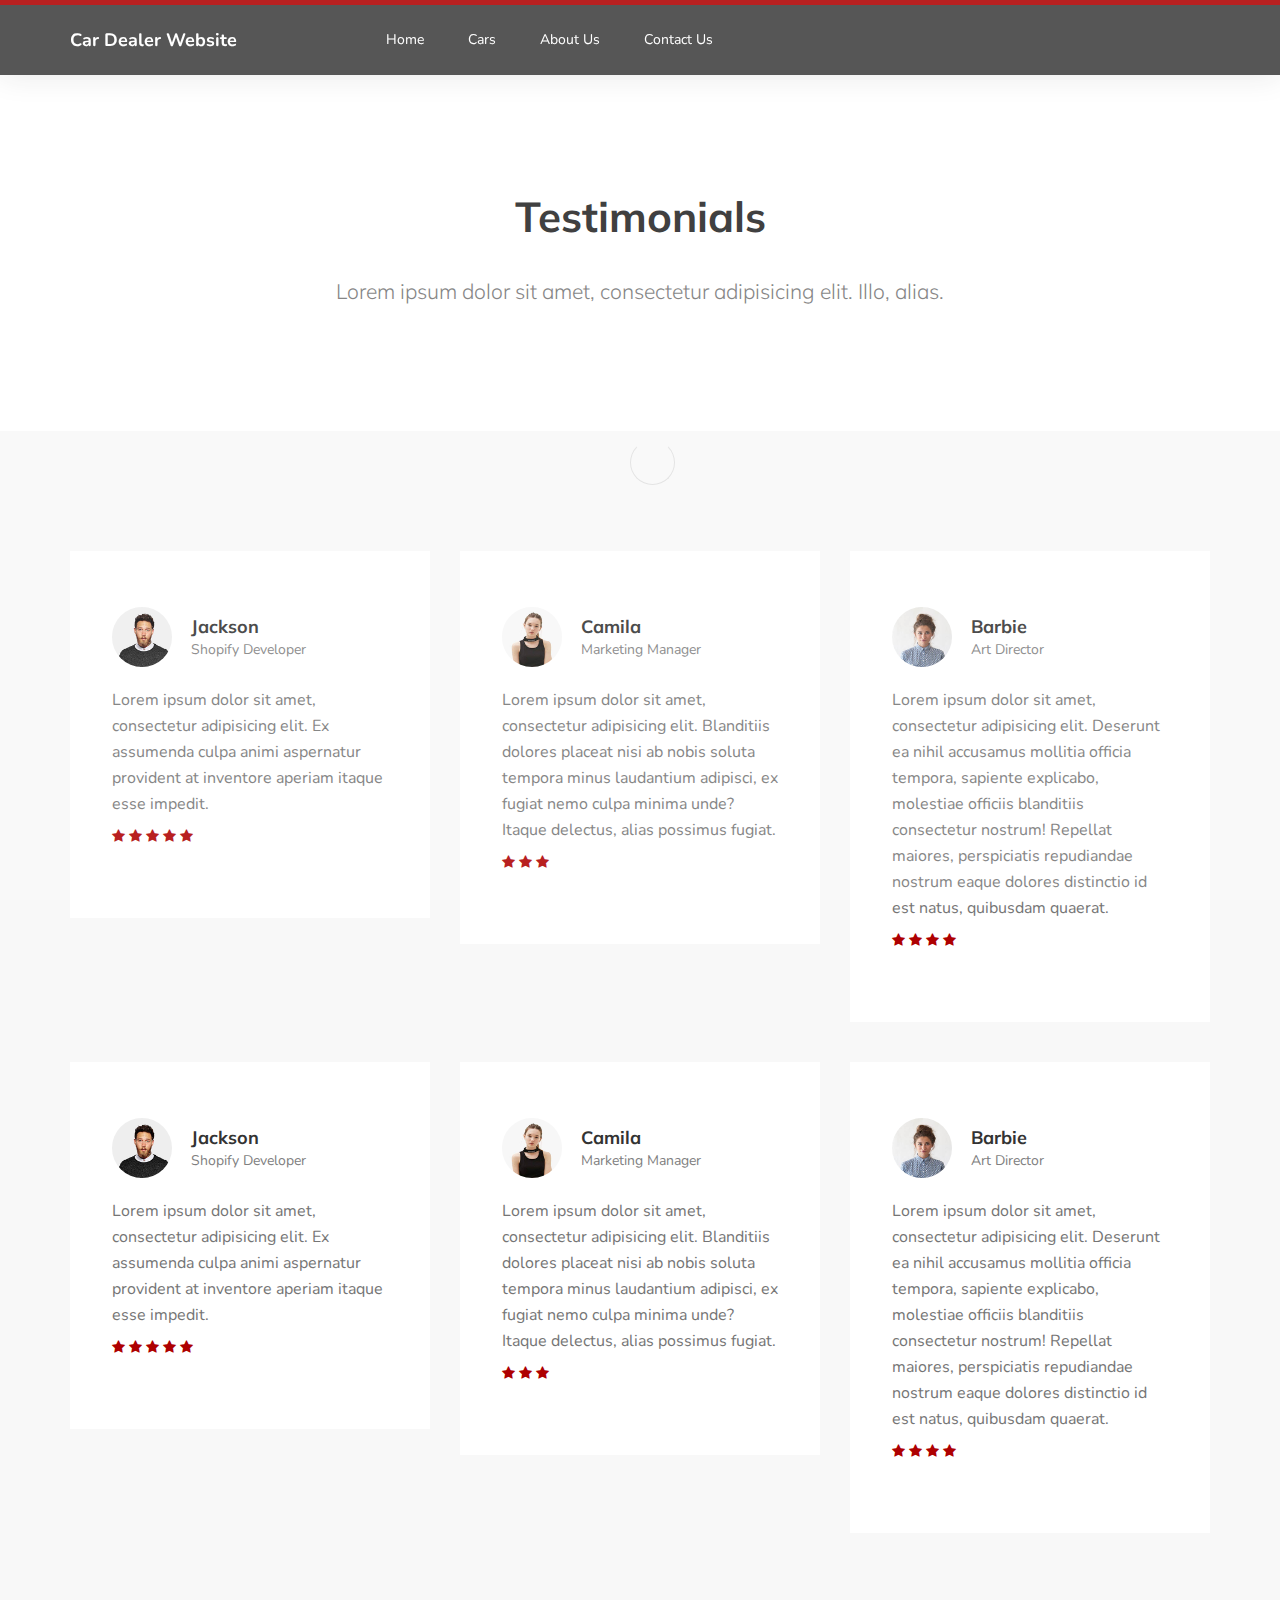
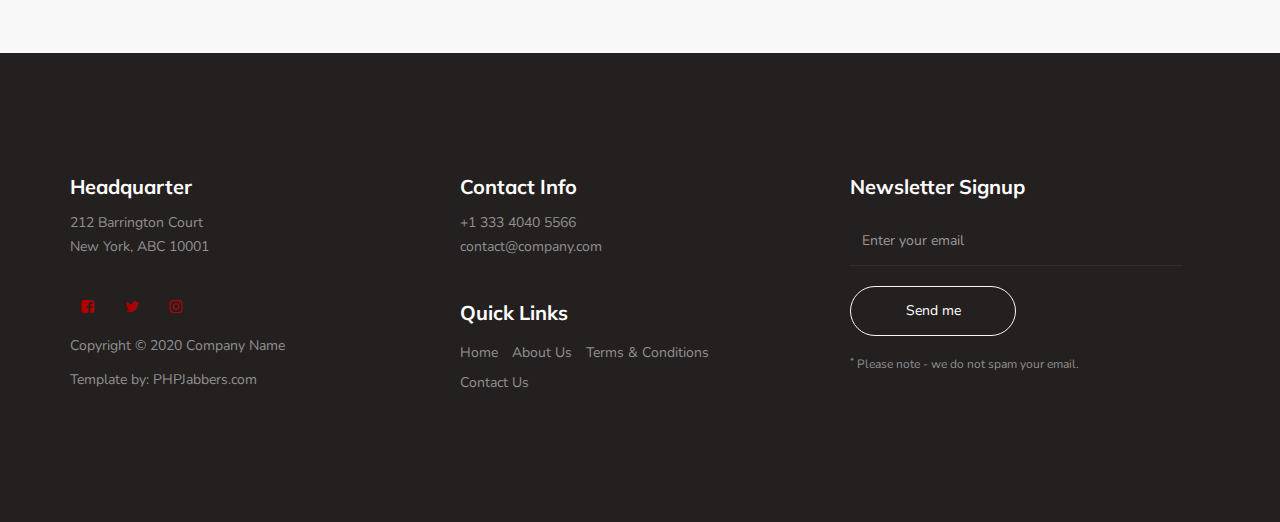
<file: testimonials.html>
<!DOCTYPE html>
<html lang="en">
<head>

     <title>PHPJabber | Car Dealer Website Template</title>

     <meta charset="UTF-8">
     <meta http-equiv="X-UA-Compatible" content="IE=Edge">
     <meta name="description" content="">
     <meta name="keywords" content="">
     <meta name="author" content="">
     <meta name="viewport" content="width=device-width, initial-scale=1, maximum-scale=1">

     <link rel="stylesheet" href="css/bootstrap.min.css">
     <link rel="stylesheet" href="css/font-awesome.min.css">
     <link rel="stylesheet" href="css/owl.carousel.css">
     <link rel="stylesheet" href="css/owl.theme.default.min.css">

     <!-- MAIN CSS -->
     <link rel="stylesheet" href="css/style.css">

</head>
<body id="top" data-spy="scroll" data-target=".navbar-collapse" data-offset="50">

     <!-- PRE LOADER -->
     <section class="preloader">
          <div class="spinner">

               <span class="spinner-rotate"></span>
               
          </div>
     </section>


     <!-- MENU -->
     <section class="navbar custom-navbar navbar-fixed-top" role="navigation">
          <div class="container">

               <div class="navbar-header">
                    <button class="navbar-toggle" data-toggle="collapse" data-target=".navbar-collapse">
                         <span class="icon icon-bar"></span>
                         <span class="icon icon-bar"></span>
                         <span class="icon icon-bar"></span>
                    </button>

                    <!-- lOGO TEXT HERE -->
                    <a href="#" class="navbar-brand">Car Dealer Website</a>
               </div>

               <!-- MENU LINKS -->
               <div class="collapse navbar-collapse">
                    <ul class="nav navbar-nav navbar-nav-first">
                         <li><a href="index.html">Home</a></li>
						 <li><a href="cars.html">Cars</a></li>
	                     <li><a href="about-us.html">About Us</a></li>
<!--                         <li class="dropdown">-->
<!--                              <a href="#" class="dropdown-toggle" data-toggle="dropdown" role="button" aria-haspopup="true" aria-expanded="false">More <span class="caret"></span></a>-->
<!--                              -->
<!--                              <ul class="dropdown-menu">-->
<!--                                    <li><a href="blog-posts.html">Blog</a></li>-->
<!--			                         <li><a href="team.html">Team</a></li>-->
<!--			                         <li class="active"><a href="testimonials.html">Testimonials</a></li>-->
<!--                              </ul>-->
<!--                         </li>-->
                         <li><a href="contact.html">Contact Us</a></li>
                    </ul>
               </div>

          </div>
     </section>

     <section>
          <div class="container">
               <div class="text-center">
                    <h1>Testimonials</h1>

                    <br>

                    <p class="lead">Lorem ipsum dolor sit amet, consectetur adipisicing elit. Illo, alias.</p>
               </div>
          </div>
     </section>

     <!-- TESTIMONIAL -->
     <section id="testimonial" class="section-background">
          <div class="container">
               <div class="row">
                    <div class="col-sm-4 col-xs-12">
                         <div class="item">
                              <div class="tst-image">
                                   <img src="images/tst-image-1-200x216.jpg" class="img-responsive" alt="">
                              </div>
                              <div class="tst-author">
                                   <h4>Jackson</h4>
                                   <span>Shopify Developer</span>
                              </div>
                              <p>Lorem ipsum dolor sit amet, consectetur adipisicing elit. Ex assumenda culpa animi aspernatur provident at inventore aperiam itaque esse impedit.</p>
                              <div class="tst-rating">
                                   <i class="fa fa-star"></i>
                                   <i class="fa fa-star"></i>
                                   <i class="fa fa-star"></i>
                                   <i class="fa fa-star"></i>
                                   <i class="fa fa-star"></i>
                              </div>
                         </div>
                    </div>

                    <div class="col-sm-4 col-xs-12">
                         <div class="item">
                              <div class="tst-image">
                                   <img src="images/tst-image-2-200x216.jpg" class="img-responsive" alt="">
                              </div>
                              <div class="tst-author">
                                   <h4>Camila</h4>
                                   <span>Marketing Manager</span>
                              </div>
                              <p>Lorem ipsum dolor sit amet, consectetur adipisicing elit. Blanditiis dolores placeat nisi ab nobis soluta tempora minus laudantium adipisci, ex fugiat nemo culpa minima unde? Itaque delectus, alias possimus fugiat.</p>
                              <div class="tst-rating">
                                   <i class="fa fa-star"></i>
                                   <i class="fa fa-star"></i>
                                   <i class="fa fa-star"></i>
                              </div>
                         </div>
                    </div>

                    <div class="col-sm-4 col-xs-12">
                         <div class="item">
                              <div class="tst-image">
                                   <img src="images/tst-image-3-200x216.jpg" class="img-responsive" alt="">
                              </div>
                              <div class="tst-author">
                                   <h4>Barbie</h4>
                                   <span>Art Director</span>
                              </div>
                              <p>Lorem ipsum dolor sit amet, consectetur adipisicing elit. Deserunt ea nihil accusamus mollitia officia tempora, sapiente explicabo, molestiae officiis blanditiis consectetur nostrum! Repellat maiores, perspiciatis repudiandae nostrum eaque dolores distinctio id est natus, quibusdam quaerat.</p>
                              <div class="tst-rating">
                                   <i class="fa fa-star"></i>
                                   <i class="fa fa-star"></i>
                                   <i class="fa fa-star"></i>
                                   <i class="fa fa-star"></i>
                              </div>
                         </div>
                    </div>
               </div>
               
               <div class="row">
                    <div class="col-sm-4 col-xs-12">
                         <div class="item">
                              <div class="tst-image">
                                   <img src="images/tst-image-1-200x216.jpg" class="img-responsive" alt="">
                              </div>
                              <div class="tst-author">
                                   <h4>Jackson</h4>
                                   <span>Shopify Developer</span>
                              </div>
                              <p>Lorem ipsum dolor sit amet, consectetur adipisicing elit. Ex assumenda culpa animi aspernatur provident at inventore aperiam itaque esse impedit.</p>
                              <div class="tst-rating">
                                   <i class="fa fa-star"></i>
                                   <i class="fa fa-star"></i>
                                   <i class="fa fa-star"></i>
                                   <i class="fa fa-star"></i>
                                   <i class="fa fa-star"></i>
                              </div>
                         </div>
                    </div>

                    <div class="col-sm-4 col-xs-12">
                         <div class="item">
                              <div class="tst-image">
                                   <img src="images/tst-image-2-200x216.jpg" class="img-responsive" alt="">
                              </div>
                              <div class="tst-author">
                                   <h4>Camila</h4>
                                   <span>Marketing Manager</span>
                              </div>
                              <p>Lorem ipsum dolor sit amet, consectetur adipisicing elit. Blanditiis dolores placeat nisi ab nobis soluta tempora minus laudantium adipisci, ex fugiat nemo culpa minima unde? Itaque delectus, alias possimus fugiat.</p>
                              <div class="tst-rating">
                                   <i class="fa fa-star"></i>
                                   <i class="fa fa-star"></i>
                                   <i class="fa fa-star"></i>
                              </div>
                         </div>
                    </div>

                    <div class="col-sm-4 col-xs-12">
                         <div class="item">
                              <div class="tst-image">
                                   <img src="images/tst-image-3-200x216.jpg" class="img-responsive" alt="">
                              </div>
                              <div class="tst-author">
                                   <h4>Barbie</h4>
                                   <span>Art Director</span>
                              </div>
                              <p>Lorem ipsum dolor sit amet, consectetur adipisicing elit. Deserunt ea nihil accusamus mollitia officia tempora, sapiente explicabo, molestiae officiis blanditiis consectetur nostrum! Repellat maiores, perspiciatis repudiandae nostrum eaque dolores distinctio id est natus, quibusdam quaerat.</p>
                              <div class="tst-rating">
                                   <i class="fa fa-star"></i>
                                   <i class="fa fa-star"></i>
                                   <i class="fa fa-star"></i>
                                   <i class="fa fa-star"></i>
                              </div>
                         </div>
                    </div>
               </div>
          </div>
     </section> 

     <!-- FOOTER -->
     <footer id="footer">
          <div class="container">
               <div class="row">

                    <div class="col-md-4 col-sm-6">
                         <div class="footer-info">
                              <div class="section-title">
                                   <h2>Headquarter</h2>
                              </div>
                              <address>
                                   <p>212 Barrington Court <br>New York, ABC 10001</p>
                              </address>

                              <ul class="social-icon">
                                   <li><a href="#" class="fa fa-facebook-square" attr="facebook icon"></a></li>
                                   <li><a href="#" class="fa fa-twitter"></a></li>
                                   <li><a href="#" class="fa fa-instagram"></a></li>
                              </ul>

                              <div class="copyright-text"> 
                                   <p>Copyright &copy; 2020 Company Name</p>
                                   <p>Template by: <a href="https://www.phpjabbers.com/">PHPJabbers.com</a></p>
                              </div>
                         </div>
                    </div>

                    <div class="col-md-4 col-sm-6">
                         <div class="footer-info">
                              <div class="section-title">
                                   <h2>Contact Info</h2>
                              </div>
                              <address>
                                   <p>+1 333 4040 5566</p>
                                   <p><a href="mailto:contact@company.com">contact@company.com</a></p>
                              </address>

                              <div class="footer_menu">
                                   <h2>Quick Links</h2>
                                   <ul>
                                        <li><a href="index.html">Home</a></li>
                                        <li><a href="about-us.html">About Us</a></li>
                                        <li><a href="terms.html">Terms & Conditions</a></li>
                                        <li><a href="contact.html">Contact Us</a></li>
                                   </ul>
                              </div>
                         </div>
                    </div>

                    <div class="col-md-4 col-sm-12">
                         <div class="footer-info newsletter-form">
                              <div class="section-title">
                                   <h2>Newsletter Signup</h2>
                              </div>
                              <div>
                                   <div class="form-group">
                                        <form action="#" method="get">
                                             <input type="email" class="form-control" placeholder="Enter your email" name="email" id="email" required>
                                             <input type="submit" class="form-control" name="submit" id="form-submit" value="Send me">
                                        </form>
                                        <span><sup>*</sup> Please note - we do not spam your email.</span>
                                   </div>
                              </div>
                         </div>
                    </div>
                    
               </div>
          </div>
     </footer>


     <!-- SCRIPTS -->
     <script src="js/jquery.js"></script>
     <script src="js/bootstrap.min.js"></script>
     <script src="js/owl.carousel.min.js"></script>
     <script src="js/smoothscroll.js"></script>
     <script src="js/custom.js"></script>

</body>
</html>
</file>
<file: css/style.css>
/*

Known Template 

https://templatemo.com/tm-516-known

*/

  @import url('https://fonts.googleapis.com/css?family=Muli:300,700|Nunito');

  body {
    background: #ffffff;
    font-family: 'Nunito', sans-serif;
    overflow-x: hidden;
    padding-top: 70px;
  }


  /*---------------------------------------
     TYPOGRAPHY              
  -----------------------------------------*/

  h1,h2,h3,h4,h5,h6 {
    font-family: 'Muli', sans-serif;
    font-weight: bold;
    line-height: inherit;
  }

  h1 {
    color: #252525;
    font-size: 3em;
    line-height: normal;
  }

  h2 {
    color: #353535;
    font-size: 2em;
    padding-bottom: 10px;
  }

  h3 {
    font-size: 1.5em;
  }

  h3,
  h3 a {
    color: #454545;
  }

  p {
    color: #757575;
    font-size: 14px;
    font-weight: normal;
    line-height: 24px;
  }



  /*---------------------------------------
     GENERAL               
  -----------------------------------------*/

  html{
    -webkit-font-smoothing: antialiased;
  }

  a {
    color: #252525;
    -webkit-transition: 0.5s;
    transition: 0.5s;
    text-decoration: none !important;
  }

  a,
  input, button,
  .form-control {
    -webkit-transition: 0.5s;
    transition: 0.5s;
  }

  a:hover, a:active, a:focus {
    color: #29ca8e;
    outline: none;
  }

  ::-webkit-scrollbar{
    width: 8px;
    height: 8px;
  }

  ::-webkit-scrollbar-thumb {
    cursor: pointer;
    background: #000000;
  }

  .section-title {
    padding-bottom: 40px;
  }

  .section-title h2 {
    margin: 0;
  }

  .section-title small {
    display: block;
  }

  .overlay {
    background: rgba(20,20,20,0.5);
    position: absolute;
    top: 0;
    right: 0;
    bottom: 0;
    left: 0;
    width: 100%;
    height: 100%;
  }

  .entry-form {
    background: #252020;
    border-radius: 100%;
    text-align: center;
    padding: 6em;
    width: 450px;
    height: 450px;
  }

  .entry-form h2 {
    color: #ffffff;
    margin: 0;
  }
  
  .form .form-control,
  .entry-form .form-control {
    background: transparent;
    border: 0;
    border-bottom: 1px solid;
    border-radius: 0;
    box-shadow: none;
    height: 45px;
    margin: 10px 0;
  }

  .form .input-group {
    margin: 10px 0;
  }

  .input-group-addon {
    border: 0;
  }

  .form .input-group .form-control {
    margin: 0;
  }

  .form textarea.form-control,
  .entry-form textarea.form-control { height: 120px;  }

  .entry-form .submit-btn {
    background: #ffffff;
    border-radius: 50px;
    border: 0;
    color: #252020;
    width: 50%;
    height: 50px;
    margin: 30px auto;
    margin-bottom: 10px;
  }

  .entry-form .submit-btn:hover {
    background: #3f51b5;
    color: #ffffff;
  }

  section {
    position: relative;
    padding: 100px 0;
  }

  #team, 
  #testimonial {
    text-align: center;
  }
  
  #google-map iframe {
    border: 0;
    width: 100%;
    height: 390px;
  }



  /*---------------------------------------
     BUTTONS               
  -----------------------------------------*/

  .section-btn {
    background: transparent;
    border-radius: 50px;
    border: 1px solid #ffffff;
    color: #ffffff;
    font-size: inherit;
    font-weight: normal;
    padding: 15px 30px;
    transition: 0.5s;
  }

  .section-btn:hover {
    background: #ffffff;
    border-color: transparent;
  }



  /*---------------------------------------
       PRE LOADER              
  -----------------------------------------*/

  .preloader {
    position: fixed;
    top: 0;
    left: 0;
    width: 100%;
    height: 100%;
    z-index: 99999;
    display: flex;
    flex-flow: row nowrap;
    justify-content: center;
    align-items: center;
    background: none repeat scroll 0 0 #ffffff;
  }

  .spinner {
    border: 1px solid transparent;
    border-radius: 3px;
    position: relative;
  }

  .spinner:before {
    content: '';
    box-sizing: border-box;
    position: absolute;
    top: 50%;
    left: 50%;
    width: 45px;
    height: 45px;
    margin-top: -10px;
    margin-left: -10px;
    border-radius: 50%;
    border: 1px solid #575757;
    border-top-color: #ffffff;
    animation: spinner .9s linear infinite;
  }

  @-webkit-@keyframes spinner {
    to {transform: rotate(360deg);}
  }

  @keyframes spinner {
    to {transform: rotate(360deg);}
  }



  /*---------------------------------------
      MENU              
  -----------------------------------------*/
  
  .text-primary { color: #AE0001; }

  .custom-navbar {
    background: #3E3E3E;
    border-top: 5px solid #AE0001;
    border-bottom: 0;
    -webkit-box-shadow: 0 1px 30px rgba(0, 0, 0, 0.1);
    -moz-box-shadow: 0 1px 30px rgba(0, 0, 0, 0.1);
    box-shadow: 0 1px 30px rgba(0, 0, 0, 0.1);
    padding: 12px 0;
    margin-bottom: 0;
    padding: 0;
  }

  .custom-navbar .navbar-brand {
    color: #ffffff;
    font-size: 18px;
    font-weight: bold;
    line-height: 40px;
  }

  .custom-navbar .navbar-nav.navbar-nav-first {
    margin-left: 8em;
  }

  .custom-navbar .navbar-nav.navbar-right li a {
    padding-right: 12px;
    padding-left: 12px;
  }

  .custom-navbar .navbar-nav.navbar-right li a .fa {
    background: #29ca8e;
    border-radius: 100%;
    color: #ffffff;
    width: 30px;
    height: 30px;
    line-height: 30px;
    text-align: center;
    display: inline-block;
    margin-right: 5px;
  }

  .custom-navbar .nav li a {
    line-height: 40px;
    color: #ffffff;
    padding-right: 22px;
    padding-left: 22px;
  }

  .custom-navbar .navbar-nav > li > a:hover,
  .custom-navbar .navbar-nav > li > a:focus {
    background-color: transparent;
  }

  .custom-navbar .nav li a:hover {
    background-color: #AE0001;
    color: #ffffff;
  }

  .custom-navbar .nav li.active > a {
    background-color: #AE0001;
    color: #ffffff;
  }

  .custom-navbar .navbar-toggle {
    border: none;
    padding-top: 10px;
  }

  .custom-navbar .navbar-toggle {
    background-color: transparent;
  }

  .custom-navbar .navbar-toggle .icon-bar {
    background: #252525;
    border-color: transparent;
  }



  /*---------------------------------------
      HOME  & SLIDER            
  -----------------------------------------*/

  #home {
    padding: 0;
  }

  #home h1 {
    color: #ffffff;
  }

  #home h3 {
    color: #f9f9f9;
    font-size: 16px;
    font-weight: 300;
    margin: 0;
    padding: 5px 0 40px 0;
  }

  @media (min-width: 768px) {
    .home-slider .col-md-6 {
      padding-left: 0;
    }
  }

  .home-slider .caption {
    display: flex;
    justify-content: center;
    flex-direction: column;
    text-align: left;
    background-color: rgba(20,20,20,0.2);
    height: 100%;
    color: #fff;
    cursor: e-resize;
  }

  .home-slider .item {
    background-repeat: no-repeat;
    background-attachment: local;
    background-size: cover;
    height: 650px;
  }
  
  .caption h3 a { color: #FFF; }
  .caption h3 a:hover { color: #FF3; }

  .home-slider .item-first {
    background-image: url(../images/slider-image-1-1920x700.jpg);
	background-position: center;
  }

  .home-slider .item-second {
    background-image: url(../images/slider-image-2-1920x700.jpg);
  }

  .home-slider .item-third {
    background-image: url(../images/slider-image-3-1920x700.jpg);
  }



  /*---------------------------------------
      FEATURE              
  -----------------------------------------*/

  .feature-thumb {
    border: 1px solid #f0f0f0;
    padding: 5em 3em;
  }

  .feature-thumb span {
    background: #3f51b5;
    border-radius: 50px;
    color: #ffffff;
    font-size: 25px;
    font-weight: bold;
    display: inline-block;
    width: 60px;
    height: 60px;
    line-height: 60px;
    text-align: center;
    margin-bottom: 5px;
  }

  .feature-thumb h3 {
    margin: 10px 0;
  }



  /*---------------------------------------
      ABOUT              
  -----------------------------------------*/

  #about figure {
    display: inline-block;
    vertical-align: top;
    margin-left: 15px;
  }

  #about figure span {
    float: left;
    margin-left: -15px;
    padding: 15px 20px;
    position: relative;
    top: 20px;
  }

  #about figure span i {
    background: #29ca8e;
    border-radius: 50px;
    color: #ffffff;
    font-size: 25px;
    width: 50px;
    height: 50px;
    line-height: 50px;
    text-align: center;
  }



  /*---------------------------------------
      TEAM              
  -----------------------------------------*/

  .team-thumb {
    position: relative;
    overflow: hidden;
    text-align: left;
  }

  .team-info {
    padding: 20px 30px;
  }

  .team-image img {
    width: 100%;
  }

  .team-thumb .social-icon {
    border-top: 1px solid #f0f0f0;
    padding: 4px 20px 0 20px;
  }

  .team-thumb .social-icon li a {
    background: #ffffff;
    color: #252020;
  }

  .team-info h3 {
    margin: 0;
  }


  /*---------------------------------------
      COURSES             
  -----------------------------------------*/

  #courses .section-title {
    text-align: center;
  }

  #courses .owl-theme .owl-nav {
    margin-top: 30px;
  }

  #courses .owl-theme .owl-nav [class*=owl-] {
    border-radius: 2px;
    font-size: 16px;
    width: 30px;
    height: 30px;
    line-height: 30px;
    text-align: center;
    padding: 0;
  }

  .courses-thumb {
    background: #f9f9f9;
    position: relative;
  }

  .courses-thumb-secondary {
    margin-bottom: 30px;
  }

.form .form-control,
  .modal .form-control { background-color: #eee;  }

  .courses-top {
    position: relative;
  }

  .courses-image {
    background: linear-gradient(to right, #202020, #101010);
  }

  .courses-date {
    background: linear-gradient(rgba(255, 0, 0, 0), rgba(0, 0, 0, 0.6));
    width: 100%;
    position: absolute;
    bottom: 0;
    padding: 20px 25px;
  }

  .courses-date span,
  .courses-author span {
    font-size: 14px;
    font-weight: bold;
  }

  .courses-date span {
    color: #ffffff;
    display: inline-block;
    margin-right: 10px;
  }

  .courses-detail {
    padding: 25px 25px 15px 25px;
  }

  .courses-detail h3 {
    margin: 0 0 2px 0;
  }

  .courses-info {
    border-top: 1px solid #f0f0f0;
    position: relative;
    clear: both;
    padding: 15px 25px;
  }

  .courses-author,
  .courses-author span {
    display: inline-block;
    vertical-align: middle;
  }

  .courses-author img {
    display: inline-block !important;
    border-radius: 50px;
    width: 50px !important;
    height: 50px;
    margin-right: 10px;
  }

  .courses-price {
    float: right;
    margin-top: 10px;
  }

  .courses-price span {
    background: #29ca8e;
    border-radius: 2px;
    color: #ffffff;
    display: block;
    padding: 5px 10px;
  }

  .courses-price.free span {
    background: #3f51b5;
  }



  /*---------------------------------------
     NEWS              
  -----------------------------------------*/

  .news-thumb {
    clear: both;
    position: relative;
    overflow: hidden;
    margin-bottom: 30px;
  }

  .news-thumb .news-image {
    float: left;
    width: 40%;
    margin-right: 30px;
  }

  .news-info h3 {
    margin-top: 5px;
    margin-bottom: 10px;
  }

  .news-date span {
    color: #909090;
    font-weight: bold;
  }



  /*---------------------------------------
      TESTIMONIAL             
  -----------------------------------------*/
  
  #testimonial .item {
    margin: 20px 0;
    padding: 4em 3em;
    text-align: left;
  }

  #courses .col-md-4,
  #testimonial .col-md-4 {
    display: block;
    width: 100%;
  }

  #testimonial .item > p {
    font-size: 16px;
    line-height: 26px;
  }

  .tst-rating {
    margin-bottom: 15px;
  }

  .tst-rating .fa {
    color: #AE0001;
  }

  .tst-image,
  .tst-author {
    display: inline-block;
    vertical-align: middle;
    margin-bottom: 20px;
    text-align: left;
  }

  .tst-image img {
    border-radius: 50px;
    width: 60px !important;
    height: 60px;
    margin-right: 15px;
  }

  .tst-author h4 {
    margin: 0;
  }

  .tst-author span {
    color: #808080;
    font-size: 14px;
  }



  /*---------------------------------------
      CONTACT             
  -----------------------------------------*/

  #contact {
    background: #AE0001;
  }

  #contact h2 {
    color: #ffffff;
  }

  #contact .section-title {
    padding-bottom: 20px;
  }

  #contact h2 > small,
  #contact p,
  #contact a {
    color: #f9f9f9;
  }

  #contact-form {
    padding: 1em 0;
  }

  #contact-form .col-md-12,
  #contact-form .col-md-4 {
    padding-left: 0;
  }
  
  .form .form-control,
  #contact-form .form-control {
    border: 0;
    border-radius: 5px;
    box-shadow: none;
    margin: 10px 0;
  }

  #contact-form input {
    height: 50px;
  }

  #contact-form input[type='submit'] {
    border-radius: 50px;
    border: 1px solid transparent;
  }

  #contact-form input[type='submit']:hover {
    background: transparent;
    border-color: #ffffff;
    color: #ffffff;
  }
  



  /*---------------------------------------
     FOOTER              
  -----------------------------------------*/

  footer {
    background: #252020;
    padding: 120px 0;
  }

  footer .section-title {
    padding-bottom: 10px;
  }

  footer h2 {
    font-size: 20px;
  }

  footer a,
  footer p {
    color: #909090;
  }

  footer strong {
    color: #d9d9d9;
  }

  footer address p {
    margin-bottom: 0;
  }

  footer .social-icon {
    margin-top: 25px;
  }

  .footer-info {
    margin-right: 2em;
  }

  .footer-info h2 {
    color: #ffffff;
    padding: 0;
  }

  .footer_menu h2 {
    margin-top: 2em;
  }

  .footer_menu ul {
    margin: 0;
    padding: 0;
  }

  .footer_menu li {
    display: inline-block;
    list-style: none;
    margin: 5px 10px 5px 0;
  }

  .newsletter-form .form-control {
    background: transparent;
    border-radius: 0;
    box-shadow: none;
    border: 0;
    border-bottom: 1px solid #303030;
    height: 50px;
    margin: 5px 0;
  }

  .newsletter-form input[type="submit"] {
    background: transparent;
    border: 1px solid #f9f9f9;
    border-radius: 50px;
    color: #ffffff;
    display: block;
    margin-top: 20px;
    outline: none;
    width: 50%;
  }

  .newsletter-form input[type="submit"]:hover {
    background: #AE0001;
    border-color: transparent;
  }

  .newsletter-form .form-group span {
    color: #909090;
    display: block;
    font-size: 12px;
    margin-top: 20px;
  }



  /*---------------------------------------
     SOCIAL ICON              
  -----------------------------------------*/

  .social-icon {
    position: relative;
    padding: 0;
    margin: 0;
  }

  .social-icon li {
    display: inline-block;
    list-style: none;
    margin-bottom: 5px;
  }

  .social-icon li a {
    border-radius: 100px;
    color: #AE0001;
    font-size: 15px;
    width: 35px;
    height: 35px;
    line-height: 35px;
    text-decoration: none;
    text-align: center;
    transition: all 0.4s ease-in-out;
    position: relative;
    margin: 5px 5px 5px 0;
  }

  .social-icon li a:hover {
    background: #AE0001;
    color: #ffffff;
  }



  /*---------------------------------------
     RESPONSIVE STYLES              
  -----------------------------------------*/

  @media screen and (max-width: 1170px) {
    .custom-navbar .navbar-nav.navbar-nav-first {
      margin-left: inherit;
    }
  }

  @media only screen and (max-width: 992px) {
    section,
    footer {
      padding: 60px 0;
    }

    .home-slider .item {
      background-position: center center;
    }

    .feature-thumb,
    .about-info,
    .team-thumb,
    .footer-info {
      margin-bottom: 50px;
    }

    .contact-image {
      margin-top: 50px;
    }
  }


  @media only screen and (min-width: 768px) and (max-width: 991px) {
    .custom-navbar .nav li a {
      padding-right: 10px;
      padding-left: 10px;
    }
  }

  @media only screen and (max-width: 767px) {
    h1 {
      font-size: 2.5em;
    }

    h1,h2,h3 {
      line-height: normal;
    }

    .custom-navbar {
      background: #ffffff;
      -webkit-box-shadow: 0 1px 30px rgba(0, 0, 0, 0.1);
      -moz-box-shadow: 0 1px 30px rgba(0, 0, 0, 0.1);
      box-shadow: 0 1px 30px rgba(0, 0, 0, 0.1);
      padding: 10px 0;
      text-align: center;
    }

    .custom-navbar .navbar-brand,
    .custom-navbar .nav li a {
      line-height: normal;
    }

    .custom-navbar .nav li a {
      padding: 10px;
    }

    .custom-navbar .navbar-brand,
    .top-nav-collapse .navbar-brand {
      color: #252525;
      font-weight: 600;
    }

    .custom-navbar .nav li a,
    .top-nav-collapse .nav li a {
      color: #575757;
    }

    .custom-navbar .navbar-nav.navbar-right li {
      display: inline-block;
    }

    .footer-info {
      margin-right: 0;
    }

    .footer-info.newsletter-form {
      margin-bottom: 0;
    }

    .entry-form {
      display: block;
      margin: 0 auto;
    }
  }


  @media only screen and (max-width: 580px) {
    h2 {
      font-size: 1.8em;
    }

    #testimonial .item {
      padding: 2em;
    }

    .contact-image {
      margin-top: 0;
    }
  }

  @media only screen and (max-width: 480px) {
    h1 {
      font-size: 2em;
    }

    #home h3 {
      font-size: 14px;
    }

    .entry-form {
      border-radius: 0;
      padding: 2em;
      max-width: 100%;
      max-height: 100%;
      width: inherit;
      height: inherit;
    }
  }
  
  .lead { font-family: "Muli"; font-weight: 300; line-height: 1.8; }

  .team-thumb-actions { padding: 10px; border-top: 1px solid rgba(0,0,0,.05); }

  .section-btn.btn-primary { border-color: #AE0001; color: #AE0001; }
  .section-btn.btn-primary:focus,
  .section-btn.btn-primary:active,
  .section-btn.btn-primary:focus:active,
  .section-btn.btn-primary:hover {background: #AE0001; color: #fff; border-color: #AE0001; }

  .courses-thumb .lead,
  .team-info .lead { margin-bottom: 10px; }

  .courses-thumb .lead strong,
  .team-info .lead strong { color: #AE0001;}

  section,
  .section-background .item,
  .section-background .courses-thumb,
  .section-background .team-thumb,
  main > section:nth-child(even) .item,
  main > section:nth-child(even) .courses-thumb,
  main > section:nth-child(even) .team-thumb,
  main > section { background: #fff;  }
  
  section .item,
  section .courses-thumb,
  section .team-thumb,
  .section-background,
  main > section .item,
  main > section .courses-thumb, 
  main > section .team-thumb, 
  main > section:nth-child(even) { background: #f8f8f8; }

  .navbar-nav > li > .dropdown-menu { border-radius: 0; border: 0; }

  .input-group-btn>.btn { height: 45px; }

  .list { font-size: 16px; line-height: 1.6; }
  .list li { margin-bottom: 15px;  }
</file>
